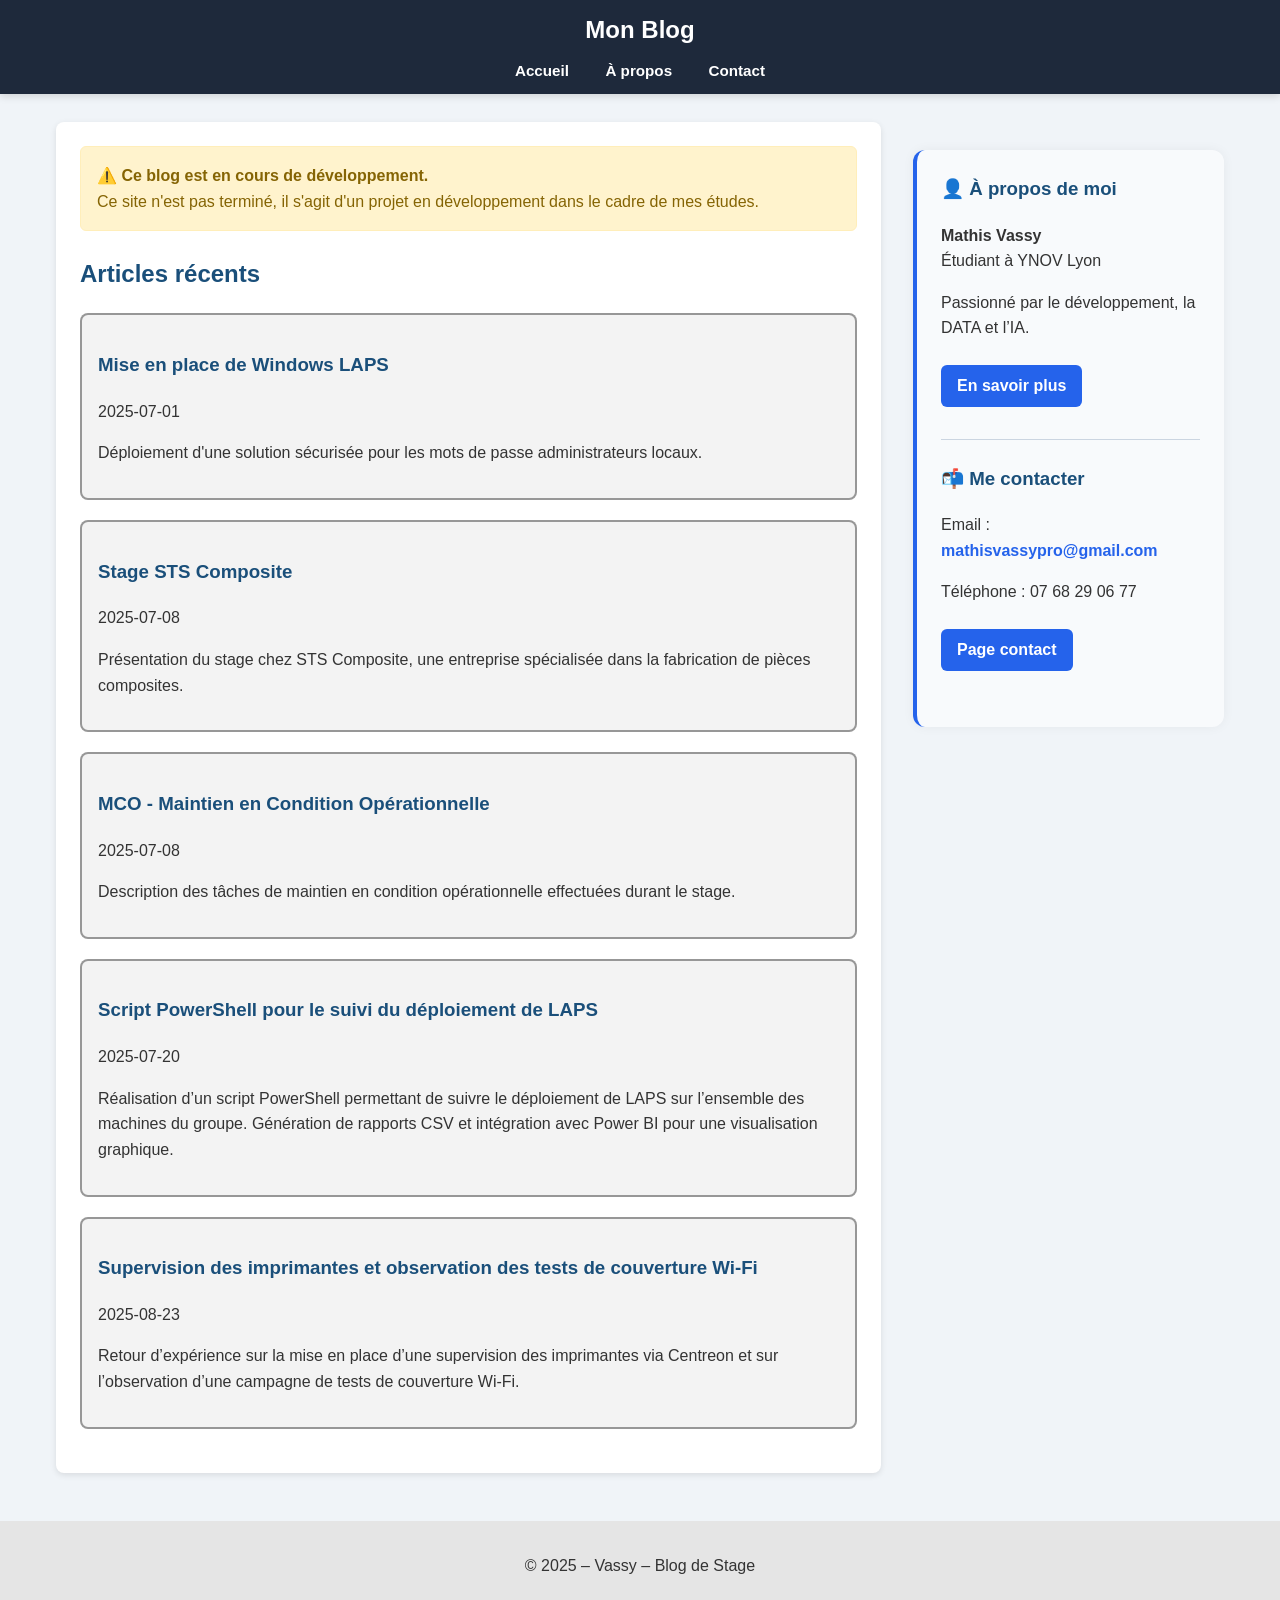
<file: index.html>
<!DOCTYPE html>
<html lang="fr">

<head>
    <meta charset="UTF-8">
    <title>Accueil – Mon Blog de Stage</title>
    <link rel="stylesheet" href="assets/css/style.css">
    <meta name="viewport" content="width=device-width, initial-scale=1.0">
</head>

<body>
    <header>
        <h1>Mon Blog</h1>
        <nav>
            <a href="index.html">Accueil</a>
            <a href="about.html">À propos</a>
            <a href="contact.html">Contact</a>
        </nav>
    </header>


    <main class="two-columns">

        <!-- Section articles -->
        <section class="articles" id="articles-list">
            <div class="dev-warning"
                style="background: #fff3cd; color: #856404; border: 1px solid #ffeeba; padding: 16px; border-radius: 6px; margin-bottom: 24px;">
                <strong>⚠️ Ce blog est en cours de développement.</strong><br>
                Ce site n'est pas terminé, il s'agit d'un projet en développement dans le cadre de mes études.
            </div>
            <h2>Articles récents</h2>
            <!-- Les articles seront injectés ici via JS -->
        </section>

        <!-- Section latérale info -->
        <aside class="sidebar">
            <!-- Bloc À propos -->
            <div class="sidebar-block">
                <h3>👤 À propos de moi</h3>
                <p><strong>Mathis Vassy</strong><br>Étudiant à YNOV Lyon</p>
                <p>Passionné par le développement, la DATA et l’IA.</p>
                <a href="about.html" class="btn-sidebar">En savoir plus</a>
            </div>

            <hr class="sidebar-divider">

            <!-- Bloc Contact -->
            <div class="sidebar-block">
                <h3>📬 Me contacter</h3>
                <p>Email :<br><a href="mailto:mathisvassypro@gmail.com" class="email-link">mathisvassypro@gmail.com</a>
                </p>
                <p>Téléphone : 07 68 29 06 77 </p>
                <a href="contact.html" class="btn-sidebar">Page contact</a>
            </div>
        </aside>

    </main>

    <footer>
        <p>&copy; 2025 – Vassy – Blog de Stage</p>
    </footer>

    <script src="assets/js/home.js"></script>
</body>

</html>
</file>
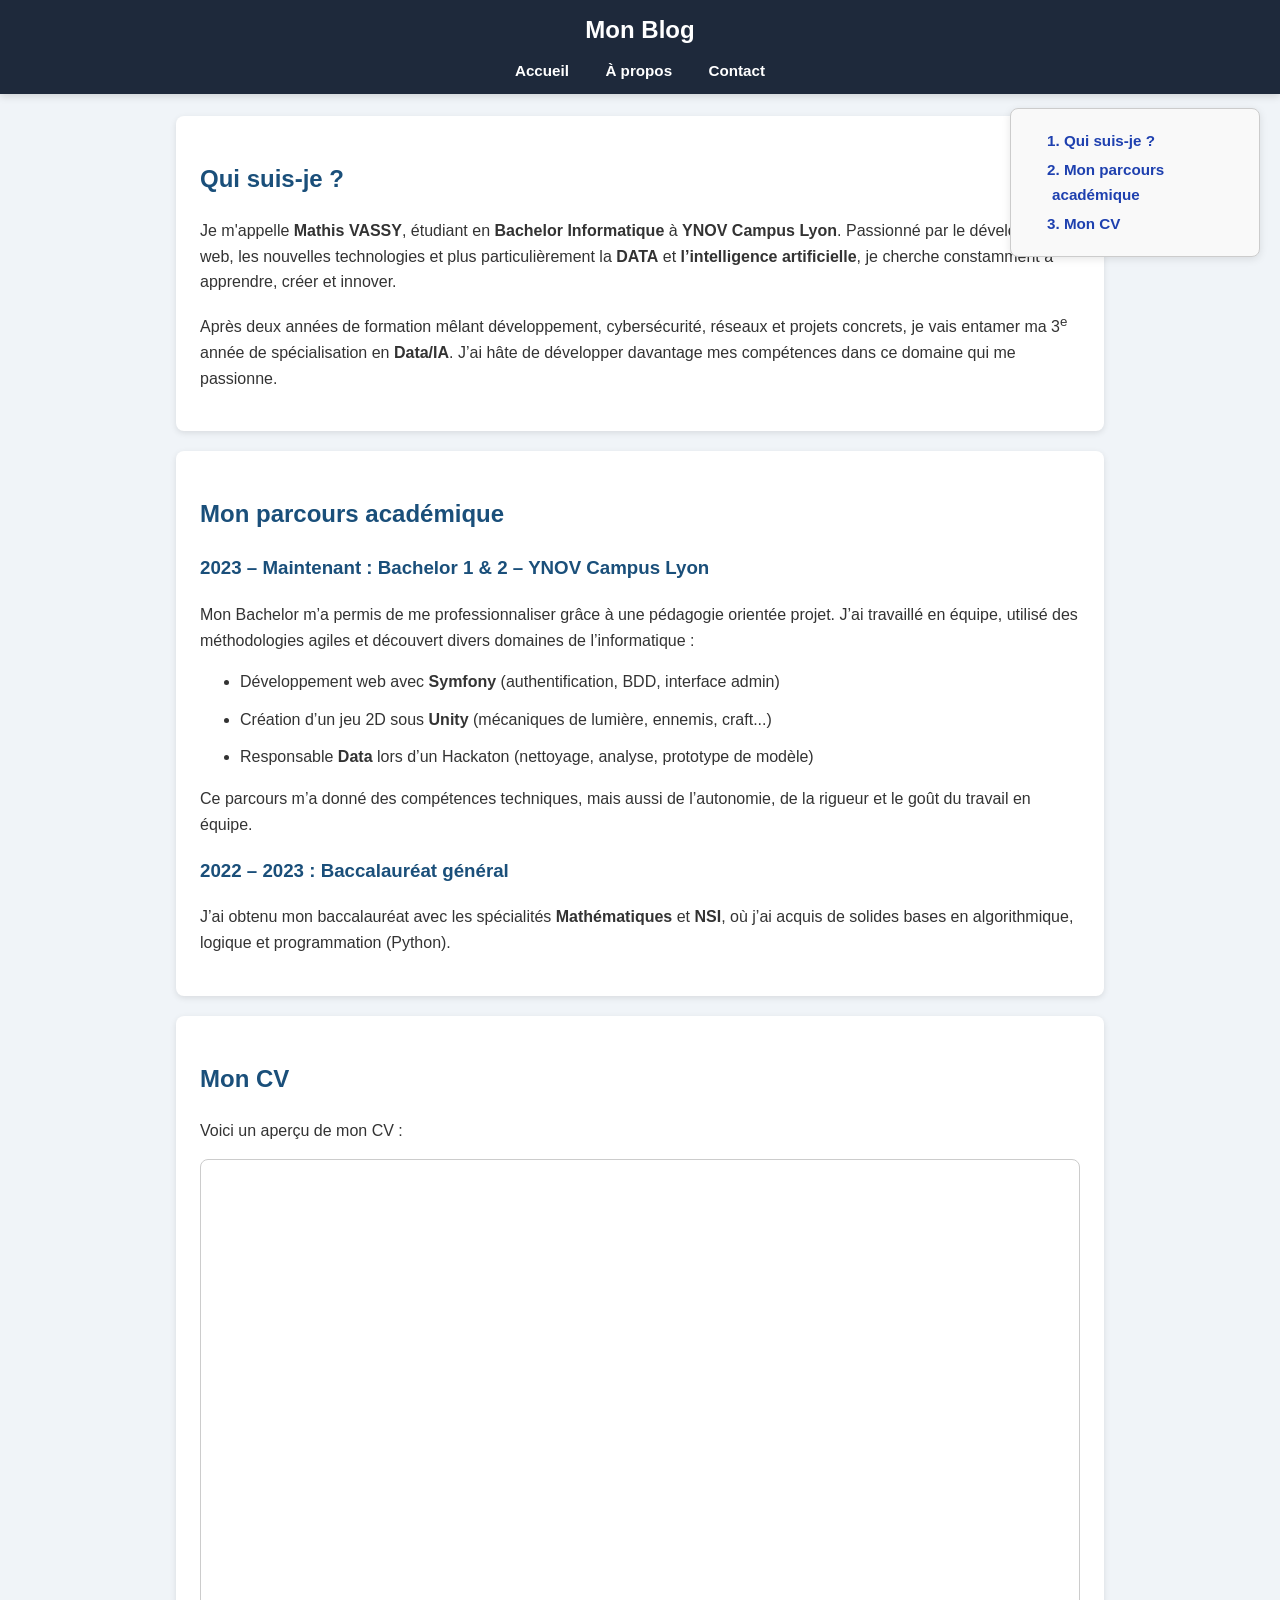
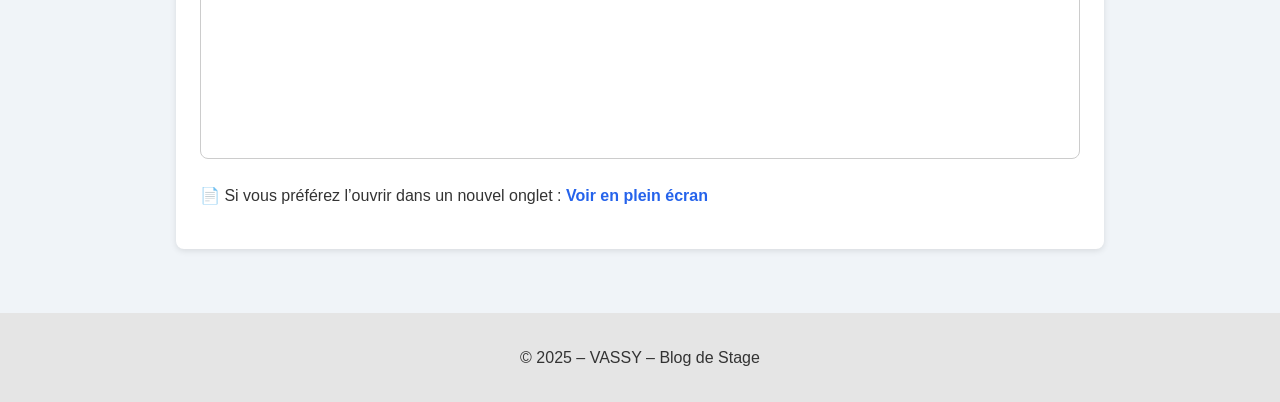
<file: about.html>
<!DOCTYPE html>
<html lang="fr">

<head>
    <meta charset="UTF-8" />
    <title>À propos – Mon Blog de Stage</title>
    <link rel="stylesheet" href="assets/css/style.css" />
    <meta name="viewport" content="width=device-width, initial-scale=1.0" />
</head>



<body>
    <header>
        <h1>Mon Blog</h1>
        <nav>
            <a href="index.html">Accueil</a>
            <a href="about.html">À propos</a>
            <a href="contact.html">Contact</a>
        </nav>
    </header>

    <nav class="table-of-contents">
        <ul>
            <li><a href="#profil">1. Qui suis-je ?</a></li>
            <li><a href="#parcours">2. Mon parcours académique</a></li>
            <li><a href="#cv">3. Mon CV</a></li>
        </ul>
    </nav>

    <main>
        <div class="container">
            <section class="section" id="profil">
                <h2>Qui suis-je ?</h2>
                <p>
                    Je m'appelle <strong>Mathis VASSY</strong>, étudiant en <strong>Bachelor Informatique</strong> à
                    <strong>YNOV Campus Lyon</strong>. Passionné par le développement web, les nouvelles technologies et
                    plus particulièrement la
                    <strong>DATA</strong> et <strong>l’intelligence artificielle</strong>, je cherche constamment à
                    apprendre, créer et innover.
                </p>
                <p>
                    Après deux années de formation mêlant développement, cybersécurité, réseaux et projets concrets, je
                    vais
                    entamer ma 3<sup>e</sup> année de spécialisation en <strong>Data/IA</strong>. J’ai hâte de
                    développer davantage mes compétences dans ce domaine qui me passionne.
                </p>
            </section>

            <section class="section" id="parcours">
                <h2>Mon parcours académique</h2>


                <h3>2023 – Maintenant : Bachelor 1 & 2 – YNOV Campus Lyon</h3>
                <p>
                    Mon Bachelor m’a permis de me professionnaliser grâce à une pédagogie orientée projet. J’ai
                    travaillé en
                    équipe, utilisé des méthodologies agiles et découvert divers domaines de l’informatique :
                </p>
                <ul>
                    <li>Développement web avec <strong>Symfony</strong> (authentification, BDD, interface admin)</li>
                    <li>Création d’un jeu 2D sous <strong>Unity</strong> (mécaniques de lumière, ennemis, craft...)</li>
                    <li>Responsable <strong>Data</strong> lors d’un Hackaton (nettoyage, analyse, prototype de modèle)
                    </li>
                </ul>
                <p>
                    Ce parcours m’a donné des compétences techniques, mais aussi de l’autonomie, de la rigueur et le
                    goût du
                    travail en équipe.
                </p>


                <h3>2022 – 2023 : Baccalauréat général</h3>
                <p>
                    J’ai obtenu mon baccalauréat avec les spécialités <strong>Mathématiques</strong> et
                    <strong>NSI</strong>, où j’ai acquis de solides bases en algorithmique, logique et programmation
                    (Python).
                </p>

            </section>

            <section class="section" id="cv">
                <h2>Mon CV</h2>
                <p>Voici un aperçu de mon CV :</p>
                <div class="cv-preview">
                    <iframe src="assets/CV_MATHIS_VASSY.pdf" width="100%" height="600px"
                        style="border: 1px solid #ccc; border-radius: 8px;"></iframe>
                </div>
                <p>📄 Si vous préférez l’ouvrir dans un nouvel onglet :
                    <a href="assets/CV_MATHIS_VASSY.pdf" target="_blank" class="email-link">Voir en plein écran</a>
                </p>
            </section>
        </div>
    </main>

    <footer>
        <p>&copy; 2025 – VASSY – Blog de Stage</p>
    </footer>
</body>

</html>
</file>
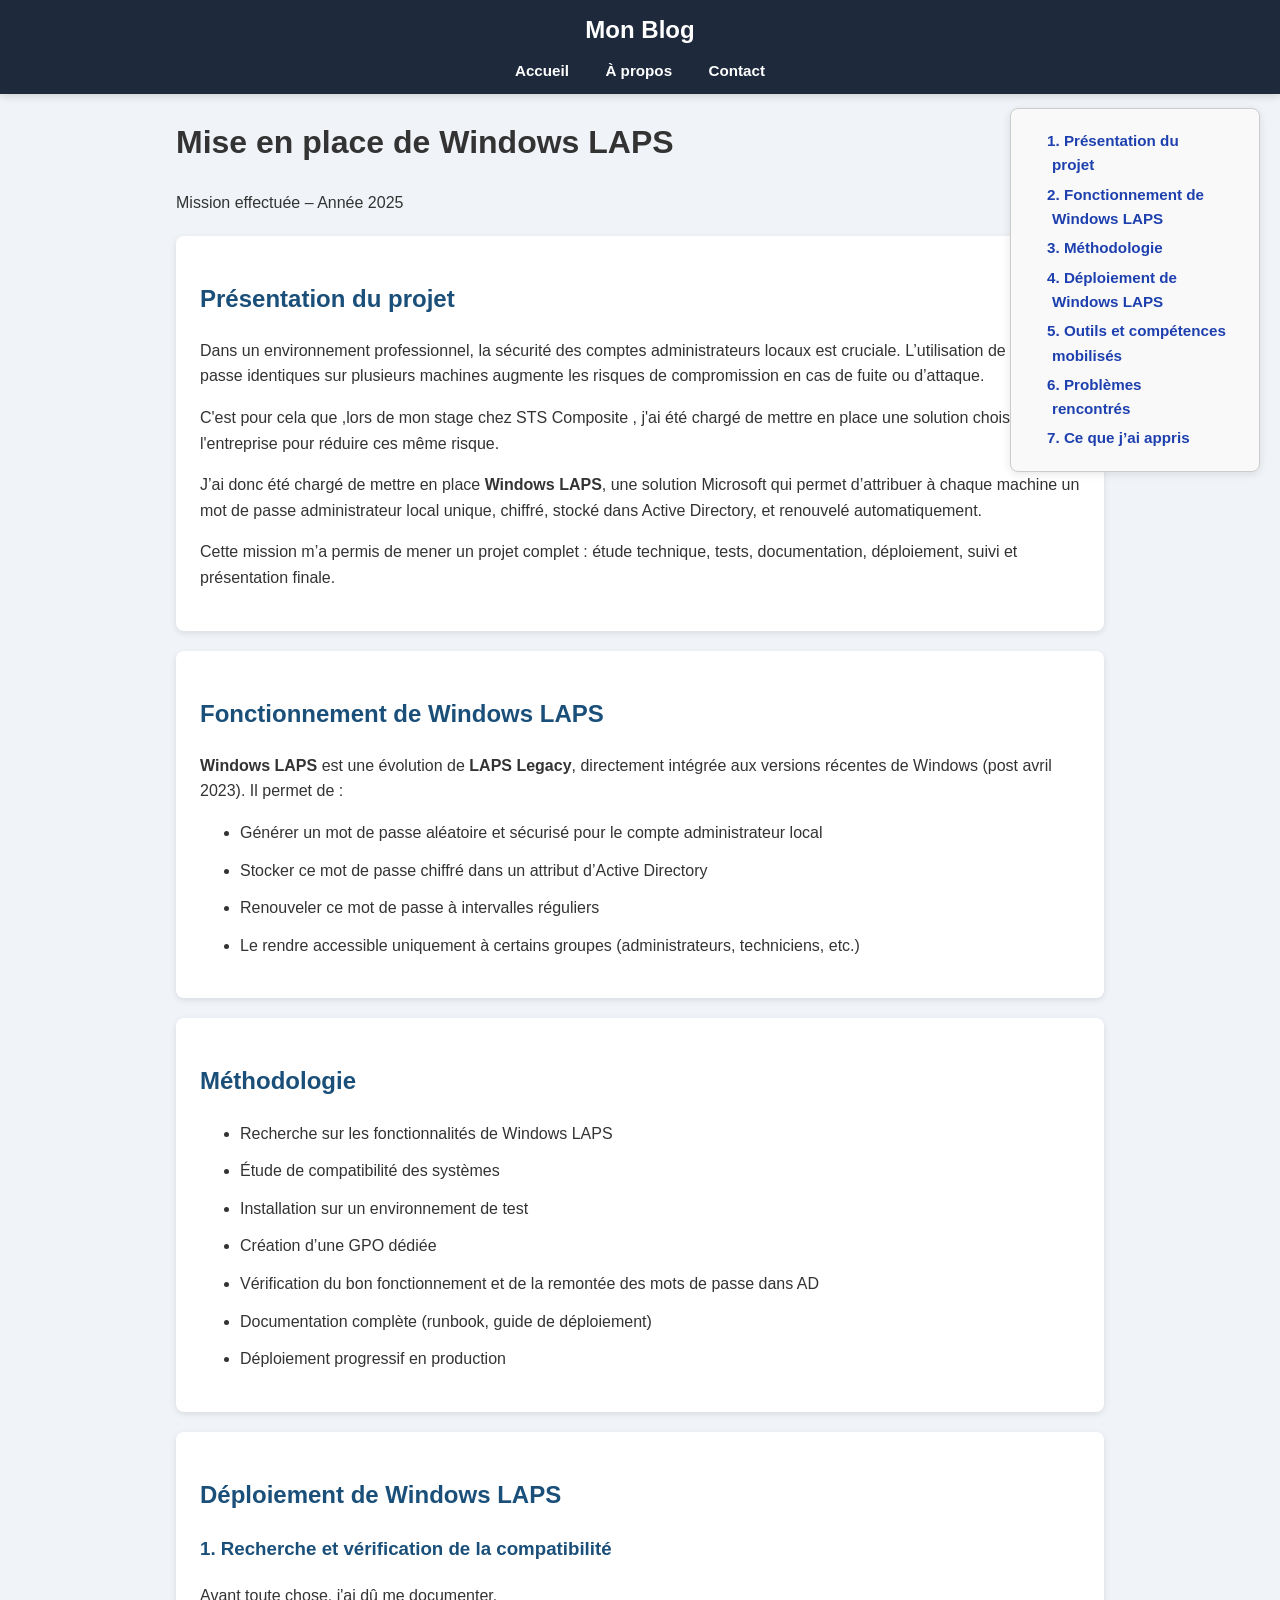
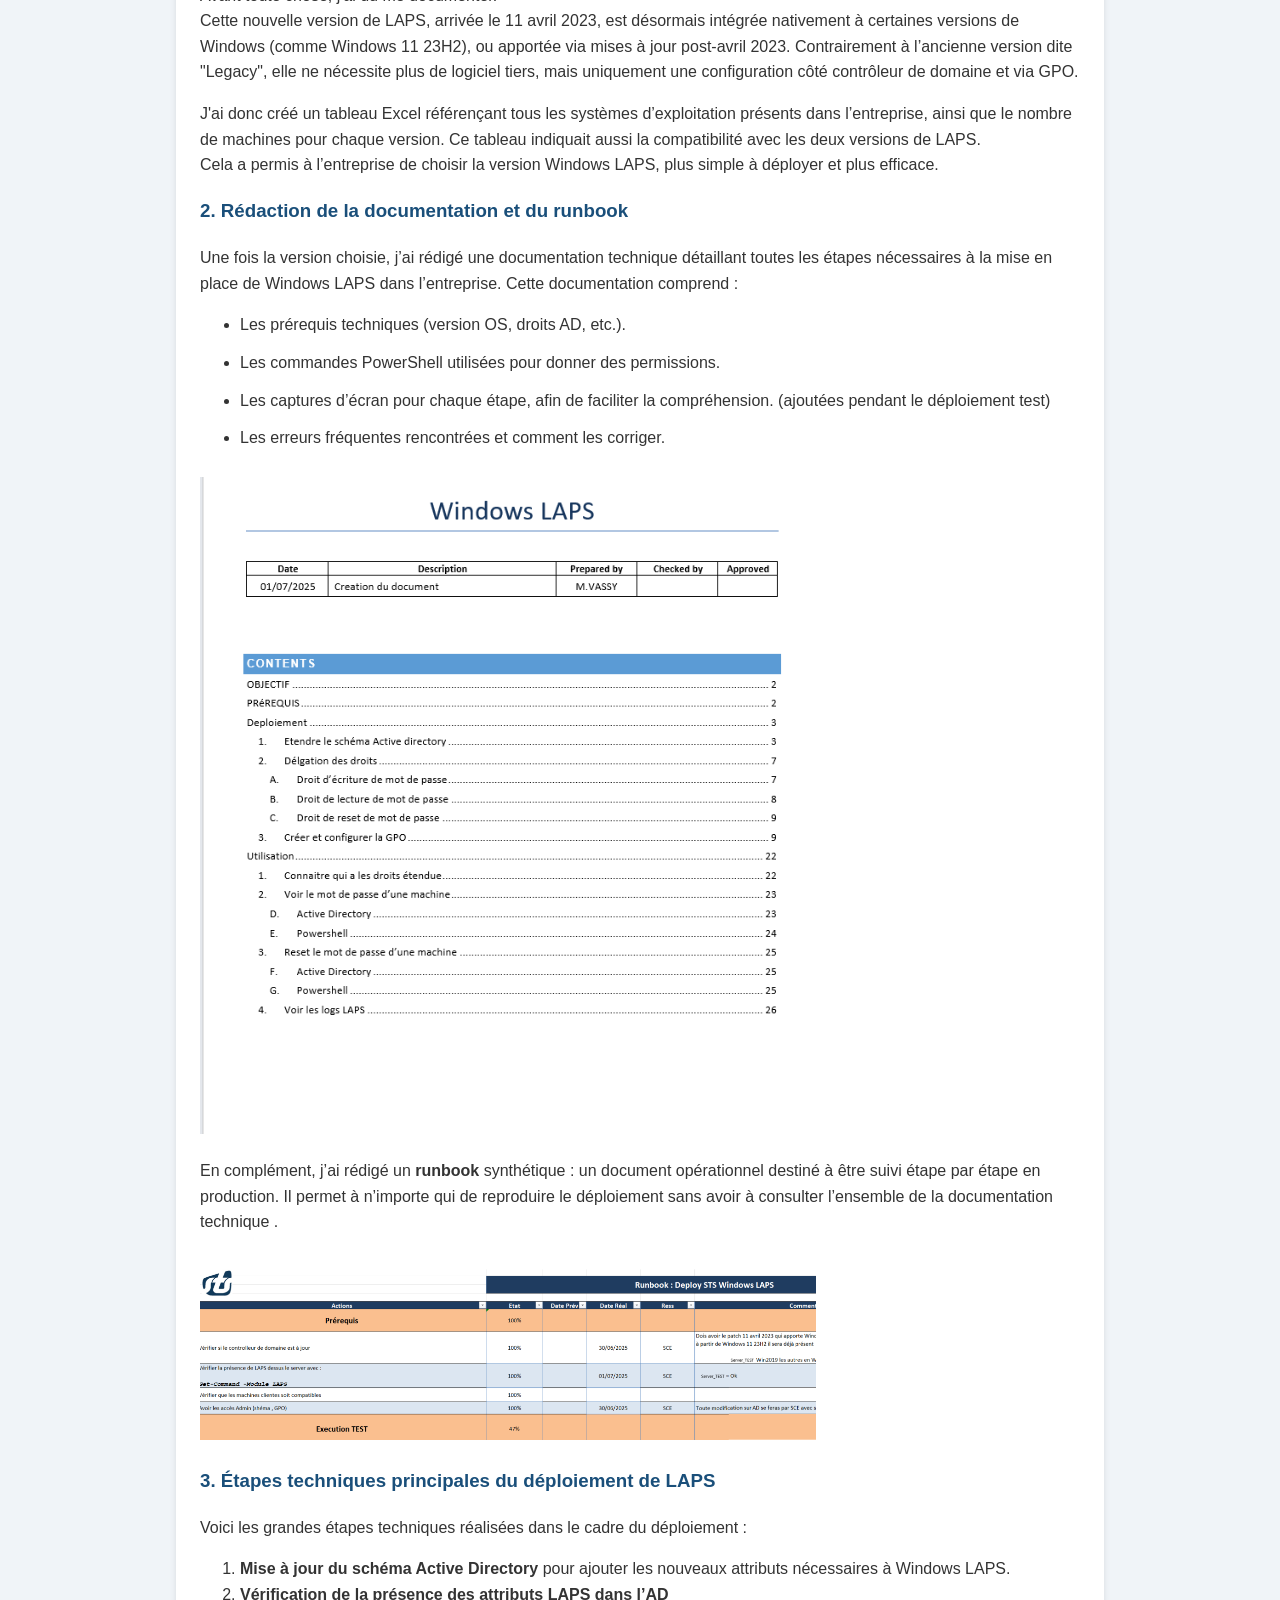
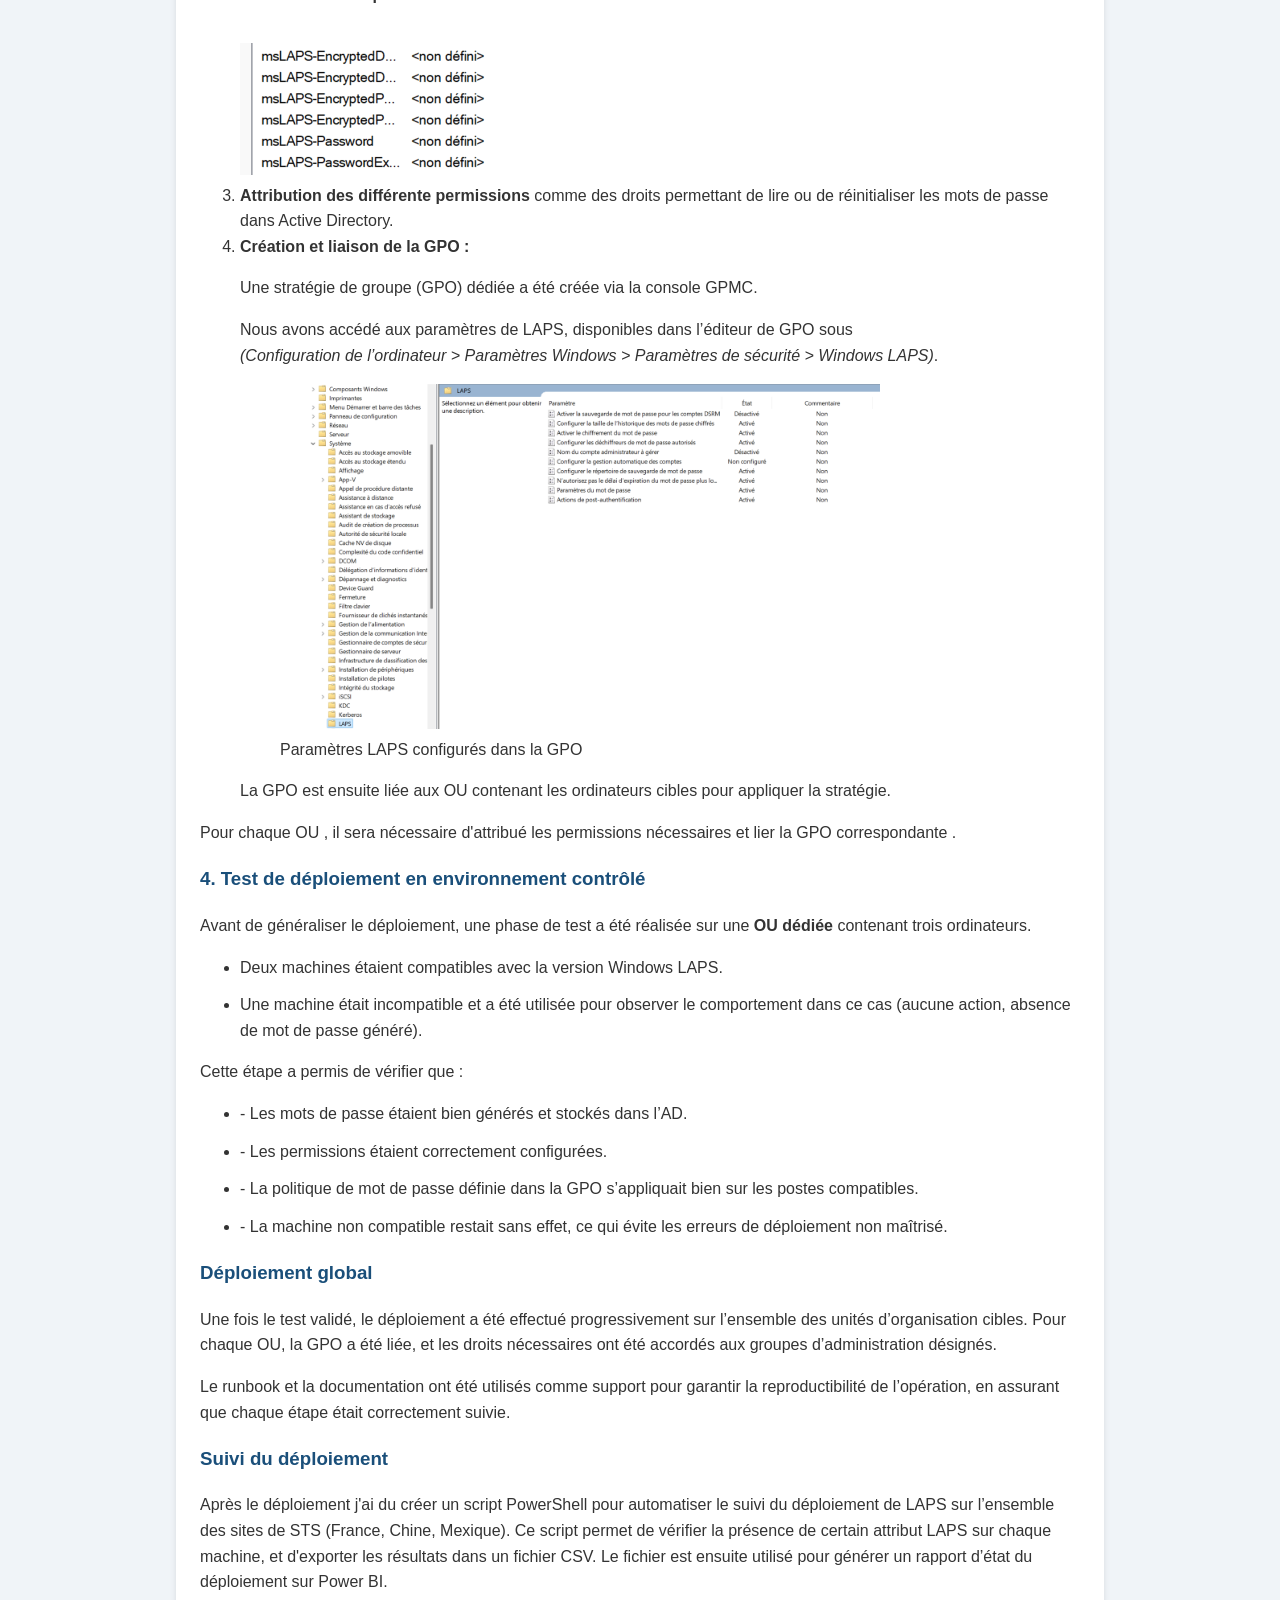
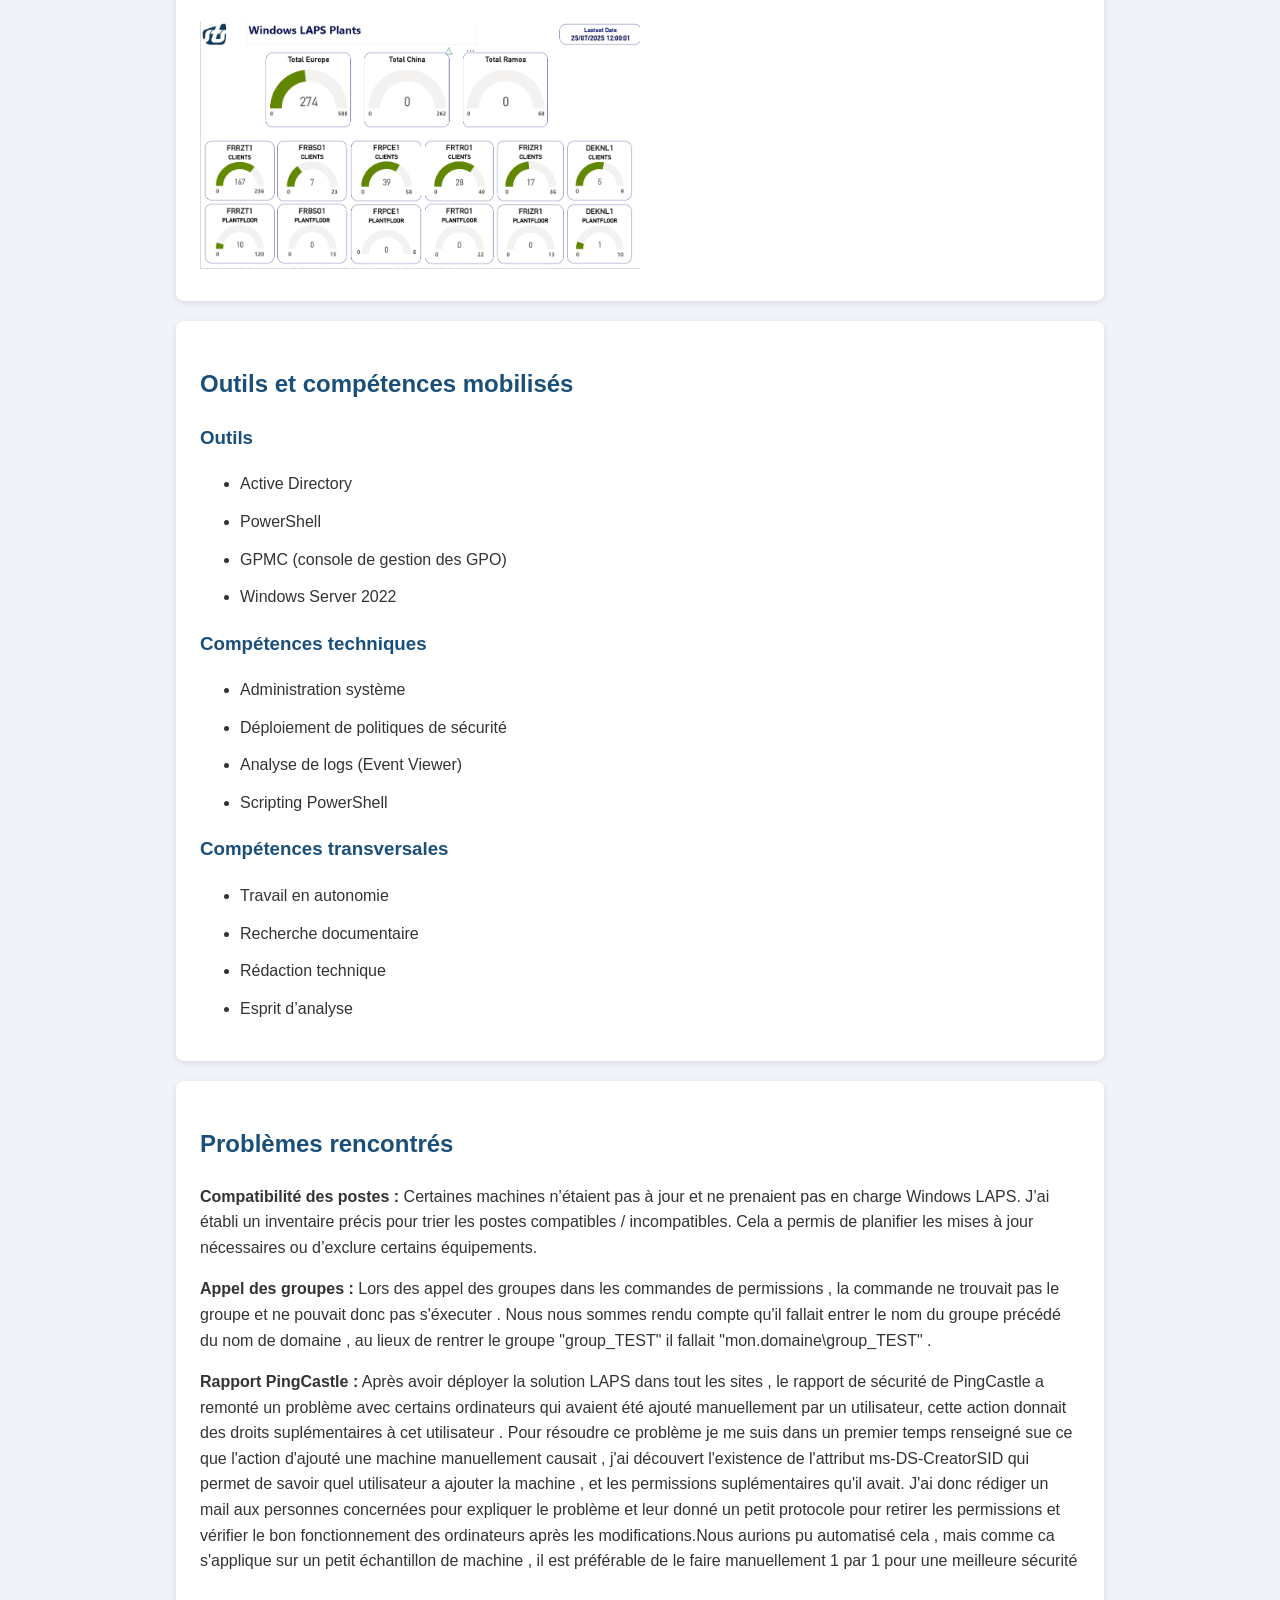
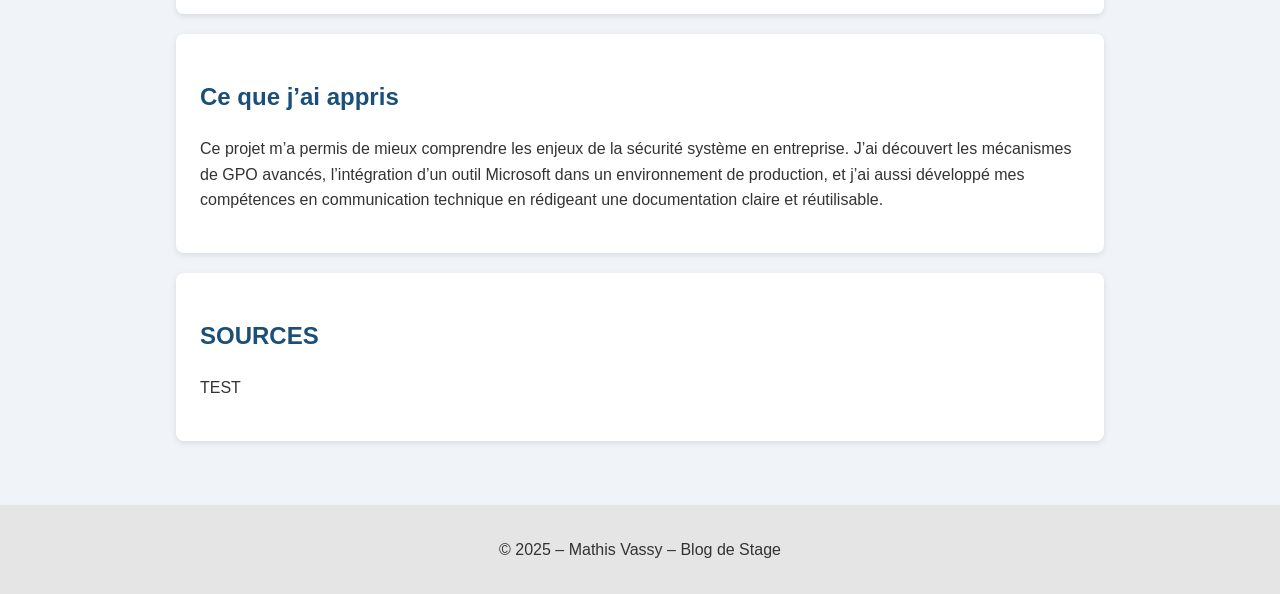
<file: assets/articles/article_laps.html>
<!DOCTYPE html>
<html lang="fr">

<head>
    <meta charset="UTF-8">
    <title>Déploiement de Windows LAPS – Mon Blog de Stage</title>
    <link rel="stylesheet" href="../css/style.css">
</head>

<body>

    <header>
        <h1>Mon Blog</h1>
        <nav>
            <a href="../../index.html">Accueil</a>
            <a href="../../about.html">À propos</a>
            <a href="../../contact.html">Contact</a>
        </nav>
    </header>

    <nav class="table-of-contents">
        <ul>
            <li><a href="#Presentation du projet">1. Présentation du projet</a></li>
            <li><a href="#Fonctionnement Windows LAPS">2. Fonctionnement de Windows LAPS</a></li>
            <li><a href="#Méthodologie">3. Méthodologie</a></li>
            <li><a href="#Déploiement de Windows LAPS">4. Déploiement de Windows LAPS</a></li>
            <li><a href="#Outils et compétences mobilisés">5. Outils et compétences mobilisés</a></li>
            <li><a href="#Problèmes rencontrées">6. Problèmes rencontrés</a></li>
            <li><a href="#Ce que j'ai appris">7. Ce que j’ai appris</a></li>
        </ul>
    </nav>


    <main>
        <!-- Colonne principale -->
        <div class="container">
            <h1>Mise en place de Windows LAPS</h1>
            <p class="article-date">Mission effectuée – Année 2025</p>

            <section id="Presentation du projet">
                <h2>Présentation du projet</h2>
                <p>Dans un environnement professionnel, la sécurité des comptes administrateurs locaux est cruciale.
                    L’utilisation de mots de passe identiques sur plusieurs machines augmente les risques de
                    compromission
                    en cas de fuite ou d’attaque.</p>
                <p>C'est pour cela que ,lors de mon stage chez STS Composite , j'ai été chargé de mettre en place une
                    solution choisis par
                    l'entreprise pour réduire ces même risque.</p>
                <p>J’ai donc été chargé de mettre en place <strong>Windows LAPS</strong>, une
                    solution Microsoft qui permet d’attribuer à chaque machine un mot de passe administrateur local
                    unique, chiffré, stocké dans Active Directory, et renouvelé automatiquement.</p>
                <p>Cette mission m’a permis de mener un projet complet : étude technique, tests, documentation,
                    déploiement, suivi et présentation finale.</p>
            </section>

            <section id="Fonctionnement Windows LAPS">
                <h2>Fonctionnement de Windows LAPS</h2>
                <p><strong>Windows LAPS</strong> est une évolution de <strong>LAPS Legacy</strong>, directement
                    intégrée
                    aux versions récentes de Windows (post avril 2023). Il permet de :</p>
                <ul>
                    <li>Générer un mot de passe aléatoire et sécurisé pour le compte administrateur local</li>
                    <li>Stocker ce mot de passe chiffré dans un attribut d’Active Directory</li>
                    <li>Renouveler ce mot de passe à intervalles réguliers</li>
                    <li>Le rendre accessible uniquement à certains groupes (administrateurs, techniciens, etc.)
                    </li>
                </ul>


            </section>

            <section id="Méthodologie">
                <h2>Méthodologie</h2>
                <ul>
                    <li>Recherche sur les fonctionnalités de Windows LAPS</li>
                    <li>Étude de compatibilité des systèmes</li>
                    <li>Installation sur un environnement de test</li>
                    <li>Création d’une GPO dédiée</li>
                    <li>Vérification du bon fonctionnement et de la remontée des mots de passe dans AD</li>
                    <li>Documentation complète (runbook, guide de déploiement)</li>
                    <li>Déploiement progressif en production</li>
                </ul>
            </section>

            <section id="Déploiement de Windows LAPS">
                <h2>Déploiement de Windows LAPS</h2>
                <h3>1. Recherche et vérification de la compatibilité</h3>
                <p>
                    Avant toute chose, j'ai dû me documenter. <br>
                    Cette nouvelle version de LAPS, arrivée le 11 avril 2023, est désormais intégrée nativement à
                    certaines versions de Windows
                    (comme Windows 11 23H2), ou apportée via mises à jour post-avril 2023.
                    Contrairement à l’ancienne version dite "Legacy", elle ne nécessite plus de logiciel tiers, mais
                    uniquement une configuration
                    côté contrôleur de domaine et via GPO.
                </p>


                <p>J'ai donc créé un tableau Excel référençant tous les systèmes d’exploitation présents dans
                    l’entreprise,
                    ainsi que le nombre de machines pour chaque version. Ce tableau indiquait aussi la compatibilité
                    avec les deux versions de LAPS. <br>
                    Cela a permis à l’entreprise de choisir la version Windows LAPS, plus simple à déployer et plus
                    efficace.
                </p>


                <h3>2. Rédaction de la documentation et du runbook</h3>
                <p>
                    Une fois la version choisie, j’ai rédigé une documentation technique détaillant toutes les étapes
                    nécessaires à la mise en place
                    de Windows LAPS dans l’entreprise. Cette documentation comprend :
                </p>
                <ul>
                    <li>Les prérequis techniques (version OS, droits AD, etc.).</li>
                    <li>Les commandes PowerShell utilisées pour donner des permissions.</li>
                    <li>Les captures d’écran pour chaque étape, afin de faciliter la compréhension. (ajoutées pendant le
                        déploiement test)</li>
                    <li>Les erreurs fréquentes rencontrées et comment les corriger.</li>
                </ul>
                <img src="..\..\assets\images\Laps_doc.png" alt="Capture d’écran de la documentation LAPS"
                    style="max-width:70%;margin-top:10px;">

                <p>
                    En complément, j’ai rédigé un <strong>runbook</strong> synthétique : un document opérationnel
                    destiné à être suivi étape par étape
                    en production. Il permet à n’importe qui de reproduire le déploiement sans avoir à
                    consulter l’ensemble de la documentation technique .
                </p>
                <img src="..\..\assets\images\Laps_runbook.png" alt="Capture d’écran du runbook LAPS"
                    style="max-width:70%;margin-top:10px;">



                <h3>3. Étapes techniques principales du déploiement de LAPS</h3>
                <p>Voici les grandes étapes techniques réalisées dans le cadre du déploiement :</p>
                <ol>
                    <li>
                        <strong>Mise à jour du schéma Active Directory</strong> pour ajouter les nouveaux attributs
                        nécessaires à Windows LAPS.
                    </li>
                    <li>
                        <strong>Vérification de la présence des attributs LAPS dans l’AD </strong><br><br>
                        <img src="..\..\assets\images\Laps_attributes.png"
                            alt="Capture d’écran des attributs LAPS dans ADSI Edit"
                            style="max-width:100%;margin-top:10px;">
                    </li>
                    <li>
                        <strong>Attribution des différente permissions </strong> comme des droits permettant de lire ou
                        de réinitialiser les mots de passe dans Active Directory.
                    </li>
                    <li>
                        <strong>Création et liaison de la GPO :</strong>
                        <p>
                            Une stratégie de groupe (GPO) dédiée a été créée via la console GPMC.
                        </p>
                        <p>
                            Nous avons accédé aux paramètres de LAPS, disponibles dans l’éditeur de GPO sous<br>
                            <em>(Configuration de l’ordinateur &gt; Paramètres Windows &gt; Paramètres de sécurité &gt;
                                Windows LAPS)</em>.
                        </p>
                        <figure>
                            <img src="..\..\assets\images\Laps_GPO.png" alt="Paramètres LAPS dans la GPO"
                                style="width:100%;max-width:600px;">
                            <figcaption>Paramètres LAPS configurés dans la GPO</figcaption>
                        </figure>
                        <p>
                            La GPO est ensuite liée aux OU contenant les ordinateurs cibles pour appliquer la
                            stratégie.
                        </p>
                    </li>
                </ol>
                <p>
                    Pour chaque OU , il sera nécessaire d'attribué les permissions nécessaires et lier la GPO
                    correspondante .
                </p>


                <h3>4. Test de déploiement en environnement contrôlé</h3>
                <p>
                    Avant de généraliser le déploiement, une phase de test a été réalisée sur une <strong>OU
                        dédiée</strong>
                    contenant trois ordinateurs.
                </p>
                <ul>
                    <li>Deux machines étaient compatibles avec la version Windows LAPS.</li>
                    <li>Une machine était incompatible et a été utilisée pour observer le comportement dans ce cas
                        (aucune action, absence de mot de passe généré).</li>
                </ul>
                <p>
                    Cette étape a permis de vérifier que :
                </p>
                <ul>
                    <li>- Les mots de passe étaient bien générés et stockés dans l’AD.</li>
                    <li>- Les permissions étaient correctement configurées.</li>
                    <li>- La politique de mot de passe définie dans la GPO s’appliquait bien sur les postes compatibles.
                    </li>
                    <li>- La machine non compatible restait sans effet, ce qui évite les erreurs de déploiement non
                        maîtrisé.</li>
                </ul>

                <h3>Déploiement global</h3>
                <p>
                    Une fois le test validé, le déploiement a été effectué progressivement sur l’ensemble des unités
                    d’organisation cibles.
                    Pour chaque OU, la GPO a été liée, et les droits nécessaires ont été accordés aux groupes
                    d’administration désignés.
                </p>
                <p>
                    Le runbook et la documentation ont été utilisés comme support pour garantir la reproductibilité
                    de l’opération,
                    en assurant que chaque étape était correctement suivie.
                </p>

                <h3>Suivi du déploiement</h3>
                <p>
                    Après le déploiement j'ai du créer un script PowerShell pour automatiser le suivi du déploiement de
                    LAPS sur l’ensemble des sites de STS (France, Chine, Mexique).
                    Ce script permet de vérifier la présence de certain attribut LAPS sur chaque machine, et d'exporter
                    les résultats dans un fichier CSV. Le fichier est ensuite utilisé pour générer un rapport
                    d’état du déploiement sur Power BI.
                </p>
                <img src="../images/Laps_report_P_BI.png" alt="Capture d’écran du rapport Power BI"
                    style="max-width:50%;max-height:100%;margin-top:10px;">


            </section>


            <section id="Outils et compétences mobilisés">
                <h2>Outils et compétences mobilisés</h2>
                <h3>Outils</h3>
                <ul>
                    <li>Active Directory</li>
                    <li>PowerShell</li>
                    <li>GPMC (console de gestion des GPO)</li>
                    <li>Windows Server 2022</li>
                </ul>

                <h3>Compétences techniques</h3>
                <ul>
                    <li>Administration système</li>
                    <li>Déploiement de politiques de sécurité</li>
                    <li>Analyse de logs (Event Viewer)</li>
                    <li>Scripting PowerShell</li>
                </ul>

                <h3>Compétences transversales</h3>
                <ul>
                    <li>Travail en autonomie</li>
                    <li>Recherche documentaire</li>
                    <li>Rédaction technique</li>
                    <li>Esprit d’analyse</li>
                </ul>
            </section>

            <section id="Problèmes rencontrées">
                <h2>Problèmes rencontrés</h2>
                <p><strong>Compatibilité des postes :</strong> Certaines machines n’étaient pas à jour et ne
                    prenaient
                    pas en charge Windows LAPS. J’ai établi un inventaire précis pour trier les postes
                    compatibles /
                    incompatibles. Cela a permis de planifier les mises à jour nécessaires ou d’exclure certains
                    équipements.</p>

                <p><strong>Appel des groupes :</strong> Lors des appel des groupes dans les commandes de permissions ,
                    la commande ne trouvait pas le groupe et ne pouvait donc pas s'éxecuter . Nous nous sommes rendu
                    compte qu'il fallait entrer le nom du groupe précédé du nom de domaine , au lieux de rentrer le
                    groupe "group_TEST" il fallait "mon.domaine\group_TEST" . </p>

                <p><strong>Rapport PingCastle :</strong> Après avoir déployer la solution LAPS dans tout les sites , le
                    rapport de sécurité de PingCastle a remonté un problème avec certains ordinateurs qui avaient été
                    ajouté manuellement par un utilisateur, cette action donnait des droits suplémentaires à cet
                    utilisateur . Pour résoudre ce problème je me suis dans un premier temps renseigné sue ce que
                    l'action d'ajouté une machine manuellement causait , j'ai découvert l'existence de l'attribut
                    ms-DS-CreatorSID qui permet de savoir quel utilisateur a ajouter la machine , et les permissions
                    suplémentaires qu'il avait. J'ai donc rédiger un mail aux personnes concernées pour expliquer le
                    problème et leur donné un petit protocole pour retirer les permissions et vérifier le bon
                    fonctionnement des ordinateurs après les modifications.Nous aurions pu automatisé cela , mais comme
                    ca s'applique sur un petit échantillon de machine , il est préférable de le faire manuellement 1 par
                    1 pour une meilleure sécurité</p>
            </section>

            <section id="Ce que j'ai appris">
                <h2>Ce que j’ai appris</h2>
                <p>Ce projet m’a permis de mieux comprendre les enjeux de la sécurité système en entreprise.
                    J’ai
                    découvert les mécanismes de GPO avancés, l’intégration d’un outil Microsoft dans un
                    environnement de
                    production, et j’ai aussi développé mes compétences en communication technique en rédigeant
                    une
                    documentation claire et réutilisable.</p>
            </section>

            <section>
                <h2>SOURCES</h2>
                <p>TEST</p>
            </section>
        </div>



    </main>

    <footer>
        <p>&copy; 2025 – Mathis Vassy – Blog de Stage</p>
    </footer>

</body>

</html>
</file>
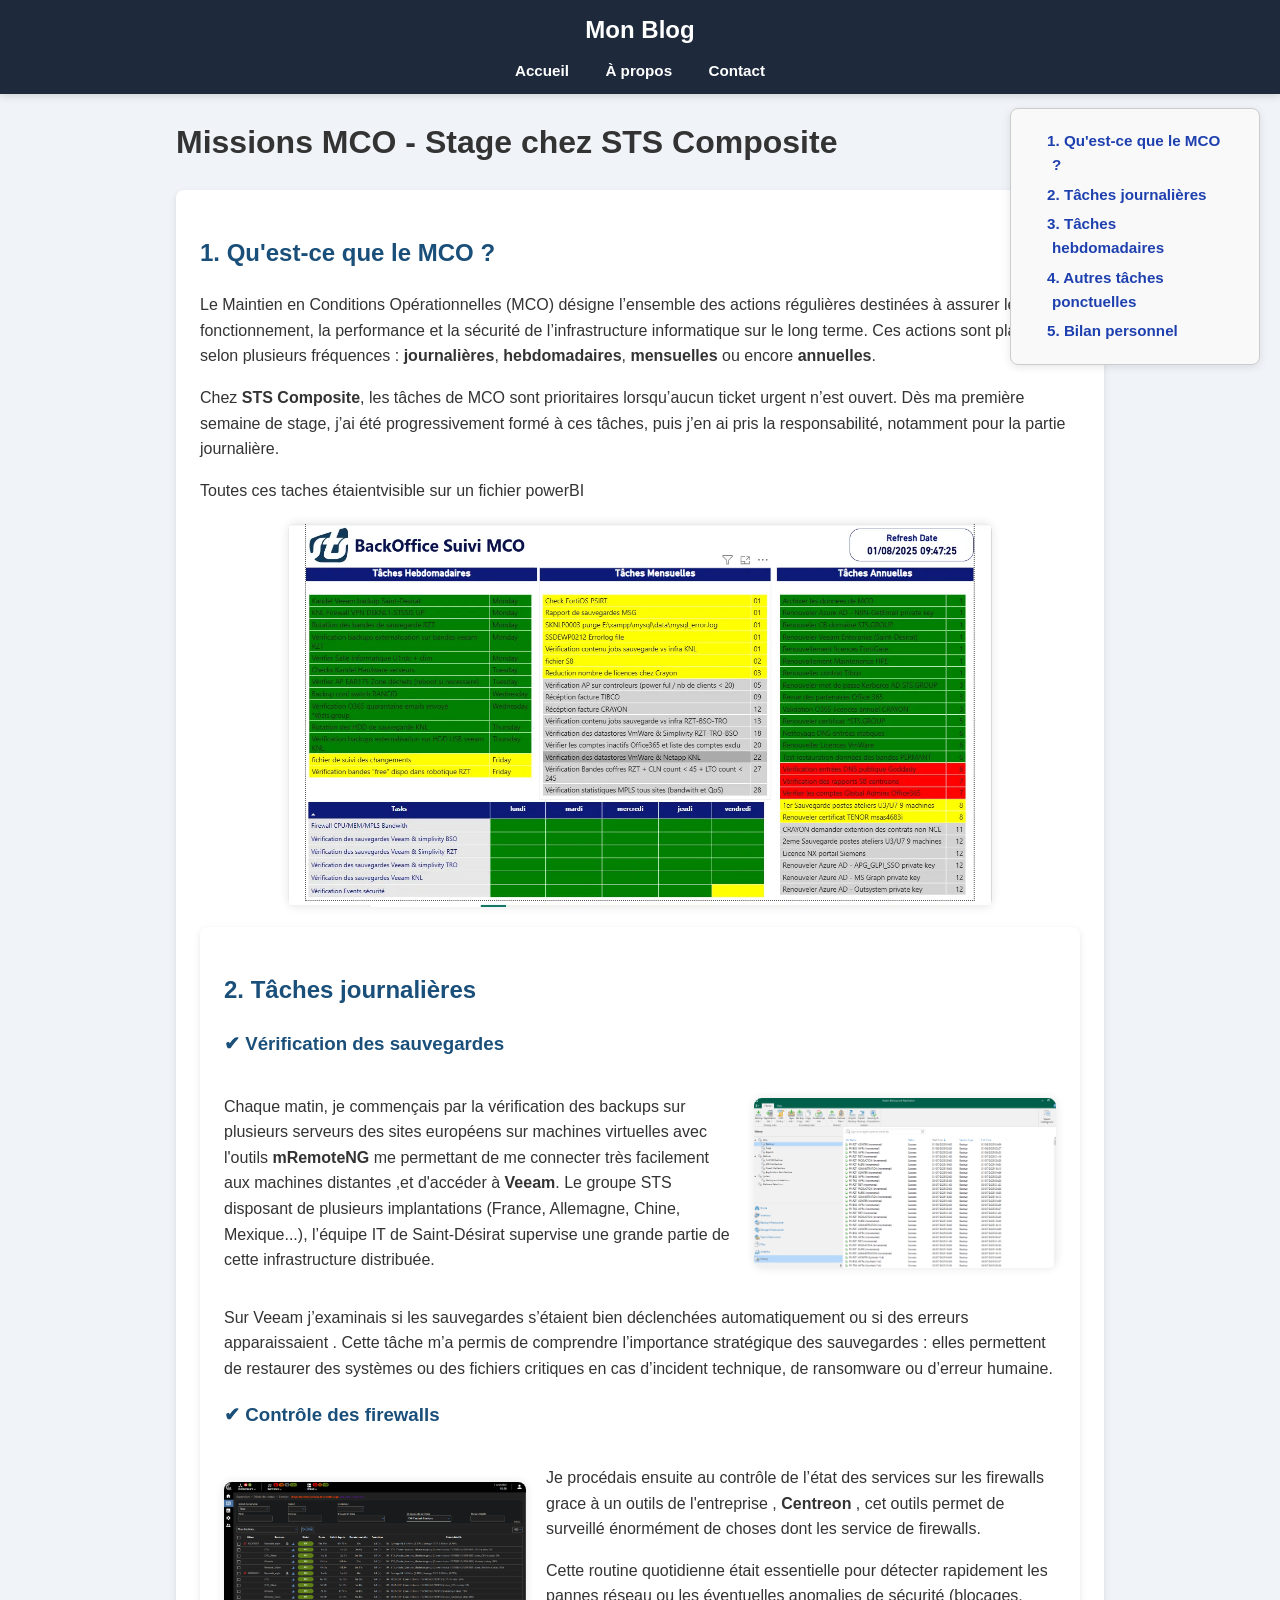
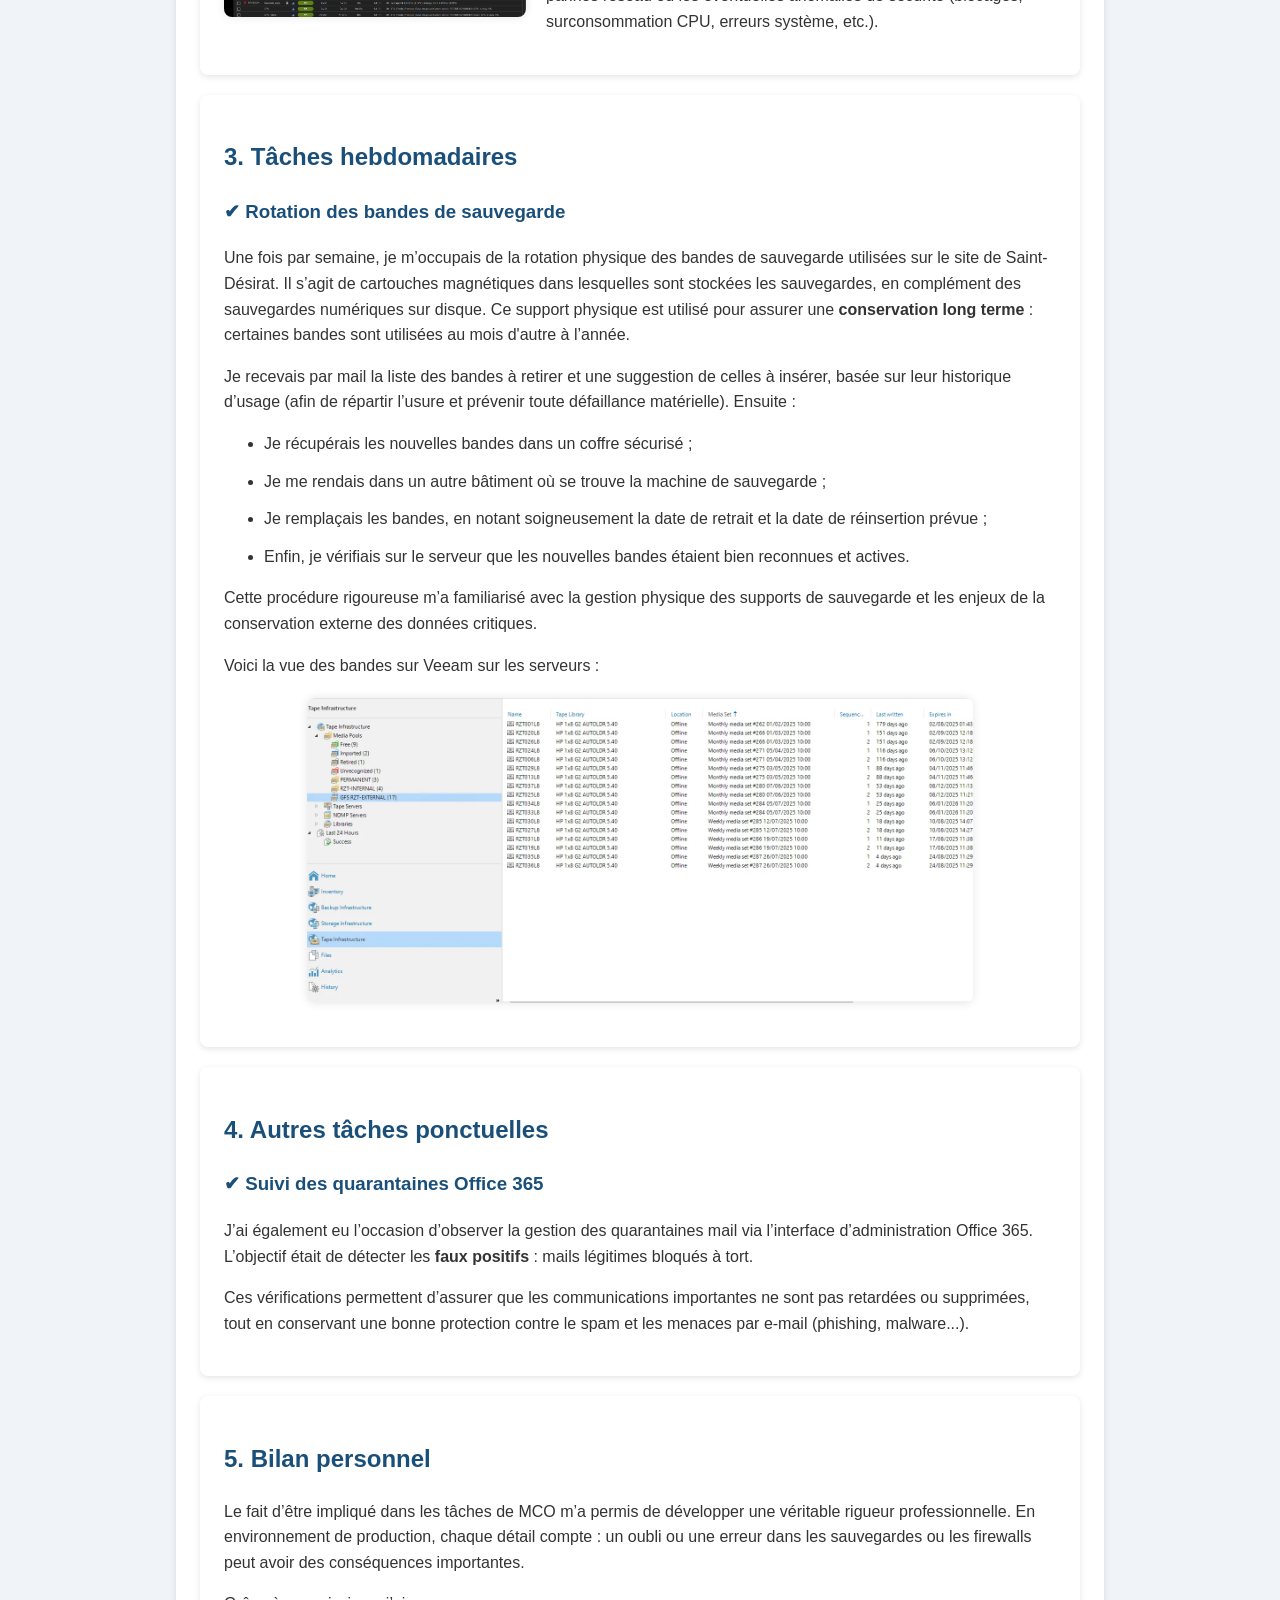
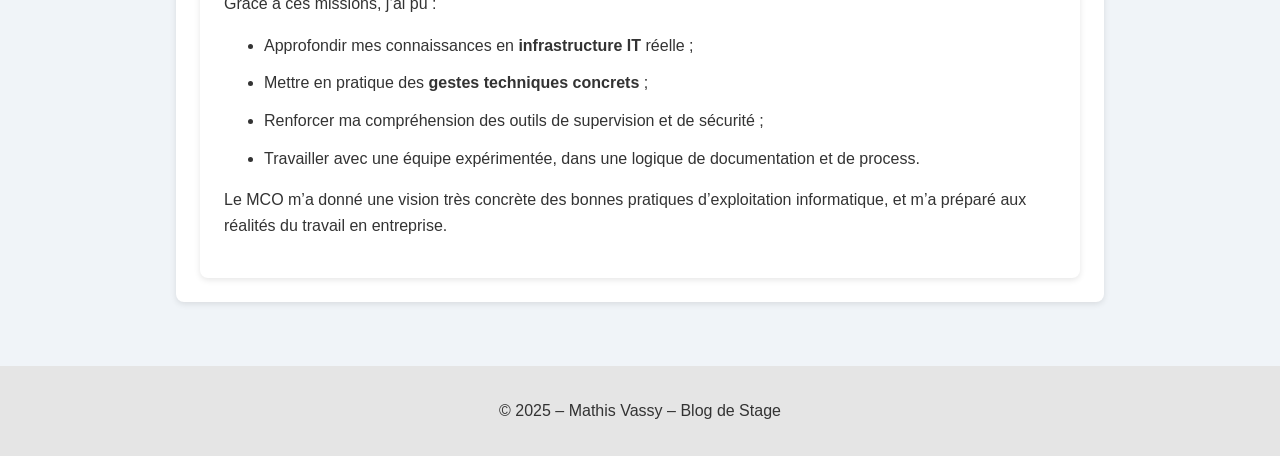
<file: assets/articles/article_mco.html>
<!DOCTYPE html>
<html lang="fr">

<head>
    <meta charset="UTF-8">
    <title>Missions MCO - Stage chez STS Composite</title>
    <link rel="stylesheet" href="../css/style.css">
</head>

<body>

    <header>
        <h1>Mon Blog</h1>
        <nav>
            <a href="../../index.html">Accueil</a>
            <a href="../../about.html">À propos</a>
            <a href="../../contact.html">Contact</a>
        </nav>
    </header>

    <nav class="table-of-contents">
        <ul>
            <li><a href="#introduction">1. Qu'est-ce que le MCO ?</a></li>
            <li><a href="#taches-journalières">2. Tâches journalières</a></li>
            <li><a href="#taches-hebdomadaires">3. Tâches hebdomadaires</a></li>
            <li><a href="#taches-ponctuelles">4. Autres tâches ponctuelles</a></li>
            <li><a href="#bilan-personnel">5. Bilan personnel</a></li>
        </ul>
    </nav>

    <main>
        <div class="container">
            <h1>Missions MCO - Stage chez STS Composite</h1>

            <section class="section" id="introduction">
                <h2>1. Qu'est-ce que le MCO ?</h2>
                <p>Le Maintien en Conditions Opérationnelles (MCO) désigne l’ensemble des actions régulières
                    destinées à
                    assurer le bon fonctionnement, la performance et la sécurité de l’infrastructure informatique
                    sur le
                    long terme. Ces actions sont planifiées selon plusieurs fréquences :
                    <strong>journalières</strong>,
                    <strong>hebdomadaires</strong>, <strong>mensuelles</strong> ou encore
                    <strong>annuelles</strong>.
                </p>

                <p>Chez <strong>STS Composite</strong>, les tâches de MCO sont prioritaires lorsqu’aucun ticket
                    urgent
                    n’est
                    ouvert. Dès ma première semaine de stage, j’ai été progressivement formé à ces tâches, puis j’en
                    ai
                    pris
                    la responsabilité, notamment pour la partie journalière.</p>
                <p>Toutes ces taches étaientvisible sur un fichier powerBI</p>
                <img src="../images/MCO_PowerBI.png" alt="PowerBI_MCO"
                    style="display: block; margin: 20px auto; max-width: 80%; border-radius: 8px; box-shadow: 0 0 10px rgba(0, 0, 0, 0.1);"
                    </section>

                <section class="section" id="taches-journalières">
                    <h2>2. Tâches journalières</h2>

                    <h3>✔ Vérification des sauvegardes</h3>
                    <div class="row">
                        <div class="column-text">
                            <p>Chaque matin, je commençais par la vérification des backups sur plusieurs serveurs des
                                sites
                                européens
                                sur machines virtuelles avec l'outils <strong>mRemoteNG</strong> me permettant de me
                                connecter très facilement
                                aux machines distantes ,et d'accéder à <strong>Veeam</strong>.
                                Le groupe STS disposant de plusieurs implantations (France, Allemagne, Chine,
                                Mexique...),
                                l’équipe
                                IT
                                de Saint-Désirat supervise une grande partie de cette infrastructure distribuée.</p>
                        </div>
                        <div class="column-image">
                            <img src="../images/Veeam.png" alt="Veeam_screen" />
                        </div>
                    </div>

                    <p>Sur Veeam j’examinais si les sauvegardes s’étaient bien déclenchées automatiquement ou si des
                        erreurs
                        apparaissaient . Cette tâche m’a permis de comprendre
                        l’importance stratégique des sauvegardes : elles permettent de restaurer des systèmes ou des
                        fichiers
                        critiques en cas d’incident technique, de ransomware ou d’erreur humaine.</p>



                    <h3>✔ Contrôle des firewalls</h3>
                    <div class="row">
                        <div class="column-image">
                            <img src="../images/centreon_screen.png" alt="centreon_screen" style="max-width: 100%;" />
                        </div>
                        <div class="column-text">
                            <p>Je procédais ensuite au contrôle de l’état des services sur les firewalls grace à un
                                outils
                                de
                                l'entreprise , <strong>Centreon</strong> , cet outils permet de surveillé énormément de
                                choses dont
                                les service de firewalls.</p>
                            <p>Cette routine quotidienne était essentielle pour détecter rapidement les pannes réseau ou
                                les
                                éventuelles
                                anomalies de sécurité (blocages, surconsommation CPU, erreurs système, etc.).</p>
                        </div>

                    </div>

                </section>

                <section class="section" id="taches-hebdomadaires">
                    <h2>3. Tâches hebdomadaires</h2>

                    <h3>✔ Rotation des bandes de sauvegarde</h3>
                    <p>Une fois par semaine, je m’occupais de la rotation physique des bandes de sauvegarde utilisées
                        sur le
                        site de Saint-Désirat. Il s’agit de cartouches magnétiques dans lesquelles sont stockées les
                        sauvegardes, en complément des sauvegardes numériques sur disque. Ce support physique est
                        utilisé
                        pour
                        assurer une <strong>conservation long terme</strong> : certaines bandes sont utilisées au mois
                        d'autre à
                        l’année.</p>

                    <p>Je recevais par mail la liste des bandes à retirer et une suggestion de celles à insérer, basée
                        sur
                        leur
                        historique d’usage (afin de répartir l’usure et prévenir toute défaillance matérielle). Ensuite
                        :
                    </p>
                    <ul>
                        <li>Je récupérais les nouvelles bandes dans un coffre sécurisé ;</li>
                        <li>Je me rendais dans un autre bâtiment où se trouve la machine de sauvegarde ;</li>
                        <li>Je remplaçais les bandes, en notant soigneusement la date de retrait et la date de
                            réinsertion
                            prévue ;</li>
                        <li>Enfin, je vérifiais sur le serveur que les nouvelles bandes étaient bien reconnues et
                            actives.
                        </li>
                    </ul>

                    <p>Cette procédure rigoureuse m’a familiarisé avec la gestion physique des supports de sauvegarde et
                        les
                        enjeux de la conservation externe des données critiques.</p>
                    <p>Voici la vue des bandes sur Veeam sur les serveurs :</p>
                    <img src="../images/Bande_MCO.png" alt="PowerBI_MCO"
                        style="display: block; margin: 20px auto; max-width: 80%; border-radius: 8px; box-shadow: 0 0 10px rgba(0, 0, 0, 0.1);"
                        </section>
                </section>

                <section class="section" id="taches-ponctuelles">
                    <h2>4. Autres tâches ponctuelles</h2>

                    <h3>✔ Suivi des quarantaines Office 365</h3>
                    <p>J’ai également eu l’occasion d’observer la gestion des quarantaines mail via l’interface
                        d’administration
                        Office 365. L’objectif était de détecter les <strong>faux positifs</strong> : mails légitimes
                        bloqués à
                        tort.</p>

                    <p>Ces vérifications permettent d’assurer que les communications importantes ne sont pas retardées
                        ou
                        supprimées, tout en conservant une bonne protection contre le spam et les menaces par e-mail
                        (phishing,
                        malware...).</p>
                </section>

                <section class="section" id="bilan-personnel">
                    <h2>5. Bilan personnel</h2>
                    <p>Le fait d’être impliqué dans les tâches de MCO m’a permis de développer une véritable rigueur
                        professionnelle. En environnement de production, chaque détail compte : un oubli ou une erreur
                        dans
                        les
                        sauvegardes ou les firewalls peut avoir des conséquences importantes.</p>

                    <p>Grâce à ces missions, j’ai pu :</p>
                    <ul>
                        <li>Approfondir mes connaissances en <strong>infrastructure IT</strong> réelle ;</li>
                        <li>Mettre en pratique des <strong>gestes techniques concrets</strong> ;</li>
                        <li>Renforcer ma compréhension des outils de supervision et de sécurité ;</li>
                        <li>Travailler avec une équipe expérimentée, dans une logique de documentation et de process.
                        </li>
                    </ul>

                    <p>Le MCO m’a donné une vision très concrète des bonnes pratiques d’exploitation informatique, et
                        m’a
                        préparé aux réalités du travail en entreprise.</p>
                </section>

    </main>

    <footer>
        <p>&copy; 2025 – Mathis Vassy – Blog de Stage</p>
    </footer>

</body>

</html>
</file>
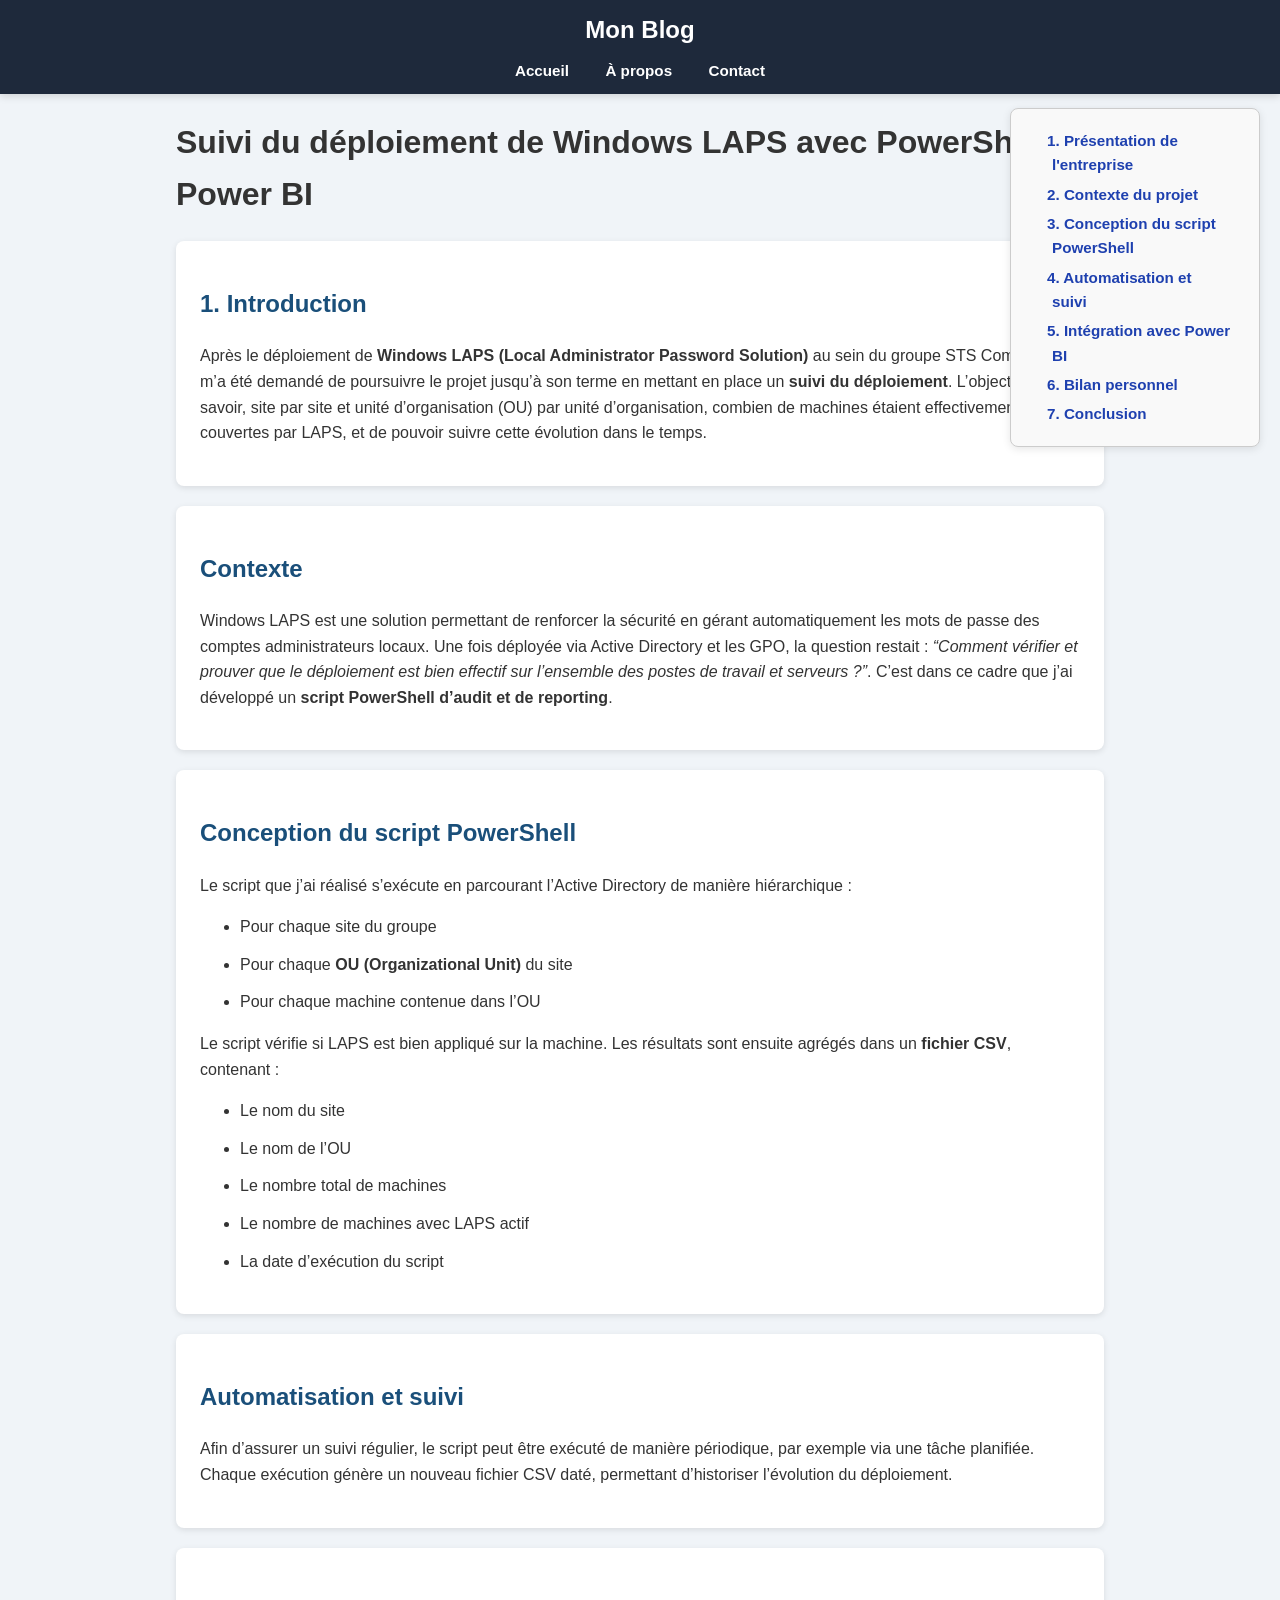
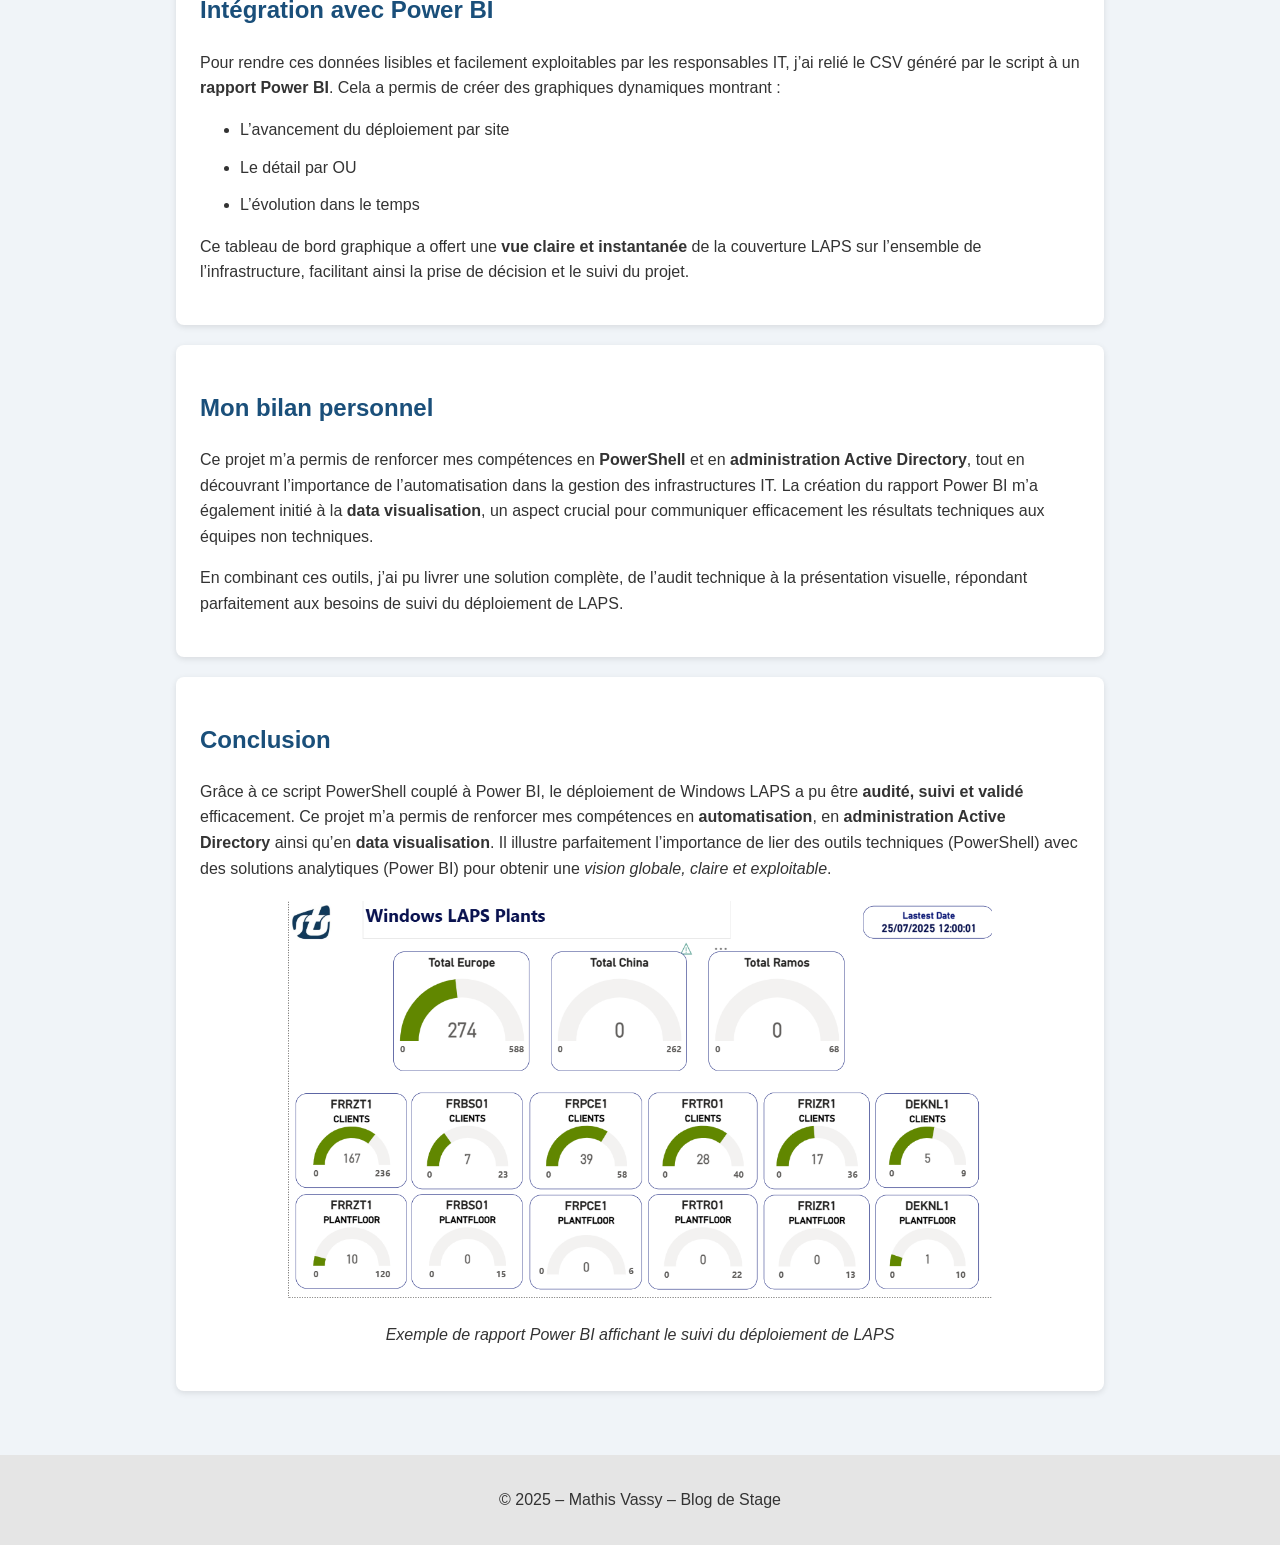
<file: assets/articles/article_script_laps.html>
<!DOCTYPE html>
<html lang="fr">

<head>
    <meta charset="UTF-8">
    <title>Suivi du déploiement de LAPS – Mon Blog de Stage</title>
    <link rel="stylesheet" href="../css/style.css">
    <style>
        .img-center {
            display: block;
            margin: 20px auto;
            max-width: 90%;
            border-radius: 8px;
            box-shadow: 0 0 10px rgba(0, 0, 0, 0.1);
        }
    </style>
</head>

<body>
    <header>
        <h1>Mon Blog</h1>
        <nav>
            <a href="../../index.html">Accueil</a>
            <a href="../../about.html">À propos</a>
            <a href="../../contact.html">Contact</a>
        </nav>
    </header>

    <nav class="table-of-contents">
        <ul>
            <li><a href="#introduction">1. Présentation de l'entreprise</a></li>
            <li><a href="#contexte">2. Contexte du projet</a></li>
            <li><a href="#script-laps">3. Conception du script PowerShell</a></li>
            <li><a href="#automatisation">4. Automatisation et suivi</a></li>
            <li><a href="#power-bi">5. Intégration avec Power BI</a></li>
            <li><a href="#Bilan personnel">6. Bilan personnel</a></li>
            <li><a href="#conclusion">7. Conclusion</a></li>
        </ul>
    </nav>

    <main>
        <div class="container">
            <h1>Suivi du déploiement de Windows LAPS avec PowerShell et Power BI</h1>

            <section class="section" id="introduction">
                <h2>1. Introduction</h2>
                <p>
                    Après le déploiement de <strong>Windows LAPS (Local Administrator Password Solution)</strong> au
                    sein du
                    groupe STS Composite , il m’a été demandé de poursuivre le projet jusqu’à son terme en mettant en
                    place
                    un <strong>suivi du déploiement</strong>.
                    L’objectif était de savoir, site par site et unité d’organisation (OU) par unité d’organisation,
                    combien
                    de machines étaient effectivement couvertes par LAPS, et de pouvoir suivre cette évolution dans le
                    temps.
                </p>
            </section>
            <section class="section" id="contexte">
                <h2>Contexte</h2>
                <p>
                    Windows LAPS est une solution permettant de renforcer la sécurité en gérant automatiquement
                    les mots de passe des comptes administrateurs locaux.
                    Une fois déployée via Active Directory et les GPO, la question restait : <em>“Comment vérifier et
                        prouver que
                        le déploiement est bien effectif sur l’ensemble des postes de travail et serveurs ?”</em>.
                    C’est dans ce cadre que j’ai développé un <strong>script PowerShell d’audit et de
                        reporting</strong>.
                </p>
            </section>
            <section class="section" id="script-laps">
                <h2>Conception du script PowerShell</h2>
                <p>
                    Le script que j’ai réalisé s’exécute en parcourant l’Active Directory de manière hiérarchique :
                </p>
                <ul>
                    <li>Pour chaque site du groupe</li>
                    <li>Pour chaque <strong>OU (Organizational Unit)</strong> du site</li>
                    <li>Pour chaque machine contenue dans l’OU</li>
                </ul>
                <p>
                    Le script vérifie si LAPS est bien appliqué sur la machine.
                    Les résultats sont ensuite agrégés dans un <strong>fichier CSV</strong>, contenant :
                </p>
                <ul>
                    <li>Le nom du site</li>
                    <li>Le nom de l’OU</li>
                    <li>Le nombre total de machines</li>
                    <li>Le nombre de machines avec LAPS actif</li>
                    <li>La date d’exécution du script</li>
                </ul>
            </section>
            <section class="section" id="automatisation">
                <h2>Automatisation et suivi</h2>
                <p>
                    Afin d’assurer un suivi régulier, le script peut être exécuté de manière périodique, par exemple
                    via
                    une
                    tâche
                    planifiée. Chaque exécution génère un nouveau fichier CSV daté, permettant d’historiser
                    l’évolution
                    du
                    déploiement.
                </p>
            </section>
            <section class="section" id="power-bi">
                <h2>Intégration avec Power BI</h2>
                <p>
                    Pour rendre ces données lisibles et facilement exploitables par les responsables IT, j’ai relié
                    le
                    CSV
                    généré par le script
                    à un <strong>rapport Power BI</strong>.
                    Cela a permis de créer des graphiques dynamiques montrant :
                </p>
                <ul>
                    <li>L’avancement du déploiement par site</li>
                    <li>Le détail par OU</li>
                    <li>L’évolution dans le temps</li>
                </ul>
                <p>
                    Ce tableau de bord graphique a offert une <strong>vue claire et instantanée</strong> de la
                    couverture
                    LAPS sur
                    l’ensemble de l’infrastructure, facilitant ainsi la prise de décision et le suivi du projet.
                </p>
            </section>
            <section class="section" id="bilan-personnel">
                <h2>Mon bilan personnel</h2>
                <p>
                    Ce projet m’a permis de renforcer mes compétences en <strong>PowerShell</strong> et en
                    <strong>administration
                        Active Directory</strong>, tout en découvrant l’importance de l’automatisation dans la gestion
                    des
                    infrastructures IT.
                    La création du rapport Power BI m’a également initié à la <strong>data visualisation</strong>,
                    un
                    aspect
                    crucial pour communiquer efficacement les résultats techniques aux équipes non techniques.
                </p>
                <p>
                    En combinant ces outils, j’ai pu livrer une solution complète, de l’audit technique à la
                    présentation
                    visuelle,
                    répondant parfaitement aux besoins de suivi du déploiement de LAPS.
                </p>
            </section>
            <section class="section" id="conclusion">
                <h2>Conclusion</h2>
                <p>
                    Grâce à ce script PowerShell couplé à Power BI, le déploiement de Windows LAPS a pu être
                    <strong>audité, suivi et validé</strong> efficacement.
                    Ce projet m’a permis de renforcer mes compétences en <strong>automatisation</strong>, en
                    <strong>administration Active Directory</strong>
                    ainsi qu’en <strong>data visualisation</strong>.
                    Il illustre parfaitement l’importance de lier des outils techniques (PowerShell) avec des
                    solutions
                    analytiques
                    (Power BI) pour obtenir une <em>vision globale, claire et exploitable</em>.
                </p>

                <div style="text-align:center; margin:20px 0;">
                    <img src="../images/Laps_report_P_BI.png" alt="Dashboard Power BI - suivi déploiement LAPS"
                        width="80%">
                    <p><em>Exemple de rapport Power BI affichant le suivi du déploiement de LAPS</em></p>
                </div>
            </section>
        </div>
    </main>

    <footer>
        <p>&copy; 2025 – Mathis Vassy – Blog de Stage</p>
    </footer>
</body>

</html>
</file>
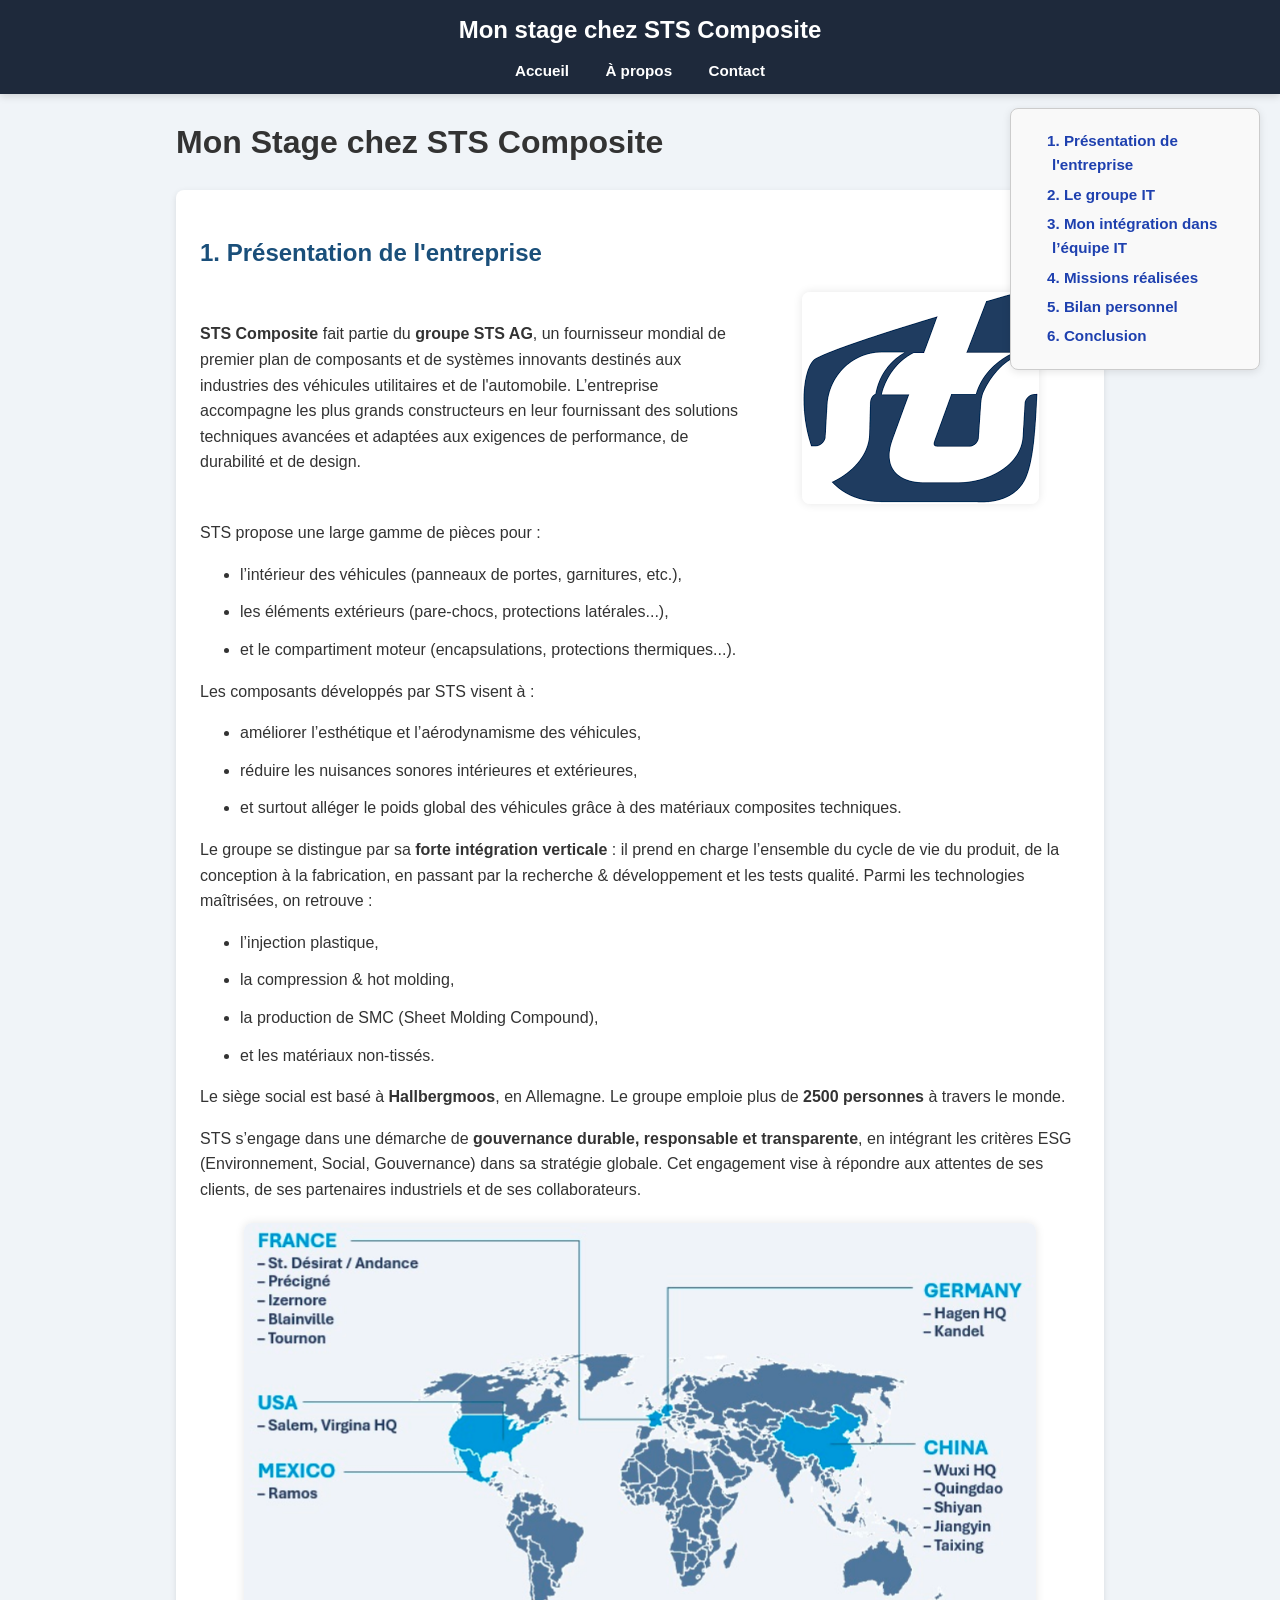
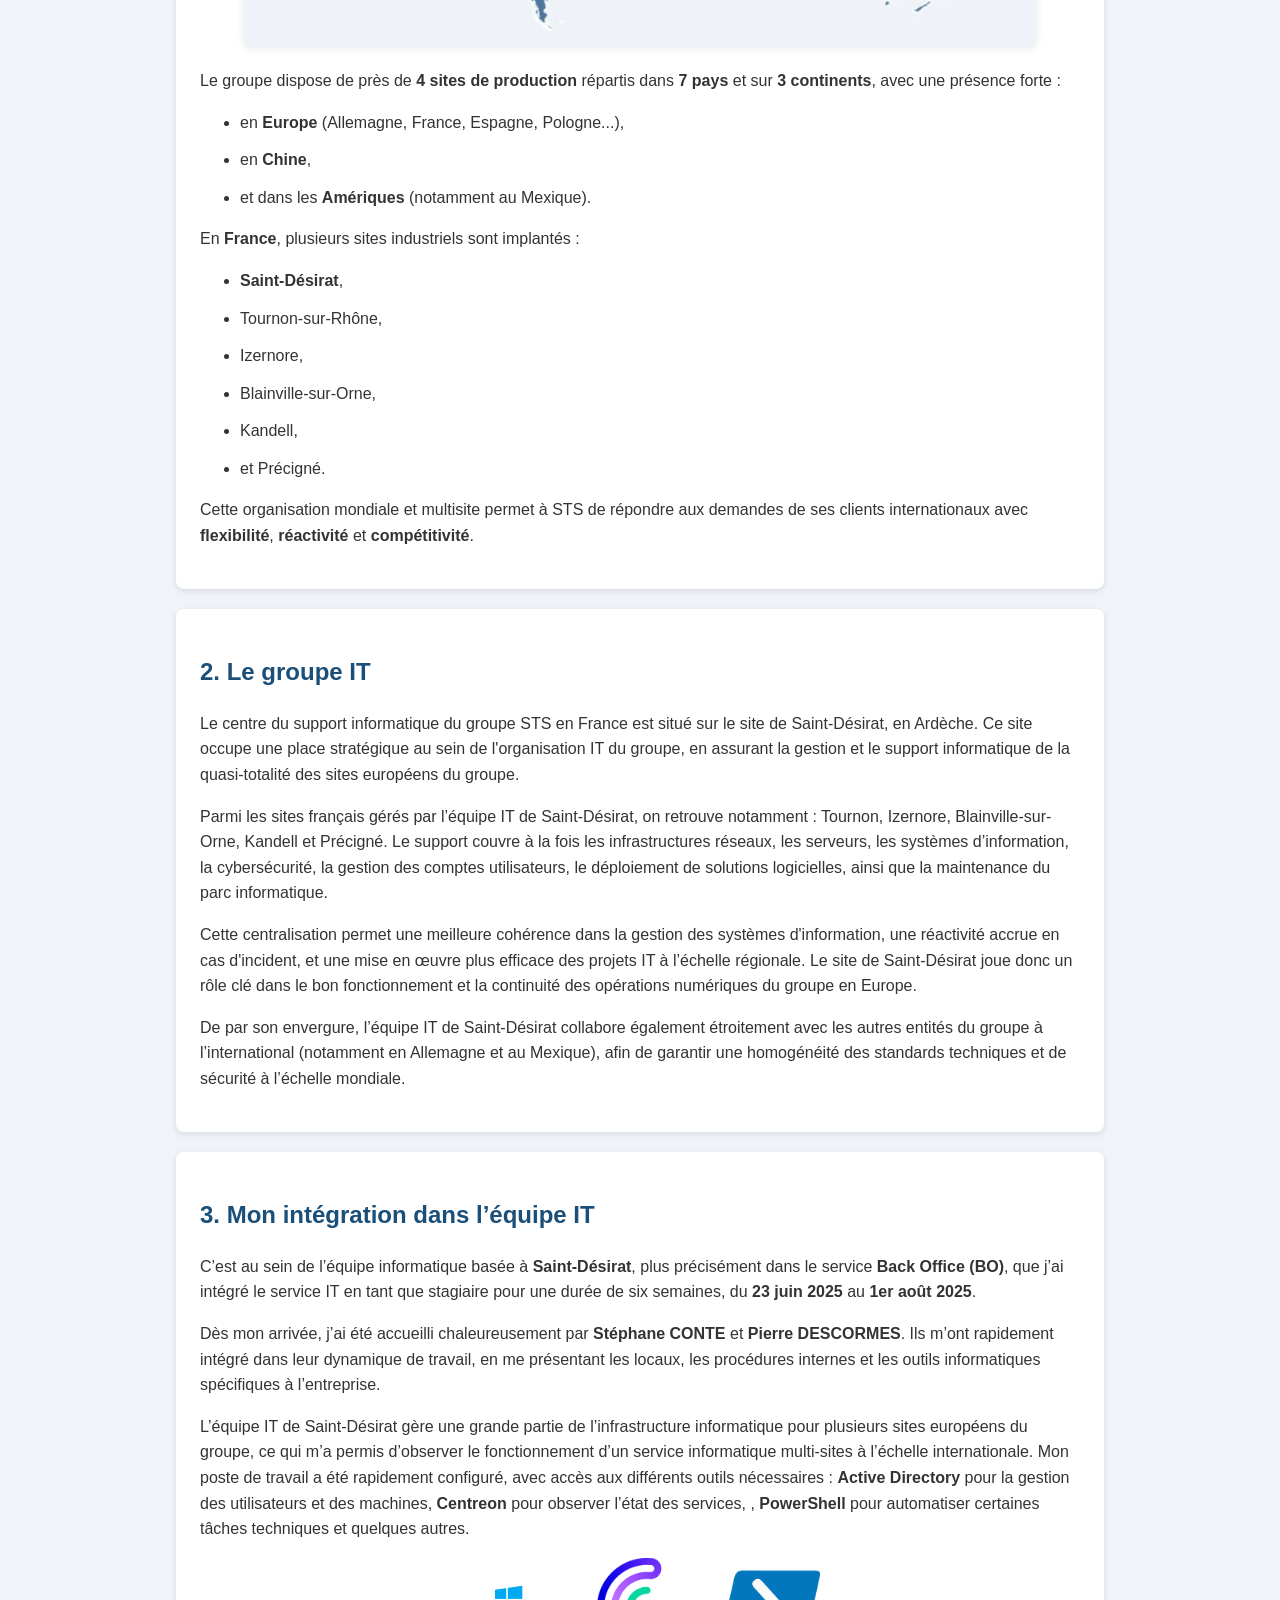
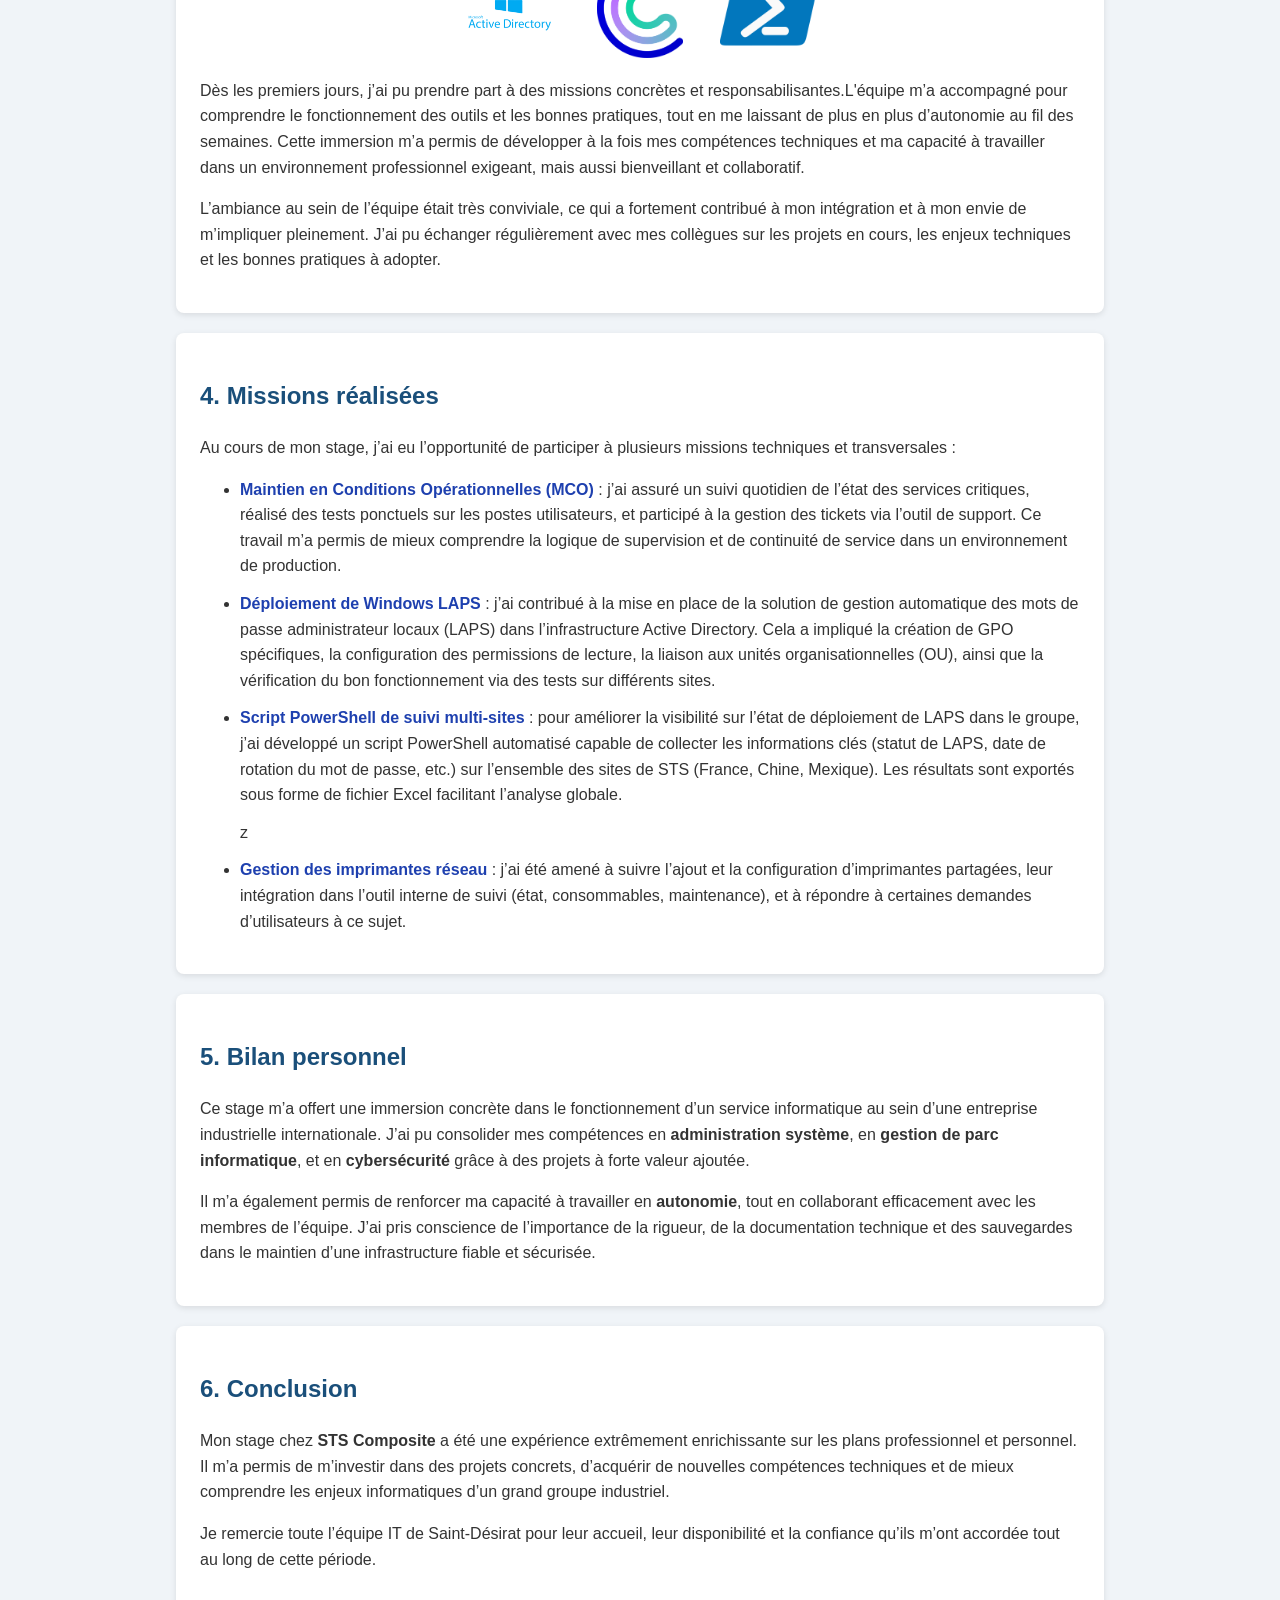
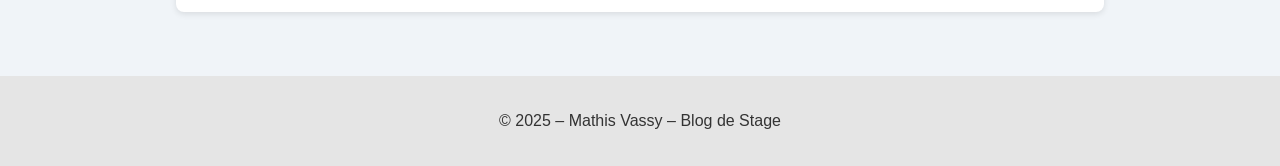
<file: assets/articles/article_STS_Composite.html>
<!DOCTYPE html>
<html lang="fr">

<head>
    <meta charset="UTF-8">
    <title>Stage chez STS Composite – Mathis Vassy</title>
    <meta name="viewport" content="width=device-width, initial-scale=1.0">
    <link rel="stylesheet" href="../css/style.css">
    <!-- Dans la balise <head>, ajoute si besoin : -->
    <style>
        .img-center {
            display: block;
            margin: 20px auto;
            max-width: 90%;
            border-radius: 8px;
            box-shadow: 0 0 10px rgba(0, 0, 0, 0.1);
        }

        .img-float {
            float: right;
            margin: 0 0 10px 20px;
            width: 250px;
            border-radius: 6px;
            box-shadow: 0 0 5px rgba(0, 0, 0, 0.1);
        }

        @media (max-width: 768px) {
            .img-float {
                float: none;
                display: block;
                margin: 15px auto;
            }
        }
    </style>

</head>

<body>
    <header>
        <h1>Mon stage chez STS Composite</h1>
        <nav>
            <a href="../../index.html">Accueil</a>
            <a href="../../about.html">À propos</a>
            <a href="../../contact.html">Contact</a>
        </nav>
    </header>

    <nav class="table-of-contents">
        <ul>
            <li><a href="#introduction">1. Présentation de l'entreprise</a></li>
            <li><a href="#groupe-it">2. Le groupe IT</a></li>
            <li><a href="#integration">3. Mon intégration dans l’équipe IT</a></li>
            <li><a href="#missions">4. Missions réalisées</a></li>
            <li><a href="#Bilan personnel">5. Bilan personnel</a></li>
            <li><a href="#conclusion">6. Conclusion</a></li>
        </ul>
    </nav>

    <main>

        <div class="container">
            <h1>Mon Stage chez STS Composite</h1>



            <section class="section" id="introduction">
                <h2>1. Présentation de l'entreprise</h2>
                <div class="row">
                    <div class="column-text">
                        <p><strong>STS Composite</strong> fait partie du <strong>groupe STS AG</strong>, un fournisseur
                            mondial
                            de premier plan de composants et de systèmes innovants destinés aux industries des véhicules
                            utilitaires et de l'automobile. L’entreprise accompagne les plus grands constructeurs en
                            leur
                            fournissant des solutions techniques avancées et adaptées aux exigences de performance, de
                            durabilité et de design.</p>
                    </div>
                    <div class="column-image">
                        <img src="../images/logo-sts.png" alt="Logo STS Composite" />
                    </div>
                </div>

                <p>STS propose une large gamme de pièces pour :</p>
                <ul>
                    <li>l’intérieur des véhicules (panneaux de portes, garnitures, etc.),</li>
                    <li>les éléments extérieurs (pare-chocs, protections latérales...),</li>
                    <li>et le compartiment moteur (encapsulations, protections thermiques...).</li>
                </ul>

                <p>Les composants développés par STS visent à :</p>
                <ul>
                    <li>améliorer l’esthétique et l’aérodynamisme des véhicules,</li>
                    <li>réduire les nuisances sonores intérieures et extérieures,</li>
                    <li>et surtout alléger le poids global des véhicules grâce à des matériaux composites
                        techniques.
                    </li>
                </ul>

                <p>Le groupe se distingue par sa <strong>forte intégration verticale</strong> : il prend en
                    charge
                    l’ensemble du cycle de vie du produit, de la conception à la fabrication, en passant par la
                    recherche & développement et les tests qualité. Parmi les technologies maîtrisées, on
                    retrouve :</p>
                <ul>
                    <li>l’injection plastique,</li>
                    <li>la compression & hot molding,</li>
                    <li>la production de SMC (Sheet Molding Compound),</li>
                    <li>et les matériaux non-tissés.</li>
                </ul>

                <p>Le siège social est basé à <strong>Hallbergmoos</strong>, en Allemagne. Le groupe emploie
                    plus de
                    <strong>2500 personnes</strong> à travers le monde.
                </p>

                <p>STS s’engage dans une démarche de <strong>gouvernance durable, responsable et
                        transparente</strong>,
                    en intégrant les critères ESG (Environnement, Social, Gouvernance) dans sa stratégie
                    globale. Cet
                    engagement vise à répondre aux attentes de ses clients, de ses partenaires industriels et de
                    ses
                    collaborateurs.</p>

                <img src="../images/carte-sites-sts.png" alt="Carte des sites STS Composite" class="img-center" />

                <p>Le groupe dispose de près de <strong>4 sites de production</strong> répartis dans <strong>7
                        pays</strong> et sur <strong>3 continents</strong>, avec une présence forte :</p>
                <ul>
                    <li>en <strong>Europe</strong> (Allemagne, France, Espagne, Pologne...),</li>
                    <li>en <strong>Chine</strong>,</li>
                    <li>et dans les <strong>Amériques</strong> (notamment au Mexique).</li>
                </ul>

                <p>En <strong>France</strong>, plusieurs sites industriels sont implantés :</p>
                <ul>
                    <li><strong>Saint‑Désirat</strong>,</li>
                    <li>Tournon-sur-Rhône,</li>
                    <li>Izernore,</li>
                    <li>Blainville-sur-Orne,</li>
                    <li>Kandell,</li>
                    <li>et Précigné.</li>
                </ul>

                <p>Cette organisation mondiale et multisite permet à STS de répondre aux demandes de ses clients
                    internationaux avec <strong>flexibilité</strong>, <strong>réactivité</strong> et
                    <strong>compétitivité</strong>.
                </p>
            </section>


            <section class="section" id="groupe-it">
                <h2>2. Le groupe IT</h2>
                <p>
                    Le centre du support informatique du groupe STS en France est situé sur le site de
                    Saint-Désirat, en Ardèche. Ce site occupe une place stratégique au sein de l'organisation IT du
                    groupe, en assurant la gestion et le support informatique de la quasi-totalité des sites européens
                    du groupe.
                </p>

                <p>
                    Parmi les sites français gérés par l’équipe IT de Saint-Désirat, on retrouve notamment : Tournon,
                    Izernore, Blainville-sur-Orne, Kandell et Précigné. Le support couvre à la fois les infrastructures
                    réseaux, les serveurs, les systèmes d’information, la cybersécurité, la gestion des comptes
                    utilisateurs, le déploiement de solutions logicielles, ainsi que la maintenance du parc
                    informatique.
                </p>

                <p>
                    Cette centralisation permet une meilleure cohérence dans la gestion des systèmes d'information, une
                    réactivité accrue en cas d'incident, et une mise en œuvre plus efficace des projets IT à l’échelle
                    régionale. Le site de Saint-Désirat joue donc un rôle clé dans le bon fonctionnement et la
                    continuité des opérations numériques du groupe en Europe.
                </p>

                <p>
                    De par son envergure, l’équipe IT de Saint-Désirat collabore également étroitement avec les autres
                    entités du groupe à l’international (notamment en Allemagne et au Mexique), afin de garantir une
                    homogénéité des standards techniques et de sécurité à l’échelle mondiale.
                </p>
            </section>

            <section class="section" id="integration">
                <h2>3. Mon intégration dans l’équipe IT</h2>

                <p>
                    C’est au sein de l’équipe informatique basée à <strong>Saint-Désirat</strong>, plus précisément dans
                    le service
                    <strong>Back Office (BO)</strong>, que j’ai intégré le service IT en tant que stagiaire pour une
                    durée de six semaines,
                    du <strong>23 juin 2025</strong> au <strong>1er août 2025</strong>.
                </p>

                <p>
                    Dès mon arrivée, j’ai été accueilli chaleureusement par <strong>Stéphane CONTE</strong>
                    et <strong>Pierre DESCORMES</strong>. Ils m’ont rapidement intégré dans leur dynamique de travail,
                    en me
                    présentant les locaux,
                    les procédures internes et les outils informatiques spécifiques à l’entreprise.
                </p>

                <p>
                    L’équipe IT de Saint-Désirat gère une grande partie de l’infrastructure informatique pour plusieurs
                    sites européens du groupe,
                    ce qui m’a permis d’observer le fonctionnement d’un service informatique multi-sites à l’échelle
                    internationale.
                    Mon poste de travail a été rapidement configuré, avec accès aux différents outils nécessaires :
                    <strong>Active Directory</strong> pour la gestion
                    des utilisateurs et des machines, <strong>Centreon</strong> pour observer l’état des services,
                    , <strong>PowerShell</strong>
                    pour automatiser certaines tâches techniques et quelques autres.
                </p>

                <div class="tool-icons">
                    <img src="../images/logo-AD.png" alt="Active Directory" title="Active Directory" />
                    <img src="../images/logo-centreon.png" alt="Centreon" title="Centreon" />
                    <img src="../images/logo-Powershell.png" alt="PowerShell" title="PowerShell" />
                </div>


                <p>
                    Dès les premiers jours, j’ai pu prendre part à des missions concrètes et responsabilisantes.L'équipe
                    m’a accompagné pour comprendre le fonctionnement des outils et les bonnes pratiques, tout en me
                    laissant de plus en plus d’autonomie
                    au fil des semaines. Cette immersion m’a permis de développer à la fois mes compétences techniques
                    et ma capacité à travailler
                    dans un environnement professionnel exigeant, mais aussi bienveillant et collaboratif.
                </p>

                <p>
                    L’ambiance au sein de l’équipe était très conviviale, ce qui a fortement contribué à mon intégration
                    et à mon envie de m’impliquer pleinement.
                    J’ai pu échanger régulièrement avec mes collègues sur les projets en cours, les enjeux techniques
                    et les bonnes pratiques à adopter.
                </p>
            </section>





            <section class="section" id="missions">
                <h2>4. Missions réalisées</h2>
                <p>Au cours de mon stage, j’ai eu l’opportunité de participer à plusieurs missions techniques et
                    transversales :</p>
                <ul>
                    <li>
                        <strong><a href="article_mco.html" target="_blank">Maintien en Conditions Opérationnelles
                                (MCO)</a></strong> : j’ai assuré un suivi quotidien de l’état des services critiques,
                        réalisé des tests ponctuels sur les postes utilisateurs, et participé à la gestion des tickets
                        via l’outil de support. Ce travail m’a permis de mieux comprendre la logique de supervision et
                        de continuité de service dans un environnement de production.
                    </li>
                    <li>
                        <strong><a href="article_laps.html" target="_blank">Déploiement de Windows LAPS</a></strong> :
                        j’ai contribué à la mise en place de la solution de gestion automatique des mots de passe
                        administrateur locaux (LAPS) dans l’infrastructure Active Directory. Cela a impliqué la création
                        de GPO spécifiques, la configuration des permissions de lecture, la liaison aux unités
                        organisationnelles (OU), ainsi que la vérification du bon fonctionnement via des tests sur
                        différents sites.
                    </li>
                    <li>
                        <strong><a href="article_scipt_laps.html" target="_blank">Script PowerShell de suivi
                                multi-sites</a></strong> : pour améliorer la visibilité sur l’état de déploiement de
                        LAPS dans le groupe, j’ai développé un script PowerShell automatisé capable de collecter les
                        informations clés (statut de LAPS, date de rotation du mot de passe, etc.) sur l’ensemble des
                        sites de STS (France, Chine, Mexique). Les résultats sont exportés sous forme de fichier Excel
                        facilitant l’analyse globale.
                    </li>z
                    <li>
                        <strong><a href="imprimantes-article.html" target="_blank">Gestion des imprimantes
                                réseau</a></strong> : j’ai été amené à suivre l’ajout et la configuration d’imprimantes
                        partagées, leur intégration dans l’outil interne de suivi (état, consommables, maintenance), et
                        à répondre à certaines demandes d’utilisateurs à ce sujet.
                    </li>
                </ul>

            </section>

            <section class="section" id="Bilan personnel">
                <h2>5. Bilan personnel</h2>
                <p>
                    Ce stage m’a offert une immersion concrète dans le fonctionnement d’un service informatique au sein
                    d’une entreprise industrielle internationale. J’ai pu consolider mes compétences en
                    <strong>administration système</strong>, en <strong>gestion de parc informatique</strong>, et en
                    <strong>cybersécurité</strong> grâce à des projets à forte valeur ajoutée.
                </p>
                <p>
                    Il m’a également permis de renforcer ma capacité à travailler en <strong>autonomie</strong>, tout en
                    collaborant efficacement avec les membres de l’équipe. J’ai pris conscience de l’importance de la
                    rigueur, de la documentation technique et des sauvegardes dans le maintien d’une
                    infrastructure fiable et sécurisée.
                </p>
            </section>

            <section class="section" id="conclusion">
                <h2>6. Conclusion</h2>
                <p>
                    Mon stage chez <strong>STS Composite</strong> a été une expérience extrêmement enrichissante sur les
                    plans professionnel et personnel. Il m’a permis de m’investir dans des projets concrets, d’acquérir
                    de nouvelles compétences techniques et de mieux comprendre les enjeux informatiques d’un grand
                    groupe industriel.
                </p>
                <p>
                    Je remercie toute l’équipe IT de Saint-Désirat pour leur accueil, leur disponibilité et la confiance
                    qu’ils m’ont accordée tout au long de cette période.
                </p>
            </section>
        </div>


    </main>

    <footer>
        <p>&copy; 2025 – Mathis Vassy – Blog de Stage</p>
    </footer>
</body>

</html>
</file>
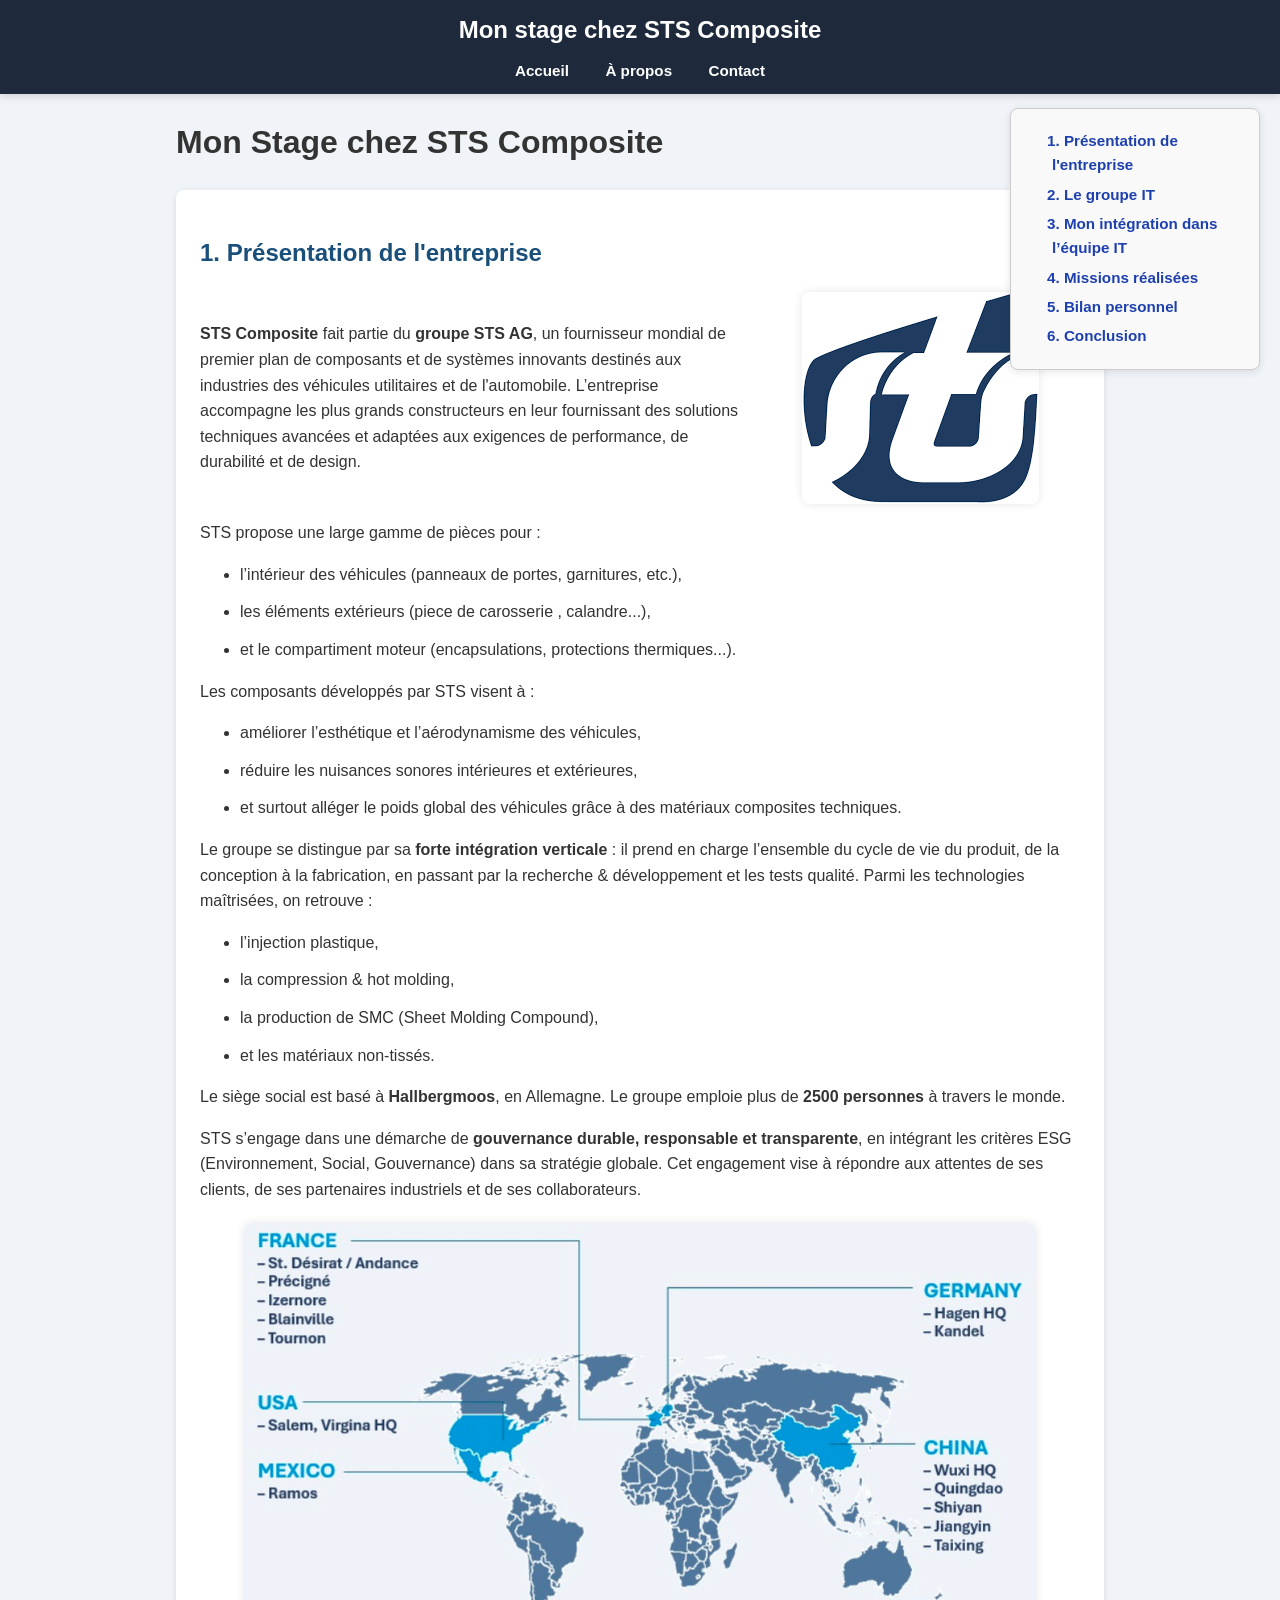
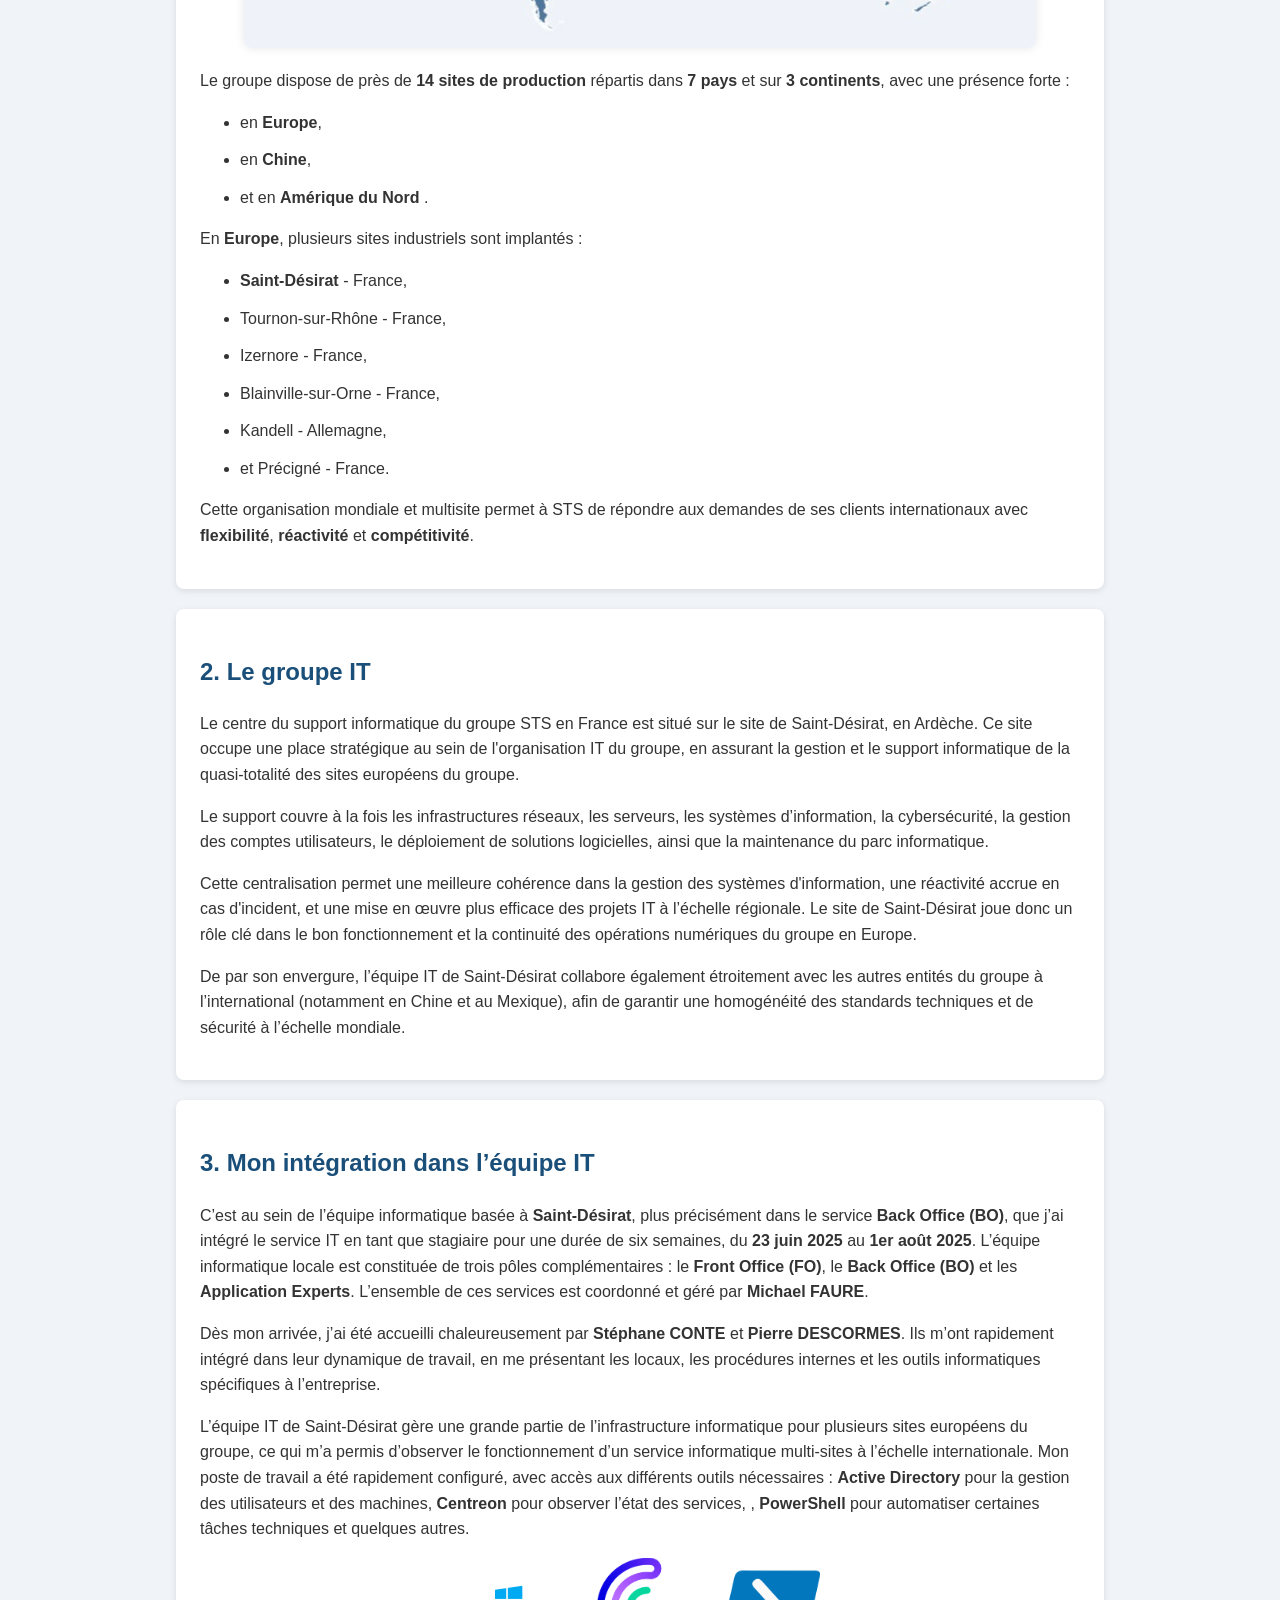
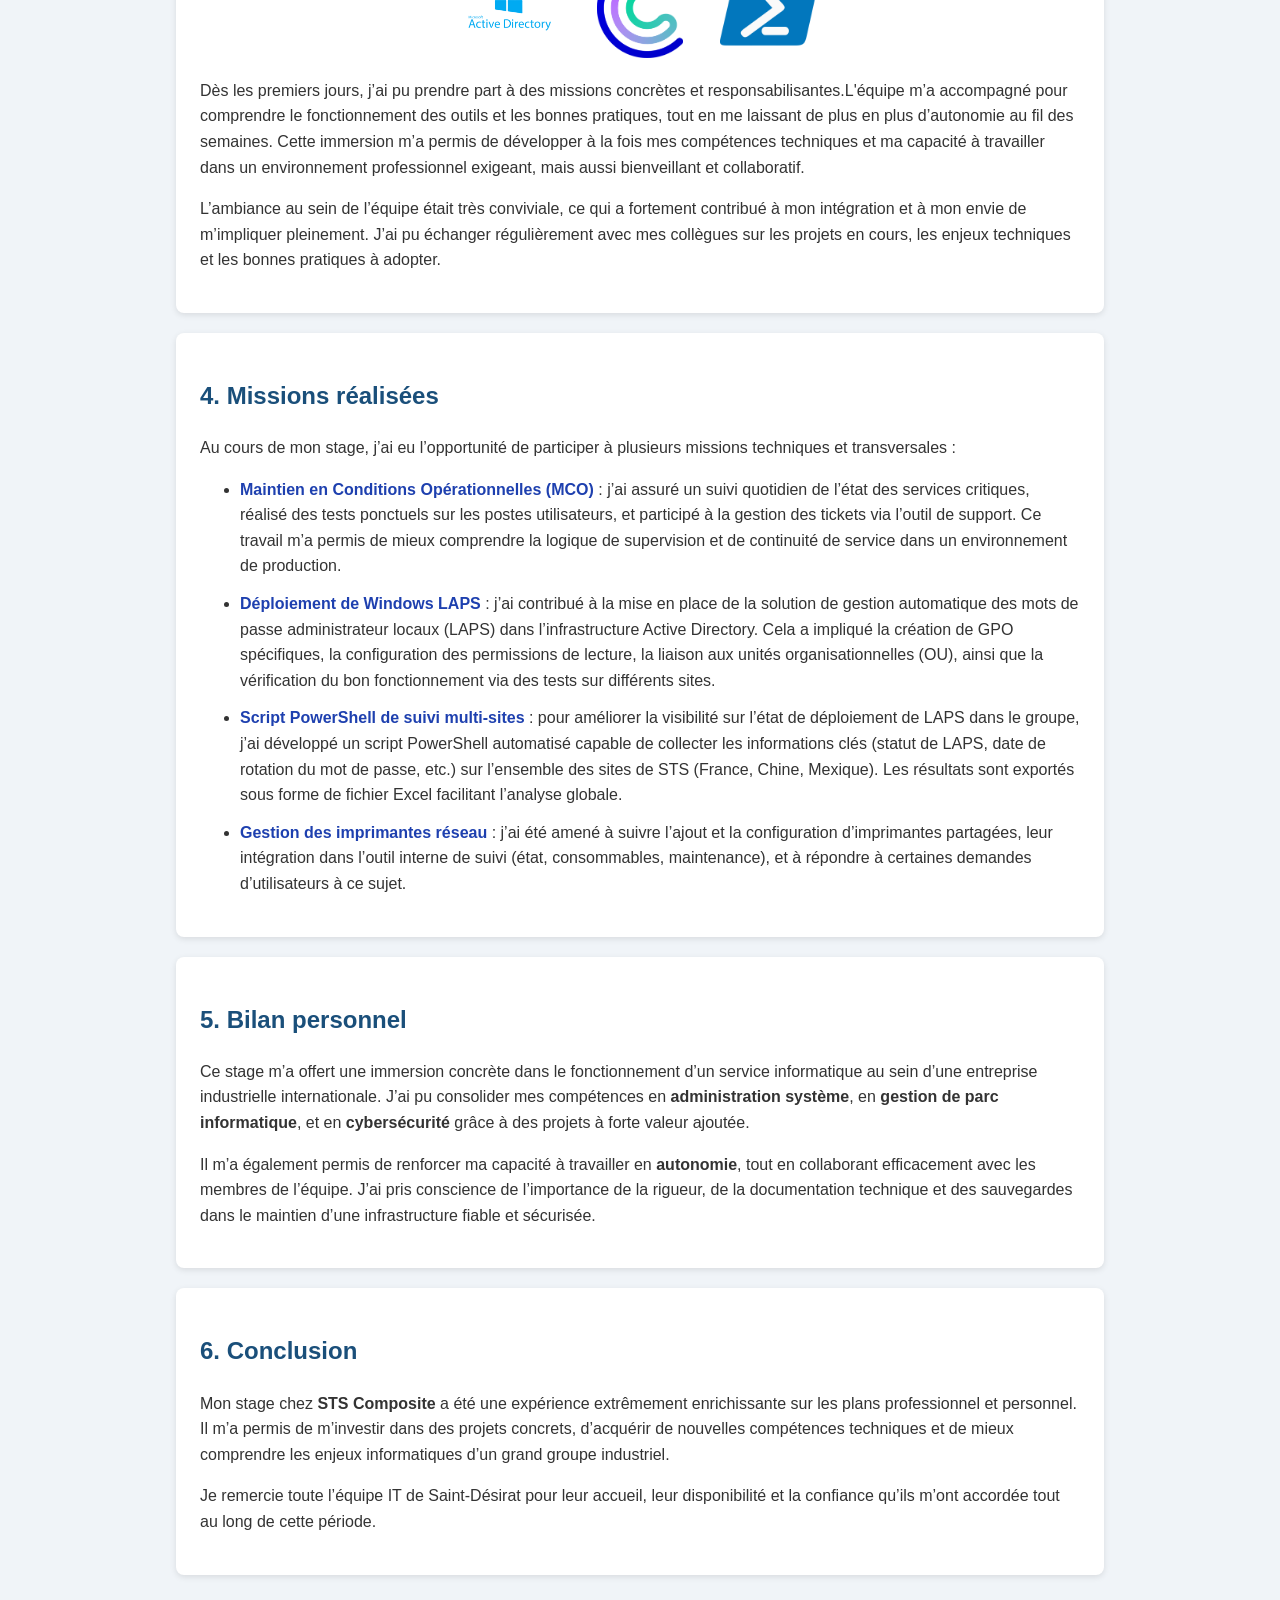
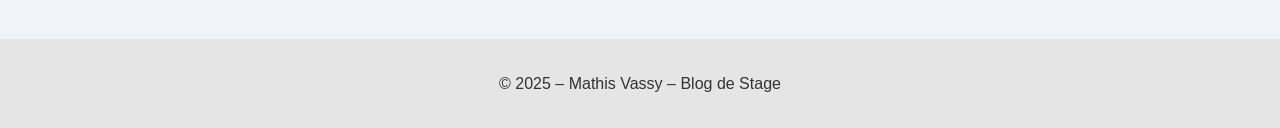
<file: assets/articles/article_sts_composite.html>
<!DOCTYPE html>
<html lang="fr">

<head>
    <meta charset="UTF-8">
    <title>Stage chez STS Composite – Mathis Vassy</title>
    <meta name="viewport" content="width=device-width, initial-scale=1.0">
    <link rel="stylesheet" href="../css/style.css">
    <!-- Dans la balise <head>, ajoute si besoin : -->
    <style>
        .img-center {
            display: block;
            margin: 20px auto;
            max-width: 90%;
            border-radius: 8px;
            box-shadow: 0 0 10px rgba(0, 0, 0, 0.1);
        }

        .img-float {
            float: right;
            margin: 0 0 10px 20px;
            width: 250px;
            border-radius: 6px;
            box-shadow: 0 0 5px rgba(0, 0, 0, 0.1);
        }

        @media (max-width: 768px) {
            .img-float {
                float: none;
                display: block;
                margin: 15px auto;
            }
        }
    </style>

</head>

<body>
    <header>
        <h1>Mon stage chez STS Composite</h1>
        <nav>
            <a href="../../index.html">Accueil</a>
            <a href="../../about.html">À propos</a>
            <a href="../../contact.html">Contact</a>
        </nav>
    </header>

    <nav class="table-of-contents">
        <ul>
            <li><a href="#introduction">1. Présentation de l'entreprise</a></li>
            <li><a href="#groupe-it">2. Le groupe IT</a></li>
            <li><a href="#integration">3. Mon intégration dans l’équipe IT</a></li>
            <li><a href="#missions">4. Missions réalisées</a></li>
            <li><a href="#Bilan personnel">5. Bilan personnel</a></li>
            <li><a href="#conclusion">6. Conclusion</a></li>
        </ul>
    </nav>

    <main>

        <div class="container">
            <h1>Mon Stage chez STS Composite</h1>



            <section class="section" id="introduction">
                <h2>1. Présentation de l'entreprise</h2>
                <div class="row">
                    <div class="column-text">
                        <p><strong>STS Composite</strong> fait partie du <strong>groupe STS AG</strong>, un fournisseur
                            mondial
                            de premier plan de composants et de systèmes innovants destinés aux industries des véhicules
                            utilitaires et de l'automobile. L’entreprise accompagne les plus grands constructeurs en
                            leur
                            fournissant des solutions techniques avancées et adaptées aux exigences de performance, de
                            durabilité et de design.</p>
                    </div>
                    <div class="column-image">
                        <img src="../images/logo-sts.png" alt="Logo STS Composite" />
                    </div>
                </div>

                <p>STS propose une large gamme de pièces pour :</p>
                <ul>
                    <li>l’intérieur des véhicules (panneaux de portes, garnitures, etc.),</li>
                    <li>les éléments extérieurs (piece de carosserie , calandre...),</li>
                    <li>et le compartiment moteur (encapsulations, protections thermiques...).</li>
                </ul>

                <p>Les composants développés par STS visent à :</p>
                <ul>
                    <li>améliorer l’esthétique et l’aérodynamisme des véhicules,</li>
                    <li>réduire les nuisances sonores intérieures et extérieures,</li>
                    <li>et surtout alléger le poids global des véhicules grâce à des matériaux composites
                        techniques.
                    </li>
                </ul>

                <p>Le groupe se distingue par sa <strong>forte intégration verticale</strong> : il prend en
                    charge
                    l’ensemble du cycle de vie du produit, de la conception à la fabrication, en passant par la
                    recherche & développement et les tests qualité. Parmi les technologies maîtrisées, on
                    retrouve :</p>
                <ul>
                    <li>l’injection plastique,</li>
                    <li>la compression & hot molding,</li>
                    <li>la production de SMC (Sheet Molding Compound),</li>
                    <li>et les matériaux non-tissés.</li>
                </ul>

                <p>Le siège social est basé à <strong>Hallbergmoos</strong>, en Allemagne. Le groupe emploie
                    plus de
                    <strong>2500 personnes</strong> à travers le monde.
                </p>

                <p>STS s’engage dans une démarche de <strong>gouvernance durable, responsable et
                        transparente</strong>,
                    en intégrant les critères ESG (Environnement, Social, Gouvernance) dans sa stratégie
                    globale. Cet
                    engagement vise à répondre aux attentes de ses clients, de ses partenaires industriels et de
                    ses
                    collaborateurs.</p>

                <img src="../images/carte-sites-sts.png" alt="Carte des sites STS Composite" class="img-center" />

                <p>Le groupe dispose de près de <strong>14 sites de production</strong> répartis dans <strong>7
                        pays</strong> et sur <strong>3 continents</strong>, avec une présence forte :</p>
                <ul>
                    <li>en <strong>Europe</strong>,</li>
                    <li>en <strong>Chine</strong>,</li>
                    <li>et en <strong>Amérique du Nord</strong> .</li>
                </ul>

                <p>En <strong>Europe</strong>, plusieurs sites industriels sont implantés :</p>
                <ul>
                    <li><strong>Saint‑Désirat</strong> - France,</li>
                    <li>Tournon-sur-Rhône - France,</li>
                    <li>Izernore - France,</li>
                    <li>Blainville-sur-Orne - France,</li>
                    <li>Kandell - Allemagne,</li>
                    <li>et Précigné - France.</li>
                </ul>

                <p>Cette organisation mondiale et multisite permet à STS de répondre aux demandes de ses clients
                    internationaux avec <strong>flexibilité</strong>, <strong>réactivité</strong> et
                    <strong>compétitivité</strong>.
                </p>
            </section>


            <section class="section" id="groupe-it">
                <h2>2. Le groupe IT</h2>
                <p>
                    Le centre du support informatique du groupe STS en France est situé sur le site de
                    Saint-Désirat, en Ardèche. Ce site occupe une place stratégique au sein de l'organisation IT du
                    groupe, en assurant la gestion et le support informatique de la quasi-totalité des sites européens
                    du groupe.
                </p>

                <p>
                    Le support couvre à la fois les infrastructures
                    réseaux, les serveurs, les systèmes d’information, la cybersécurité, la gestion des comptes
                    utilisateurs, le déploiement de solutions logicielles, ainsi que la maintenance du parc
                    informatique.
                </p>

                <p>
                    Cette centralisation permet une meilleure cohérence dans la gestion des systèmes d'information, une
                    réactivité accrue en cas d'incident, et une mise en œuvre plus efficace des projets IT à l’échelle
                    régionale. Le site de Saint-Désirat joue donc un rôle clé dans le bon fonctionnement et la
                    continuité des opérations numériques du groupe en Europe.
                </p>

                <p>
                    De par son envergure, l’équipe IT de Saint-Désirat collabore également étroitement avec les autres
                    entités du groupe à l’international (notamment en Chine et au Mexique), afin de garantir une
                    homogénéité des standards techniques et de sécurité à l’échelle mondiale.
                </p>
            </section>

            <section class="section" id="integration">
                <h2>3. Mon intégration dans l’équipe IT</h2>

                <p>
                    C’est au sein de l’équipe informatique basée à <strong>Saint-Désirat</strong>, plus précisément dans
                    le service <strong>Back Office (BO)</strong>, que j’ai intégré le service IT en tant que stagiaire
                    pour une
                    durée de six semaines, du <strong>23 juin 2025</strong> au <strong>1er août 2025</strong>.
                    L’équipe informatique locale est constituée de trois pôles complémentaires :
                    le <strong>Front Office (FO)</strong>, le <strong>Back Office (BO)</strong> et les
                    <strong>Application Experts</strong>.
                    L’ensemble de ces services est coordonné et géré par <strong>Michael FAURE</strong>.
                </p>


                <p>
                    Dès mon arrivée, j’ai été accueilli chaleureusement par <strong>Stéphane CONTE</strong>
                    et <strong>Pierre DESCORMES</strong>. Ils m’ont rapidement intégré dans leur dynamique de travail,
                    en me
                    présentant les locaux,
                    les procédures internes et les outils informatiques spécifiques à l’entreprise.
                </p>

                <p>
                    L’équipe IT de Saint-Désirat gère une grande partie de l’infrastructure informatique pour plusieurs
                    sites européens du groupe,
                    ce qui m’a permis d’observer le fonctionnement d’un service informatique multi-sites à l’échelle
                    internationale.
                    Mon poste de travail a été rapidement configuré, avec accès aux différents outils nécessaires :
                    <strong>Active Directory</strong> pour la gestion
                    des utilisateurs et des machines, <strong>Centreon</strong> pour observer l’état des services,
                    , <strong>PowerShell</strong>
                    pour automatiser certaines tâches techniques et quelques autres.
                </p>

                <div class="tool-icons">
                    <img src="../images/logo-AD.png" alt="Active Directory" title="Active Directory" />
                    <img src="../images/logo-centreon.png" alt="Centreon" title="Centreon" />
                    <img src="../images/logo-Powershell.png" alt="PowerShell" title="PowerShell" />
                </div>


                <p>
                    Dès les premiers jours, j’ai pu prendre part à des missions concrètes et responsabilisantes.L'équipe
                    m’a accompagné pour comprendre le fonctionnement des outils et les bonnes pratiques, tout en me
                    laissant de plus en plus d’autonomie
                    au fil des semaines. Cette immersion m’a permis de développer à la fois mes compétences techniques
                    et ma capacité à travailler
                    dans un environnement professionnel exigeant, mais aussi bienveillant et collaboratif.
                </p>

                <p>
                    L’ambiance au sein de l’équipe était très conviviale, ce qui a fortement contribué à mon intégration
                    et à mon envie de m’impliquer pleinement.
                    J’ai pu échanger régulièrement avec mes collègues sur les projets en cours, les enjeux techniques
                    et les bonnes pratiques à adopter.
                </p>
            </section>





            <section class="section" id="missions">
                <h2>4. Missions réalisées</h2>
                <p>Au cours de mon stage, j’ai eu l’opportunité de participer à plusieurs missions techniques et
                    transversales :</p>
                <ul>
                    <li>
                        <strong><a href="article_mco.html" target="_blank">Maintien en Conditions Opérationnelles
                                (MCO)</a></strong> : j’ai assuré un suivi quotidien de l’état des services critiques,
                        réalisé des tests ponctuels sur les postes utilisateurs, et participé à la gestion des tickets
                        via l’outil de support. Ce travail m’a permis de mieux comprendre la logique de supervision et
                        de continuité de service dans un environnement de production.
                    </li>
                    <li>
                        <strong><a href="article_laps.html" target="_blank">Déploiement de Windows LAPS</a></strong> :
                        j’ai contribué à la mise en place de la solution de gestion automatique des mots de passe
                        administrateur locaux (LAPS) dans l’infrastructure Active Directory. Cela a impliqué la création
                        de GPO spécifiques, la configuration des permissions de lecture, la liaison aux unités
                        organisationnelles (OU), ainsi que la vérification du bon fonctionnement via des tests sur
                        différents sites.
                    </li>
                    <li>
                        <strong><a href="article_scipt_laps.html" target="_blank">Script PowerShell de suivi
                                multi-sites</a></strong> : pour améliorer la visibilité sur l’état de déploiement de
                        LAPS dans le groupe, j’ai développé un script PowerShell automatisé capable de collecter les
                        informations clés (statut de LAPS, date de rotation du mot de passe, etc.) sur l’ensemble des
                        sites de STS (France, Chine, Mexique). Les résultats sont exportés sous forme de fichier Excel
                        facilitant l’analyse globale.
                    </li>
                    <li>
                        <strong><a href="imprimantes-article.html" target="_blank">Gestion des imprimantes
                                réseau</a></strong> : j’ai été amené à suivre l’ajout et la configuration d’imprimantes
                        partagées, leur intégration dans l’outil interne de suivi (état, consommables, maintenance), et
                        à répondre à certaines demandes d’utilisateurs à ce sujet.
                    </li>
                </ul>

            </section>

            <section class="section" id="Bilan personnel">
                <h2>5. Bilan personnel</h2>
                <p>
                    Ce stage m’a offert une immersion concrète dans le fonctionnement d’un service informatique au sein
                    d’une entreprise industrielle internationale. J’ai pu consolider mes compétences en
                    <strong>administration système</strong>, en <strong>gestion de parc informatique</strong>, et en
                    <strong>cybersécurité</strong> grâce à des projets à forte valeur ajoutée.
                </p>
                <p>
                    Il m’a également permis de renforcer ma capacité à travailler en <strong>autonomie</strong>, tout en
                    collaborant efficacement avec les membres de l’équipe. J’ai pris conscience de l’importance de la
                    rigueur, de la documentation technique et des sauvegardes dans le maintien d’une
                    infrastructure fiable et sécurisée.
                </p>
            </section>

            <section class="section" id="conclusion">
                <h2>6. Conclusion</h2>
                <p>
                    Mon stage chez <strong>STS Composite</strong> a été une expérience extrêmement enrichissante sur les
                    plans professionnel et personnel. Il m’a permis de m’investir dans des projets concrets, d’acquérir
                    de nouvelles compétences techniques et de mieux comprendre les enjeux informatiques d’un grand
                    groupe industriel.
                </p>
                <p>
                    Je remercie toute l’équipe IT de Saint-Désirat pour leur accueil, leur disponibilité et la confiance
                    qu’ils m’ont accordée tout au long de cette période.
                </p>
            </section>
        </div>


    </main>

    <footer>
        <p>&copy; 2025 – Mathis Vassy – Blog de Stage</p>
    </footer>
</body>

</html>
</file>
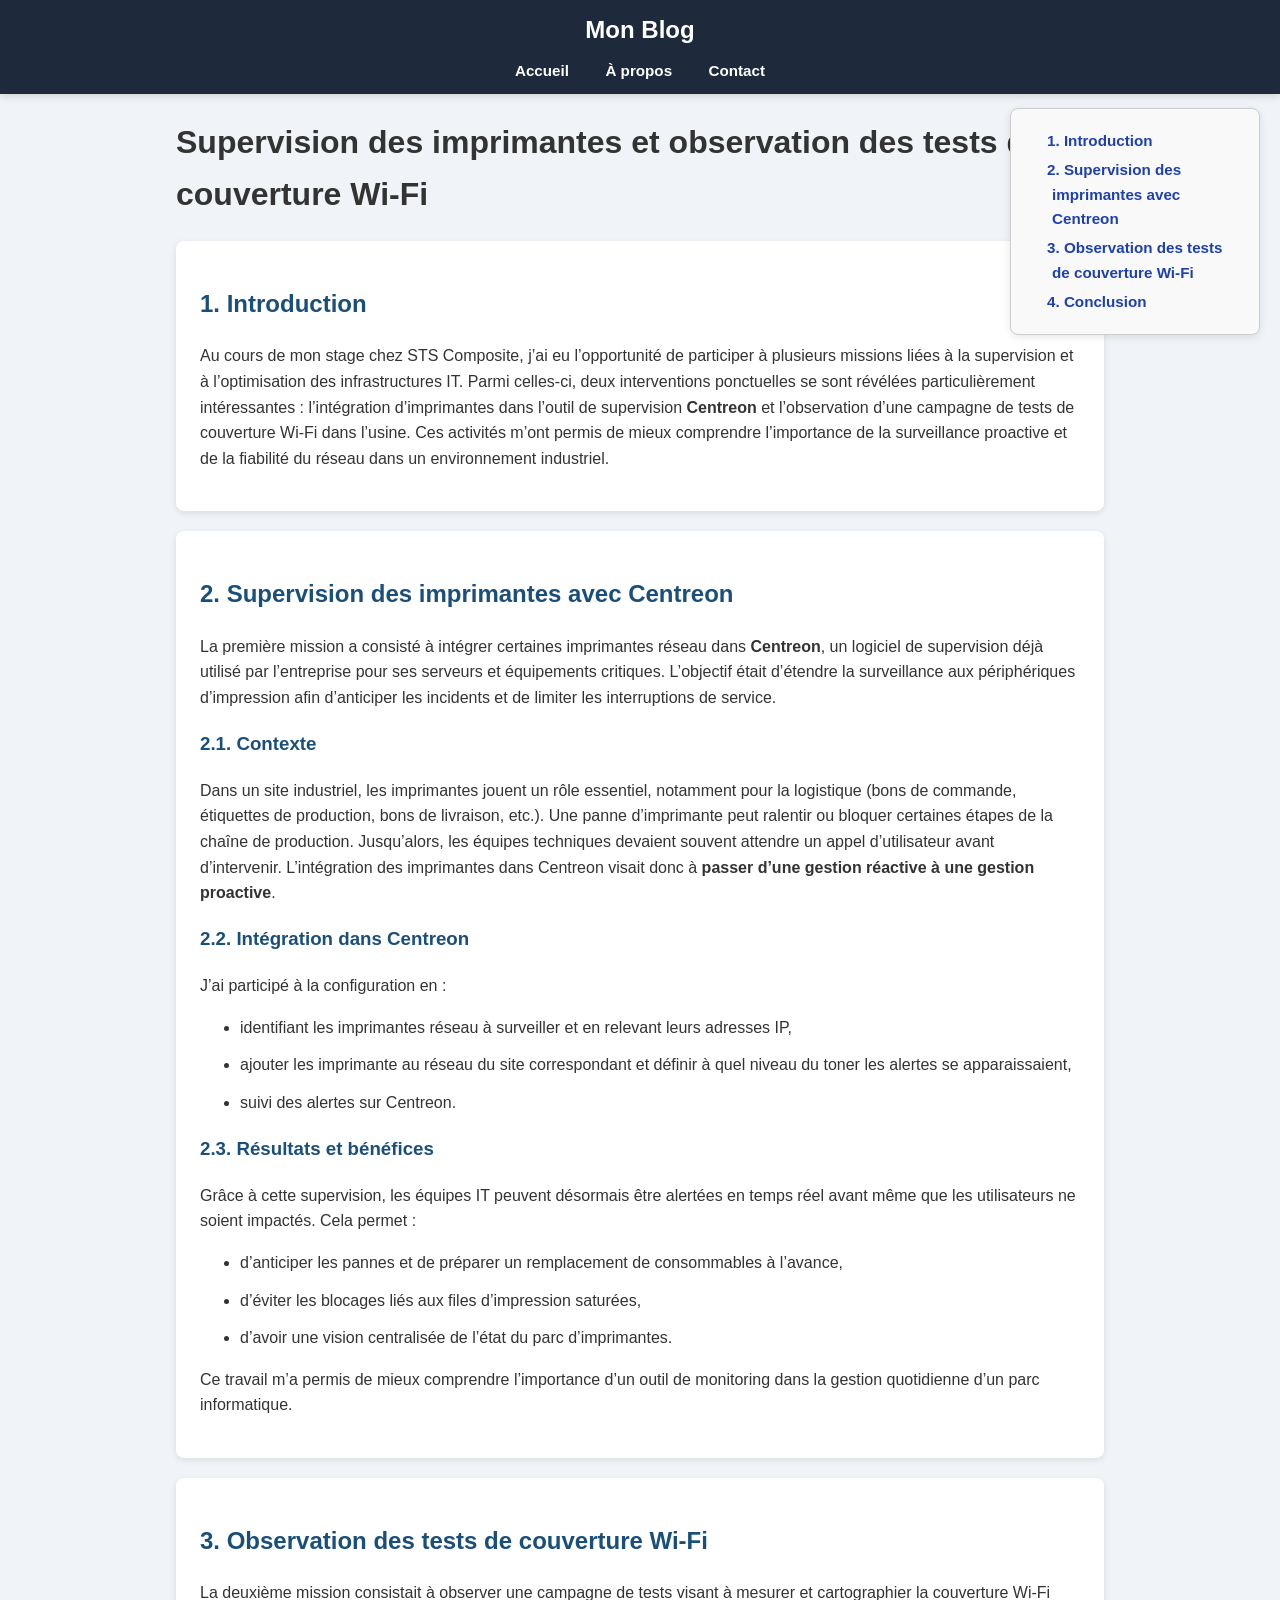
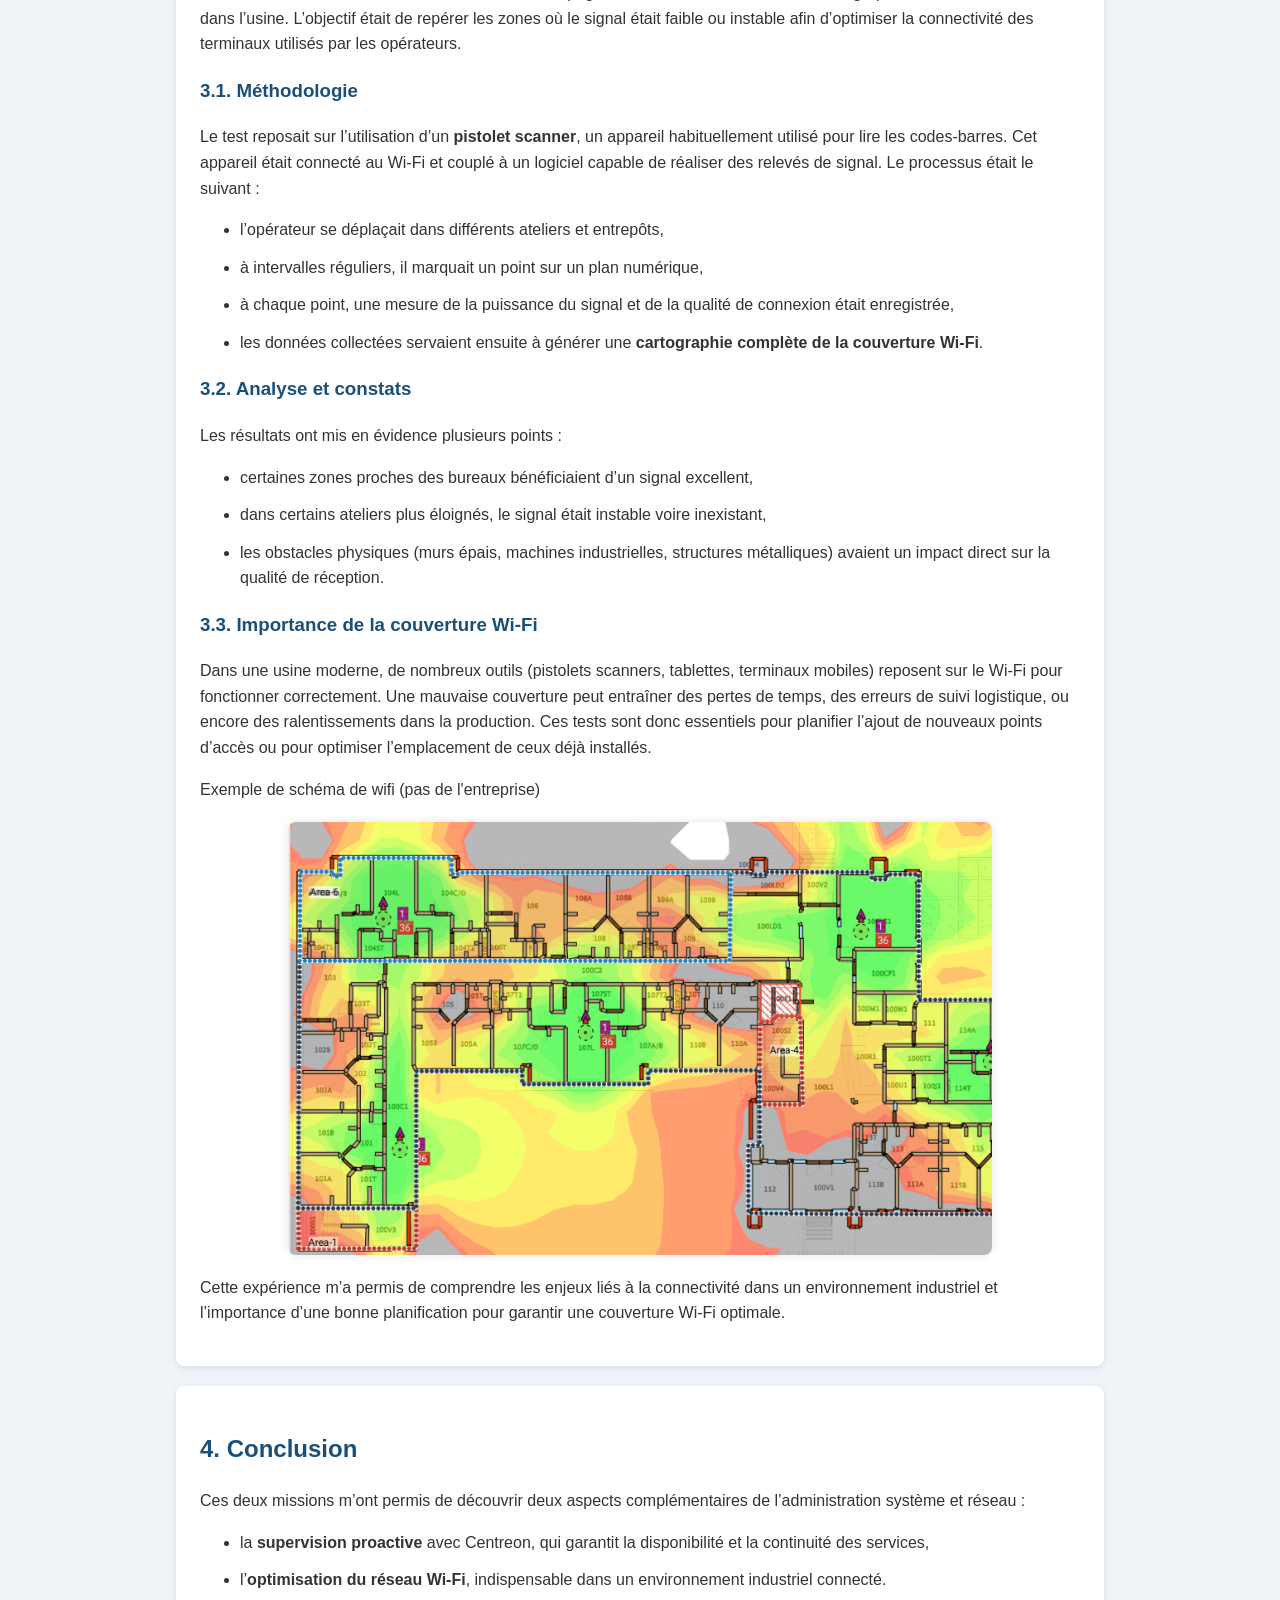
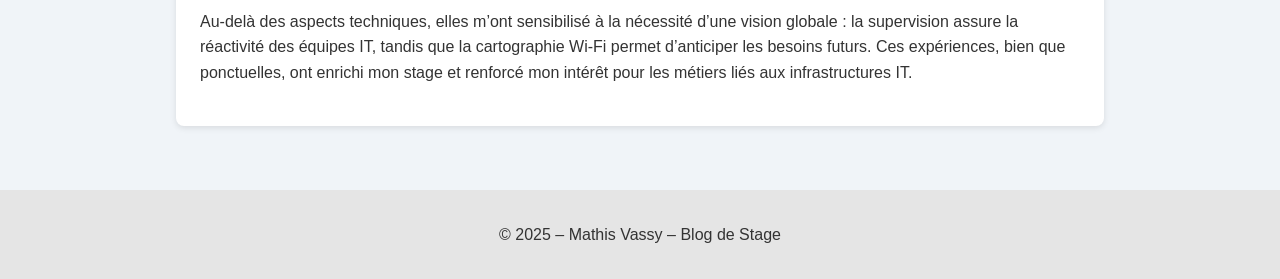
<file: assets/articles/article_sts_tache.html>
<!DOCTYPE html>
<html lang="fr">

<head>
    <meta charset="UTF-8">
    <title>Déploiement de Windows LAPS – Mon Blog de Stage</title>
    <link rel="stylesheet" href="../css/style.css">
</head>

<body>

    <header>
        <h1>Mon Blog</h1>
        <nav>
            <a href="../../index.html">Accueil</a>
            <a href="../../about.html">À propos</a>
            <a href="../../contact.html">Contact</a>
        </nav>
    </header>

    <nav class="table-of-contents">
        <ul>
            <li><a href="#introduction">1. Introduction</a></li>
            <li><a href="#supervision-imprimantes">2. Supervision des imprimantes avec Centreon</a></li>
            <li><a href="#tests-wifi">3. Observation des tests de couverture Wi-Fi</a></li>
            <li><a href="#conclusion">4. Conclusion</a></li>
        </ul>
    </nav>


    <main>
        <!-- Colonne principale -->
        <div class="container">

            <h1>Supervision des imprimantes et observation des tests de couverture Wi-Fi</h1>
            <section class="section" id="introduction">
                <h2>1. Introduction</h2>
                <p>Au cours de mon stage chez STS Composite, j’ai eu l’opportunité de participer à plusieurs missions
                    liées à la
                    supervision et à l’optimisation des infrastructures IT. Parmi celles-ci, deux interventions
                    ponctuelles se sont révélées particulièrement intéressantes : l’intégration d’imprimantes dans
                    l’outil de supervision <strong>Centreon</strong> et l’observation d’une campagne de tests de
                    couverture Wi-Fi dans l’usine. Ces activités m’ont permis de mieux comprendre l’importance de la
                    surveillance proactive et de la fiabilité du réseau dans un environnement industriel.</p>
            </section>

            <section class="section" id="supervision-imprimantes">
                <h2 id="supervision-imprimantes">2. Supervision des imprimantes avec Centreon</h2>
                <p>La première mission a consisté à intégrer certaines imprimantes réseau dans
                    <strong>Centreon</strong>, un logiciel de supervision déjà utilisé par l’entreprise pour ses
                    serveurs et équipements critiques. L’objectif était d’étendre la surveillance aux périphériques
                    d’impression afin d’anticiper les incidents et de limiter les interruptions de service.
                </p>


                <h3>2.1. Contexte</h3>
                <p>Dans un site industriel, les imprimantes jouent un rôle essentiel, notamment pour la logistique (bons
                    de commande, étiquettes de production, bons de livraison, etc.). Une panne d’imprimante peut
                    ralentir ou bloquer certaines étapes de la chaîne de production. Jusqu’alors, les équipes techniques
                    devaient souvent attendre un appel d’utilisateur avant d’intervenir. L’intégration des imprimantes
                    dans Centreon visait donc à <strong>passer d’une gestion réactive à une gestion proactive</strong>.
                </p>

                <h3>2.2. Intégration dans Centreon</h3>
                <p>J’ai participé à la configuration en :</p>
                <ul>
                    <li>identifiant les imprimantes réseau à surveiller et en relevant leurs adresses IP,</li>
                    <li>ajouter les imprimante au réseau du site correspondant et définir à quel niveau du toner les
                        alertes se apparaissaient,</li>
                    <li>suivi des alertes sur Centreon.</li>
                </ul>

                <h3>2.3. Résultats et bénéfices</h3>
                <p>Grâce à cette supervision, les équipes IT peuvent désormais être alertées en temps réel avant même
                    que les utilisateurs ne soient impactés. Cela permet :</p>
                <ul>
                    <li>d’anticiper les pannes et de préparer un remplacement de consommables à l’avance,</li>
                    <li>d’éviter les blocages liés aux files d’impression saturées,</li>
                    <li>d’avoir une vision centralisée de l’état du parc d’imprimantes.</li>
                </ul>
                <p>Ce travail m’a permis de mieux comprendre l’importance
                    d’un outil de monitoring dans la gestion quotidienne d’un parc informatique.</p>

            </section>

            <section class="section" id="tests-wifi">
                <h2 id="tests-wifi">3. Observation des tests de couverture Wi-Fi</h2>
                <p>La deuxième mission consistait à observer une campagne de tests visant à mesurer et cartographier la
                    couverture Wi-Fi dans l’usine. L’objectif était de repérer les zones où le signal était faible ou
                    instable afin d’optimiser la connectivité des terminaux utilisés par les opérateurs.</p>

                <h3>3.1. Méthodologie</h3>
                <p>Le test reposait sur l’utilisation d’un <strong>pistolet scanner</strong>, un appareil habituellement
                    utilisé pour lire les codes-barres. Cet appareil était connecté au Wi-Fi et couplé à un logiciel
                    capable de réaliser des relevés de signal. Le processus était le suivant :</p>
                <ul>
                    <li>l’opérateur se déplaçait dans différents ateliers et entrepôts,</li>
                    <li>à intervalles réguliers, il marquait un point sur un plan numérique,</li>
                    <li>à chaque point, une mesure de la puissance du signal et de la qualité de connexion était
                        enregistrée,</li>
                    <li>les données collectées servaient ensuite à générer une <strong>cartographie complète de la
                            couverture Wi-Fi</strong>.</li>
                </ul>

                <h3>3.2. Analyse et constats</h3>
                <p>Les résultats ont mis en évidence plusieurs points :</p>
                <ul>
                    <li>certaines zones proches des bureaux bénéficiaient d’un signal excellent,</li>
                    <li>dans certains ateliers plus éloignés, le signal était instable voire inexistant,</li>
                    <li>les obstacles physiques (murs épais, machines industrielles, structures métalliques) avaient un
                        impact direct sur la qualité de réception.</li>
                </ul>

                <h3>3.3. Importance de la couverture Wi-Fi</h3>
                <p>Dans une usine moderne, de nombreux outils (pistolets scanners, tablettes, terminaux mobiles)
                    reposent sur le Wi-Fi pour fonctionner correctement. Une mauvaise couverture peut entraîner des
                    pertes de temps, des erreurs de suivi logistique, ou encore des ralentissements dans la production.
                    Ces tests sont donc essentiels pour planifier l’ajout de nouveaux points d’accès ou pour optimiser
                    l’emplacement de ceux déjà installés.</p>
                <p>Exemple de schéma de wifi (pas de l'entreprise)</p>
                <img src="../images/wifi.png" alt="Plan_WiFi"
                    style="display: block; margin: 20px auto; max-width: 80%; border-radius: 8px; box-shadow: 0 0 10px rgba(0, 0, 0, 0.1);">

                <p>Cette expérience m’a permis de comprendre les enjeux liés à la connectivité dans un environnement
                    industriel et l’importance d’une bonne planification pour garantir une couverture Wi-Fi optimale.
                </p>
            </section>
            <section class="section" id="conclusion">
                <h2 id="conclusion">4. Conclusion</h2>
                <p>Ces deux missions m’ont permis de découvrir deux aspects complémentaires de l’administration système
                    et réseau :</p>
                <ul>
                    <li>la <strong>supervision proactive</strong> avec Centreon, qui garantit la disponibilité et la
                        continuité des services,</li>
                    <li>l’<strong>optimisation du réseau Wi-Fi</strong>, indispensable dans un environnement industriel
                        connecté.</li>
                </ul>
                <p>Au-delà des aspects techniques, elles m’ont sensibilisé à la nécessité d’une vision globale : la
                    supervision assure la réactivité des équipes IT, tandis que la cartographie Wi-Fi permet d’anticiper
                    les besoins futurs. Ces expériences, bien que ponctuelles, ont enrichi mon stage et renforcé mon
                    intérêt pour les métiers liés aux infrastructures IT.</p>
            </section>

        </div>



    </main>

    <footer>
        <p>&copy; 2025 – Mathis Vassy – Blog de Stage</p>
    </footer>

</body>

</html>
</file>
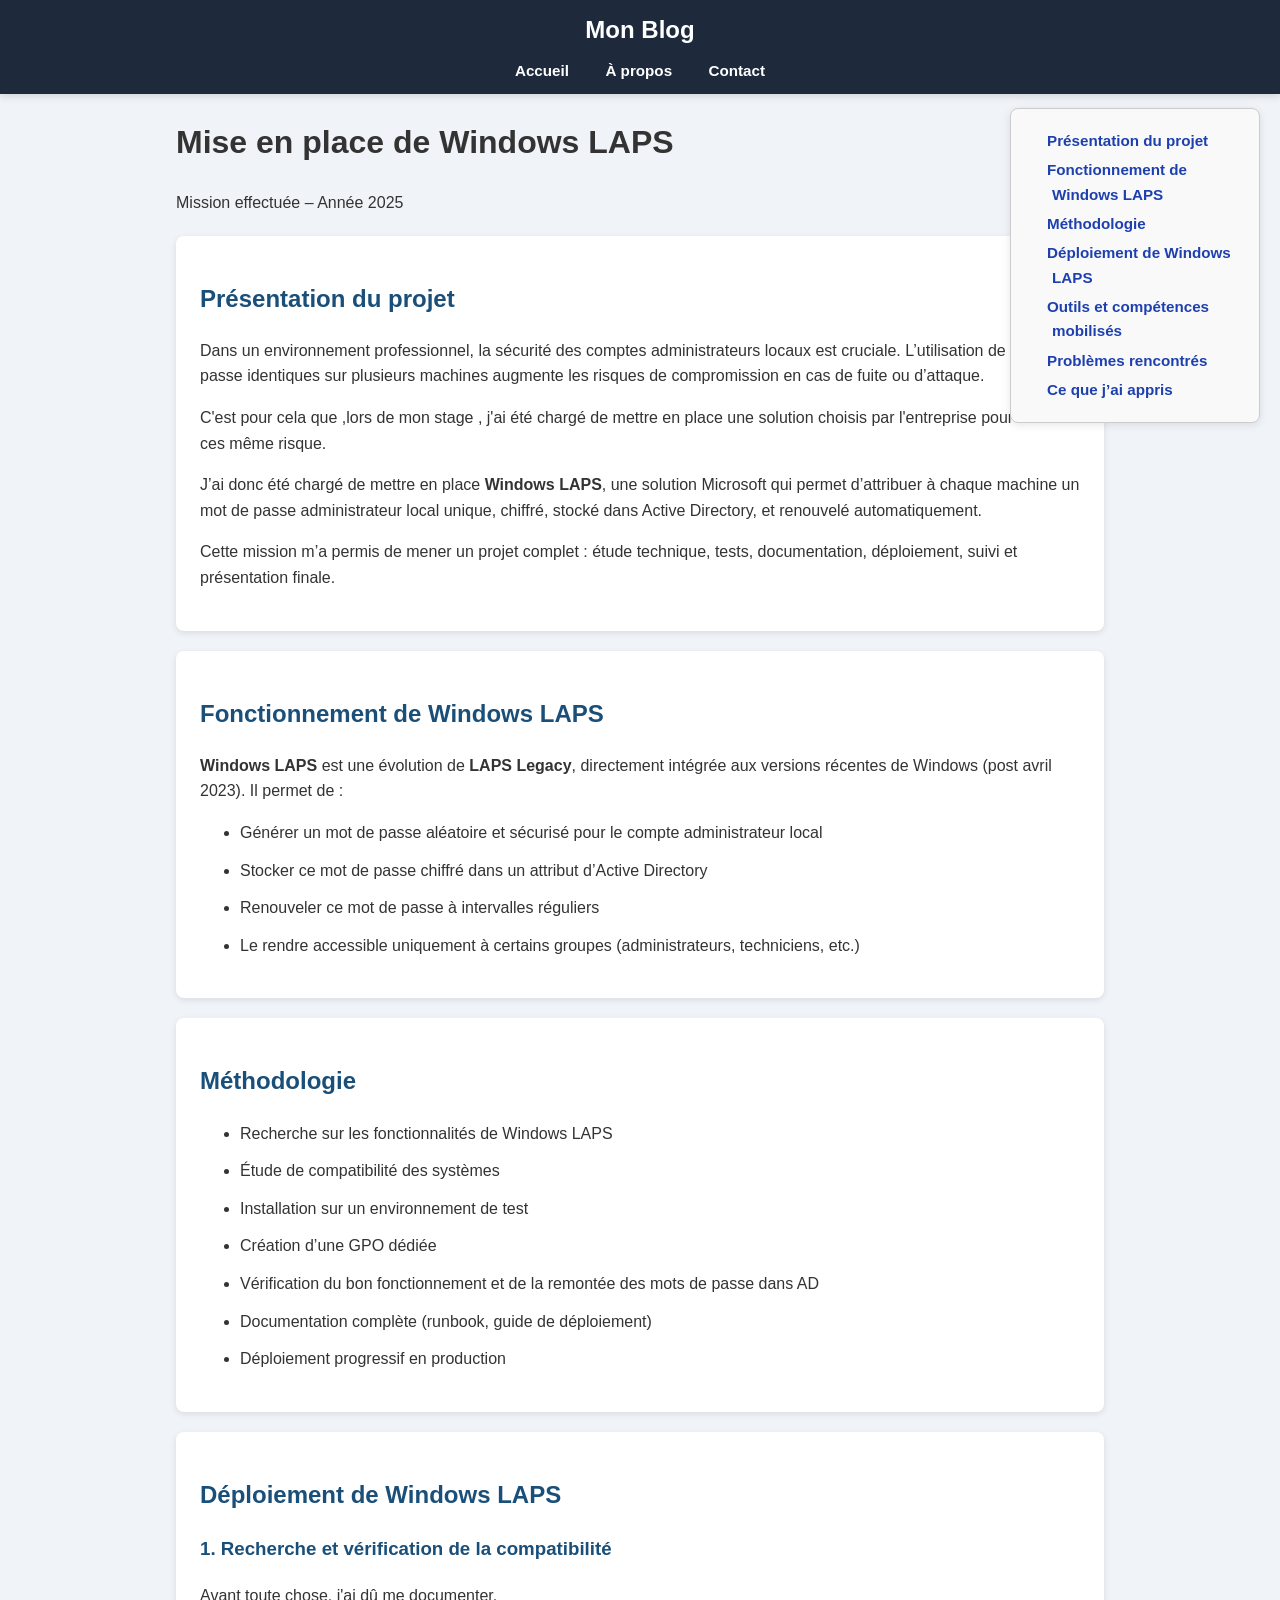
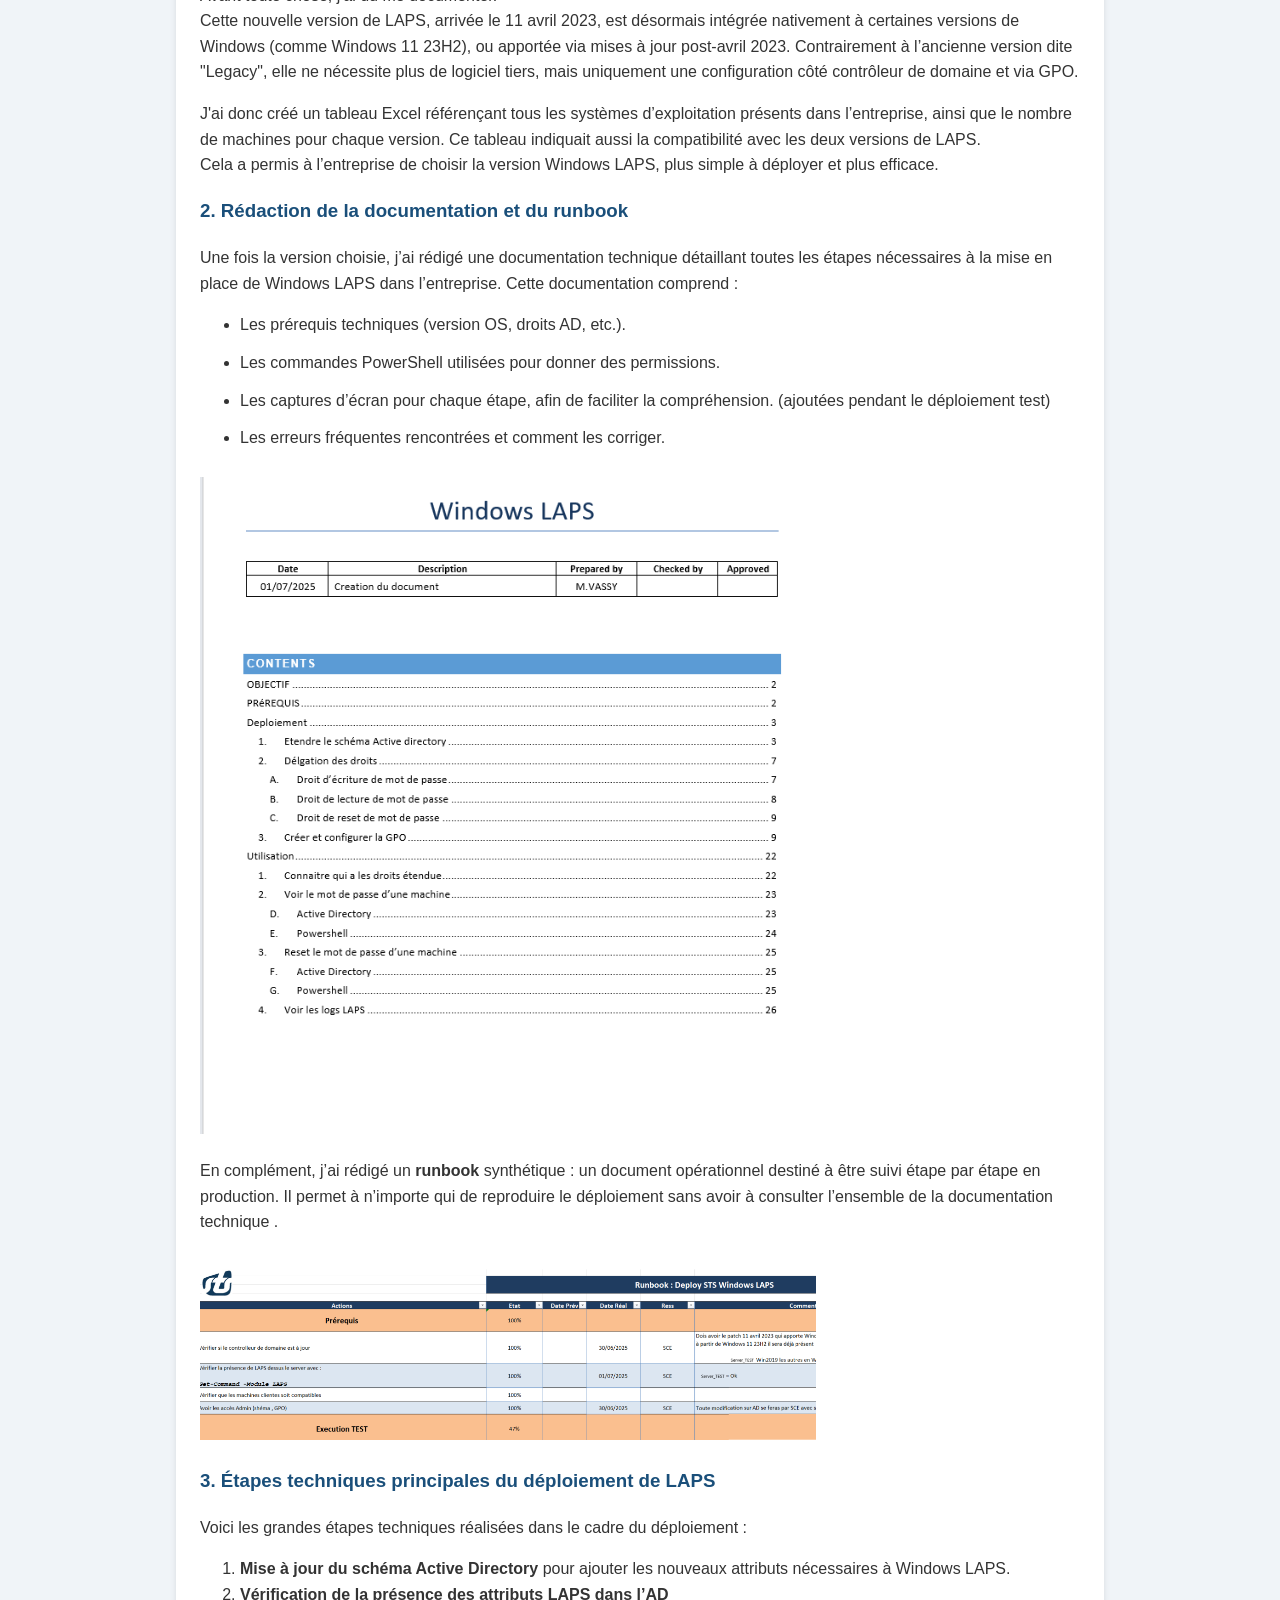
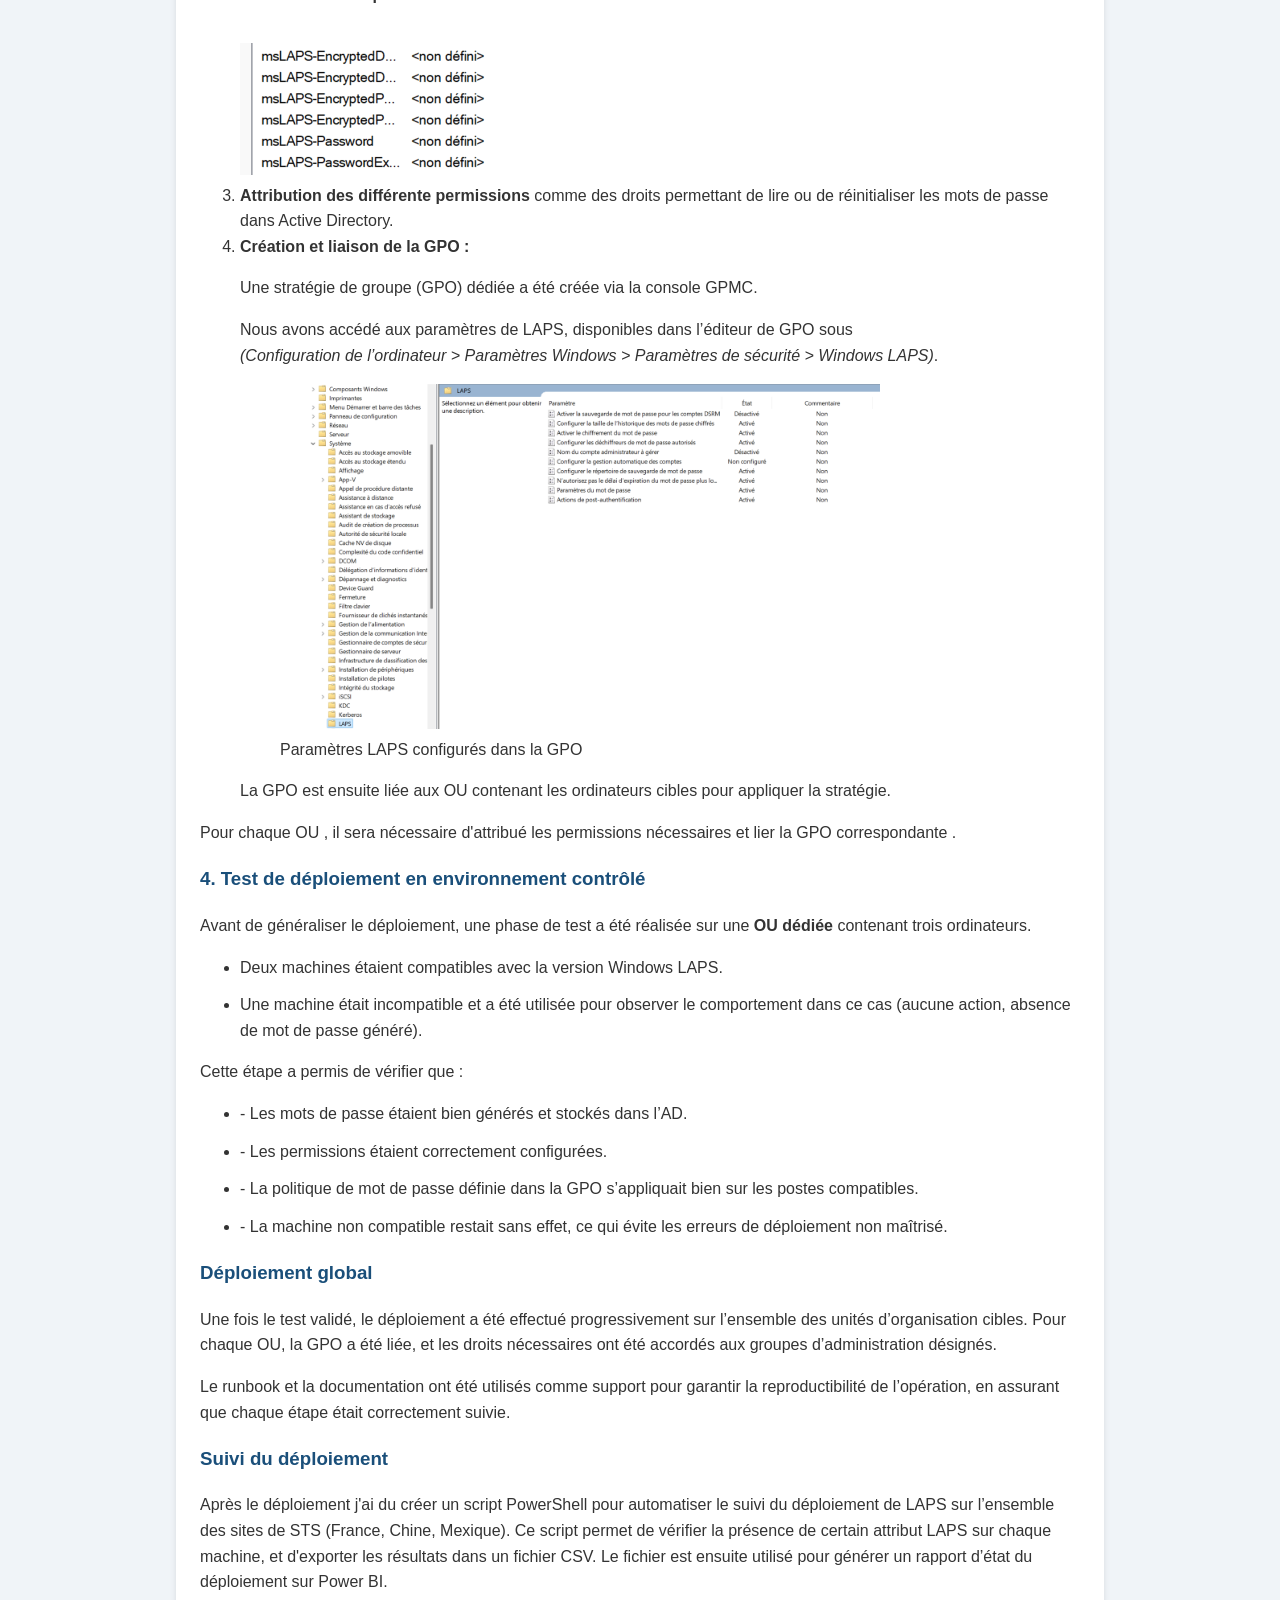
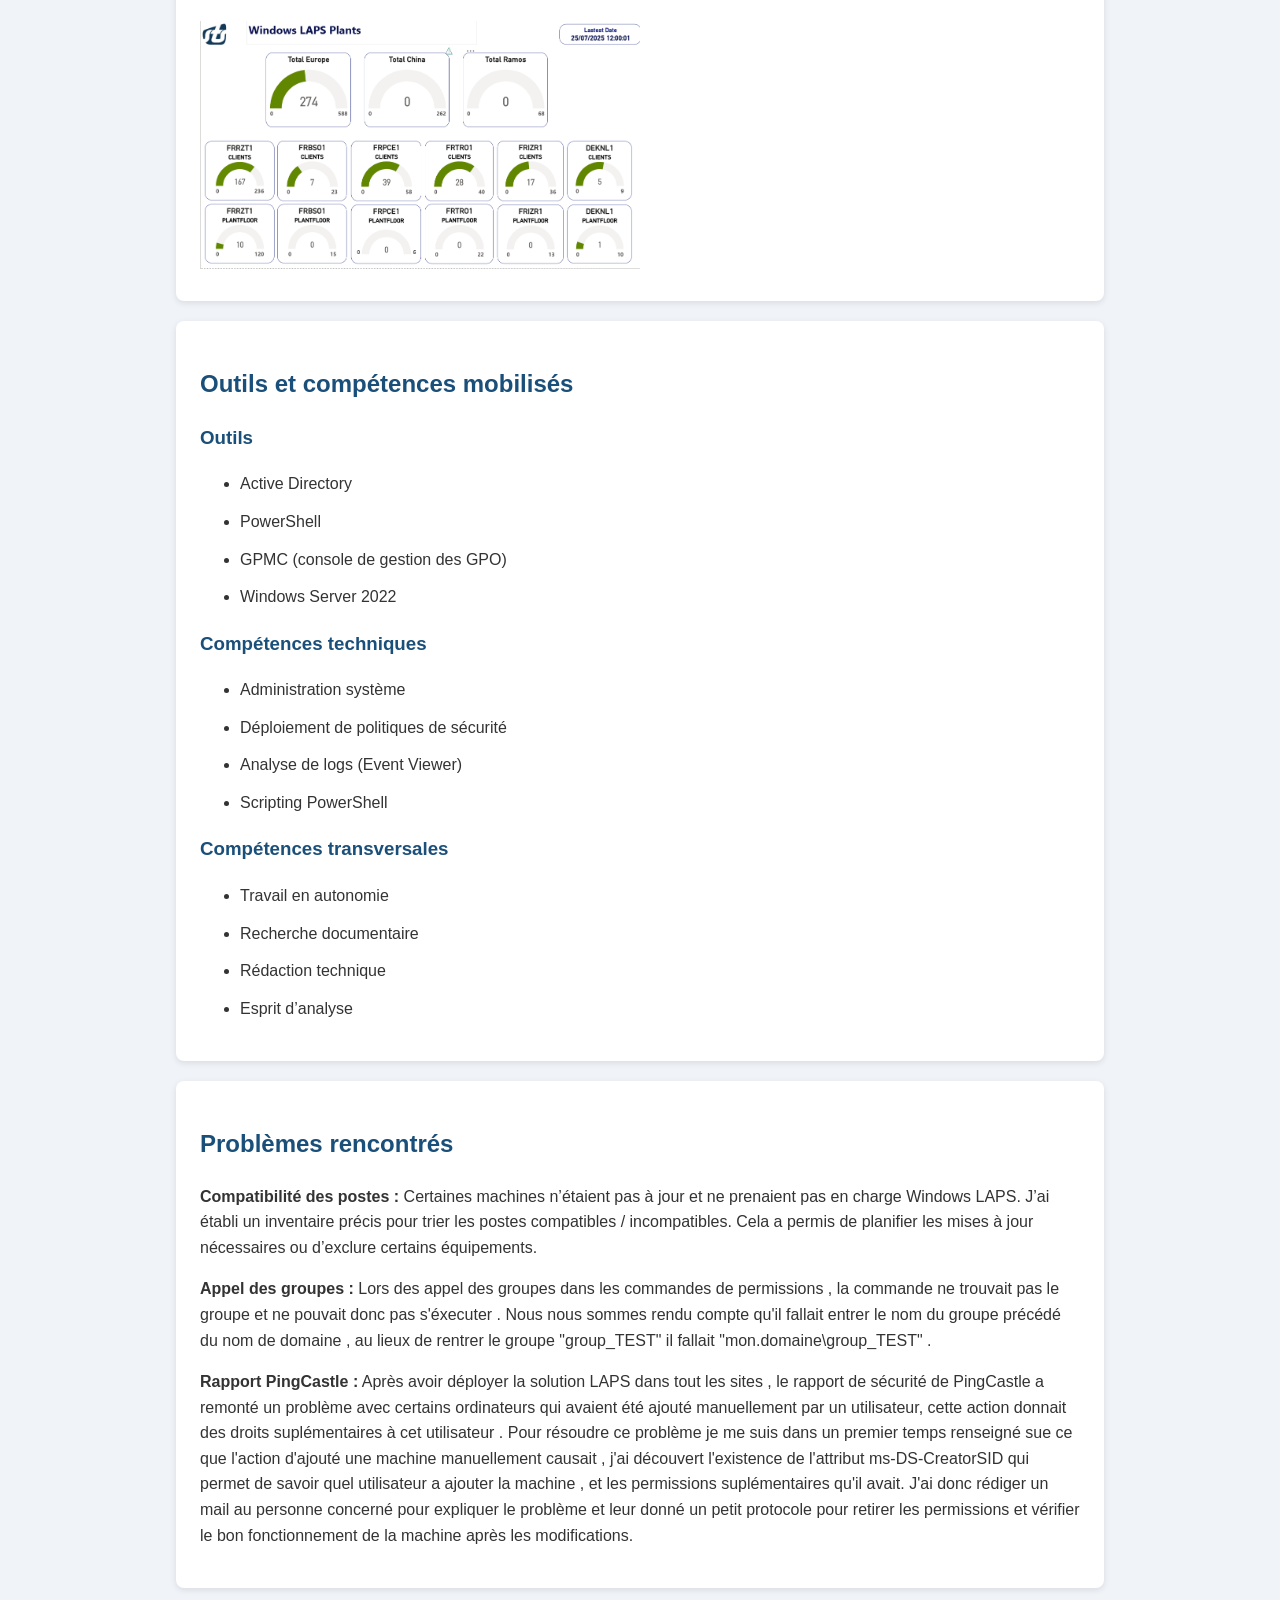
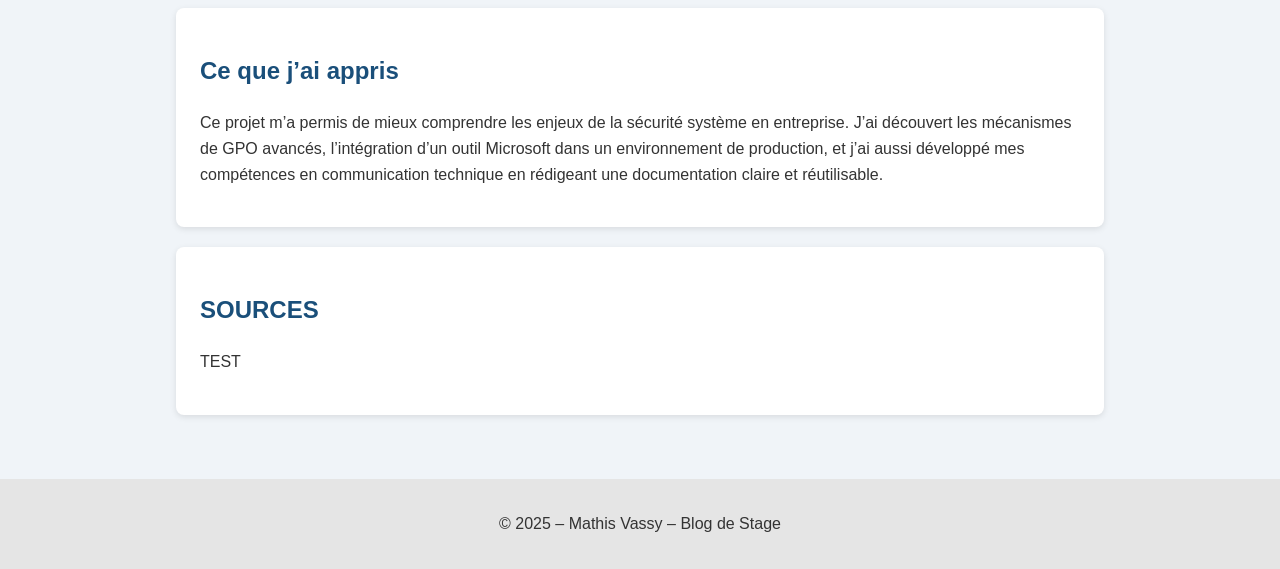
<file: assets/articles/articleLAPS.html>
<!DOCTYPE html>
<html lang="fr">

<head>
    <meta charset="UTF-8">
    <title>Déploiement de Windows LAPS – Mon Blog de Stage</title>
    <link rel="stylesheet" href="../css/style.css">
</head>

<body>

    <header>
        <h1>Mon Blog</h1>
        <nav>
            <a href="../../index.html">Accueil</a>
            <a href="../../about.html">À propos</a>
            <a href="../../contact.html">Contact</a>
        </nav>
    </header>

    <nav class="table-of-contents">
        <ul>
            <li><a href="#Presentation du projet">Présentation du projet</a></li>
            <li><a href="#Fonctionnement Windows LAPS">Fonctionnement de Windows LAPS</a></li>
            <li><a href="#Méthodologie">Méthodologie</a></li>
            <li><a href="#Déploiement de Windows LAPS">Déploiement de Windows LAPS</a></li>
            <li><a href="#Outils et compétences mobilisés">Outils et compétences mobilisés</a></li>
            <li><a href="#Problèmes rencontrées">Problèmes rencontrés</a></li>
            <li><a href="#Ce que j'ai appris">Ce que j’ai appris</a></li>
        </ul>
    </nav>


    <main>
        <!-- Colonne principale -->
        <div class="container">
            <h1>Mise en place de Windows LAPS</h1>
            <p class="article-date">Mission effectuée – Année 2025</p>

            <section id="Presentation du projet">
                <h2>Présentation du projet</h2>
                <p>Dans un environnement professionnel, la sécurité des comptes administrateurs locaux est cruciale.
                    L’utilisation de mots de passe identiques sur plusieurs machines augmente les risques de
                    compromission
                    en cas de fuite ou d’attaque.</p>
                <p>C'est pour cela que ,lors de mon stage , j'ai été chargé de mettre en place une solution choisis par
                    l'entreprise pour réduire ces même risque.</p>
                <p>J’ai donc été chargé de mettre en place <strong>Windows LAPS</strong>, une
                    solution Microsoft qui permet d’attribuer à chaque machine un mot de passe administrateur local
                    unique, chiffré, stocké dans Active Directory, et renouvelé automatiquement.</p>
                <p>Cette mission m’a permis de mener un projet complet : étude technique, tests, documentation,
                    déploiement, suivi et présentation finale.</p>
            </section>

            <section id="Fonctionnement Windows LAPS">
                <h2>Fonctionnement de Windows LAPS</h2>
                <p><strong>Windows LAPS</strong> est une évolution de <strong>LAPS Legacy</strong>, directement
                    intégrée
                    aux versions récentes de Windows (post avril 2023). Il permet de :</p>
                <ul>
                    <li>Générer un mot de passe aléatoire et sécurisé pour le compte administrateur local</li>
                    <li>Stocker ce mot de passe chiffré dans un attribut d’Active Directory</li>
                    <li>Renouveler ce mot de passe à intervalles réguliers</li>
                    <li>Le rendre accessible uniquement à certains groupes (administrateurs, techniciens, etc.)
                    </li>
                </ul>


            </section>

            <section id="Méthodologie">
                <h2>Méthodologie</h2>
                <ul>
                    <li>Recherche sur les fonctionnalités de Windows LAPS</li>
                    <li>Étude de compatibilité des systèmes</li>
                    <li>Installation sur un environnement de test</li>
                    <li>Création d’une GPO dédiée</li>
                    <li>Vérification du bon fonctionnement et de la remontée des mots de passe dans AD</li>
                    <li>Documentation complète (runbook, guide de déploiement)</li>
                    <li>Déploiement progressif en production</li>
                </ul>
            </section>

            <section id="Déploiement de Windows LAPS">
                <h2>Déploiement de Windows LAPS</h2>
                <h3>1. Recherche et vérification de la compatibilité</h3>
                <p>
                    Avant toute chose, j'ai dû me documenter. <br>
                    Cette nouvelle version de LAPS, arrivée le 11 avril 2023, est désormais intégrée nativement à
                    certaines versions de Windows
                    (comme Windows 11 23H2), ou apportée via mises à jour post-avril 2023.
                    Contrairement à l’ancienne version dite "Legacy", elle ne nécessite plus de logiciel tiers, mais
                    uniquement une configuration
                    côté contrôleur de domaine et via GPO.
                </p>


                <p>J'ai donc créé un tableau Excel référençant tous les systèmes d’exploitation présents dans
                    l’entreprise,
                    ainsi que le nombre de machines pour chaque version. Ce tableau indiquait aussi la compatibilité
                    avec les deux versions de LAPS. <br>
                    Cela a permis à l’entreprise de choisir la version Windows LAPS, plus simple à déployer et plus
                    efficace.
                </p>


                <h3>2. Rédaction de la documentation et du runbook</h3>
                <p>
                    Une fois la version choisie, j’ai rédigé une documentation technique détaillant toutes les étapes
                    nécessaires à la mise en place
                    de Windows LAPS dans l’entreprise. Cette documentation comprend :
                </p>
                <ul>
                    <li>Les prérequis techniques (version OS, droits AD, etc.).</li>
                    <li>Les commandes PowerShell utilisées pour donner des permissions.</li>
                    <li>Les captures d’écran pour chaque étape, afin de faciliter la compréhension. (ajoutées pendant le
                        déploiement test)</li>
                    <li>Les erreurs fréquentes rencontrées et comment les corriger.</li>
                </ul>
                <img src="..\..\assets\images\Laps_doc.png" alt="Capture d’écran de la documentation LAPS"
                    style="max-width:70%;margin-top:10px;">

                <p>
                    En complément, j’ai rédigé un <strong>runbook</strong> synthétique : un document opérationnel
                    destiné à être suivi étape par étape
                    en production. Il permet à n’importe qui de reproduire le déploiement sans avoir à
                    consulter l’ensemble de la documentation technique .
                </p>
                <img src="..\..\assets\images\Laps_runbook.png" alt="Capture d’écran du runbook LAPS"
                    style="max-width:70%;margin-top:10px;">



                <h3>3. Étapes techniques principales du déploiement de LAPS</h3>
                <p>Voici les grandes étapes techniques réalisées dans le cadre du déploiement :</p>
                <ol>
                    <li>
                        <strong>Mise à jour du schéma Active Directory</strong> pour ajouter les nouveaux attributs
                        nécessaires à Windows LAPS.
                    </li>
                    <li>
                        <strong>Vérification de la présence des attributs LAPS dans l’AD </strong><br><br>
                        <img src="..\..\assets\images\Laps_attributes.png"
                            alt="Capture d’écran des attributs LAPS dans ADSI Edit"
                            style="max-width:100%;margin-top:10px;">
                    </li>
                    <li>
                        <strong>Attribution des différente permissions </strong> comme des droits permettant de lire ou
                        de réinitialiser les mots de passe dans Active Directory.
                    </li>
                    <li>
                        <strong>Création et liaison de la GPO :</strong>
                        <p>
                            Une stratégie de groupe (GPO) dédiée a été créée via la console GPMC.
                        </p>
                        <p>
                            Nous avons accédé aux paramètres de LAPS, disponibles dans l’éditeur de GPO sous<br>
                            <em>(Configuration de l’ordinateur &gt; Paramètres Windows &gt; Paramètres de sécurité &gt;
                                Windows LAPS)</em>.
                        </p>
                        <figure>
                            <img src="..\..\assets\images\Laps_GPO.png" alt="Paramètres LAPS dans la GPO"
                                style="width:100%;max-width:600px;">
                            <figcaption>Paramètres LAPS configurés dans la GPO</figcaption>
                        </figure>
                        <p>
                            La GPO est ensuite liée aux OU contenant les ordinateurs cibles pour appliquer la
                            stratégie.
                        </p>
                    </li>
                </ol>
                <p>
                    Pour chaque OU , il sera nécessaire d'attribué les permissions nécessaires et lier la GPO
                    correspondante .
                </p>


                <h3>4. Test de déploiement en environnement contrôlé</h3>
                <p>
                    Avant de généraliser le déploiement, une phase de test a été réalisée sur une <strong>OU
                        dédiée</strong>
                    contenant trois ordinateurs.
                </p>
                <ul>
                    <li>Deux machines étaient compatibles avec la version Windows LAPS.</li>
                    <li>Une machine était incompatible et a été utilisée pour observer le comportement dans ce cas
                        (aucune action, absence de mot de passe généré).</li>
                </ul>
                <p>
                    Cette étape a permis de vérifier que :
                </p>
                <ul>
                    <li>- Les mots de passe étaient bien générés et stockés dans l’AD.</li>
                    <li>- Les permissions étaient correctement configurées.</li>
                    <li>- La politique de mot de passe définie dans la GPO s’appliquait bien sur les postes compatibles.
                    </li>
                    <li>- La machine non compatible restait sans effet, ce qui évite les erreurs de déploiement non
                        maîtrisé.</li>
                </ul>

                <h3>Déploiement global</h3>
                <p>
                    Une fois le test validé, le déploiement a été effectué progressivement sur l’ensemble des unités
                    d’organisation cibles.
                    Pour chaque OU, la GPO a été liée, et les droits nécessaires ont été accordés aux groupes
                    d’administration désignés.
                </p>
                <p>
                    Le runbook et la documentation ont été utilisés comme support pour garantir la reproductibilité
                    de l’opération,
                    en assurant que chaque étape était correctement suivie.
                </p>

                <h3>Suivi du déploiement</h3>
                <p>
                    Après le déploiement j'ai du créer un script PowerShell pour automatiser le suivi du déploiement de
                    LAPS sur l’ensemble des sites de STS (France, Chine, Mexique).
                    Ce script permet de vérifier la présence de certain attribut LAPS sur chaque machine, et d'exporter
                    les résultats dans un fichier CSV. Le fichier est ensuite utilisé pour générer un rapport
                    d’état du déploiement sur Power BI.
                </p>
                <img src="../images/Laps_report_P_BI.png" alt="Capture d’écran du rapport Power BI"
                    style="max-width:50%;max-height:100%;margin-top:10px;">


            </section>


            <section id="Outils et compétences mobilisés">
                <h2>Outils et compétences mobilisés</h2>
                <h3>Outils</h3>
                <ul>
                    <li>Active Directory</li>
                    <li>PowerShell</li>
                    <li>GPMC (console de gestion des GPO)</li>
                    <li>Windows Server 2022</li>
                </ul>

                <h3>Compétences techniques</h3>
                <ul>
                    <li>Administration système</li>
                    <li>Déploiement de politiques de sécurité</li>
                    <li>Analyse de logs (Event Viewer)</li>
                    <li>Scripting PowerShell</li>
                </ul>

                <h3>Compétences transversales</h3>
                <ul>
                    <li>Travail en autonomie</li>
                    <li>Recherche documentaire</li>
                    <li>Rédaction technique</li>
                    <li>Esprit d’analyse</li>
                </ul>
            </section>

            <section id="Problèmes rencontrées">
                <h2>Problèmes rencontrés</h2>
                <p><strong>Compatibilité des postes :</strong> Certaines machines n’étaient pas à jour et ne
                    prenaient
                    pas en charge Windows LAPS. J’ai établi un inventaire précis pour trier les postes
                    compatibles /
                    incompatibles. Cela a permis de planifier les mises à jour nécessaires ou d’exclure certains
                    équipements.</p>

                <p><strong>Appel des groupes :</strong> Lors des appel des groupes dans les commandes de permissions ,
                    la commande ne trouvait pas le groupe et ne pouvait donc pas s'éxecuter . Nous nous sommes rendu
                    compte qu'il fallait entrer le nom du groupe précédé du nom de domaine , au lieux de rentrer le
                    groupe "group_TEST" il fallait "mon.domaine\group_TEST" . </p>

                <p><strong>Rapport PingCastle :</strong> Après avoir déployer la solution LAPS dans tout les sites , le
                    rapport de sécurité de PingCastle a remonté un problème avec certains ordinateurs qui avaient été
                    ajouté manuellement par un utilisateur, cette action donnait des droits suplémentaires à cet
                    utilisateur . Pour résoudre ce problème je me suis dans un premier temps renseigné sue ce que
                    l'action d'ajouté une machine manuellement causait , j'ai découvert l'existence de l'attribut
                    ms-DS-CreatorSID qui permet de savoir quel utilisateur a ajouter la machine , et les permissions
                    suplémentaires qu'il avait. J'ai donc rédiger un mail au personne concerné pour expliquer le
                    problème et leur donné un petit protocole pour retirer les permissions et vérifier le bon
                    fonctionnement de la machine après les modifications.</p>
            </section>

            <section id="Ce que j'ai appris">
                <h2>Ce que j’ai appris</h2>
                <p>Ce projet m’a permis de mieux comprendre les enjeux de la sécurité système en entreprise.
                    J’ai
                    découvert les mécanismes de GPO avancés, l’intégration d’un outil Microsoft dans un
                    environnement de
                    production, et j’ai aussi développé mes compétences en communication technique en rédigeant
                    une
                    documentation claire et réutilisable.</p>
            </section>

            <section>
                <h2>SOURCES</h2>
                <p>TEST</p>
            </section>
            </section>




    </main>

    <footer>
        <p>&copy; 2025 – Mathis Vassy – Blog de Stage</p>
    </footer>

</body>

</html>
</file>
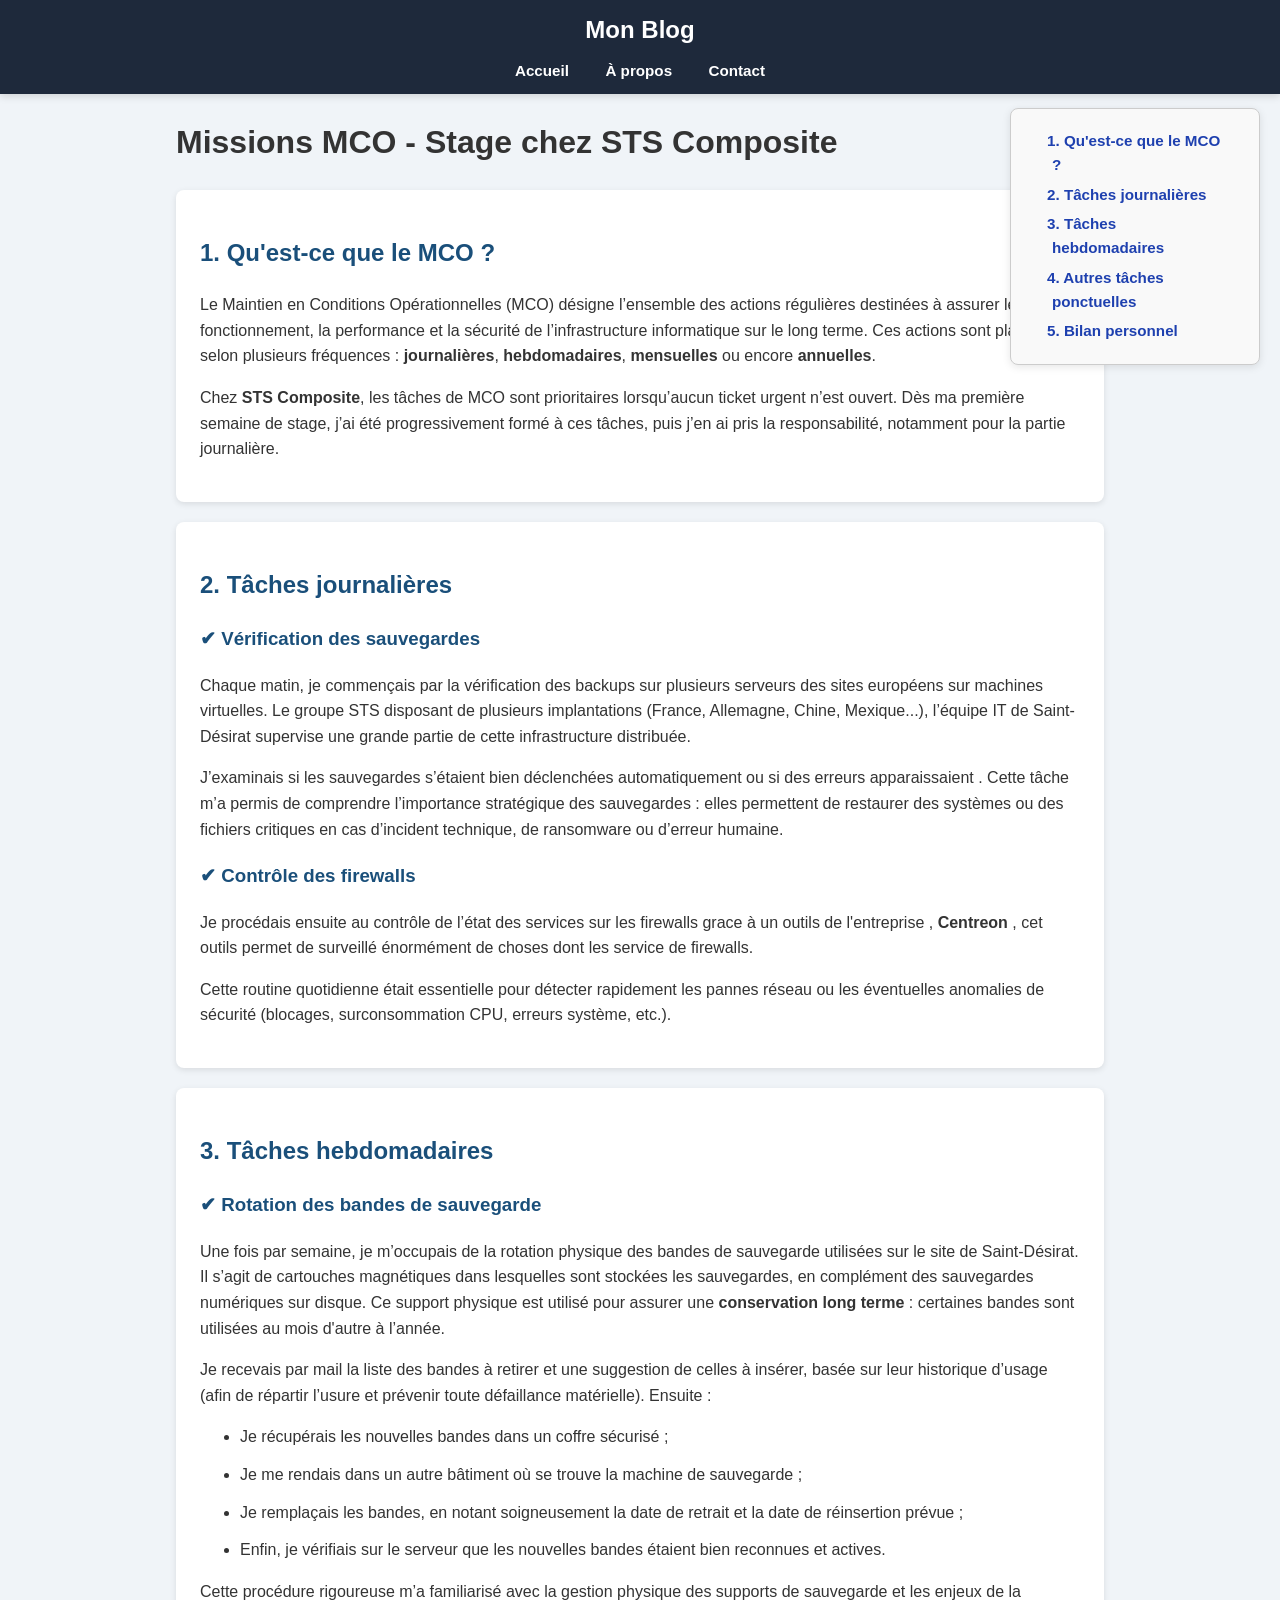
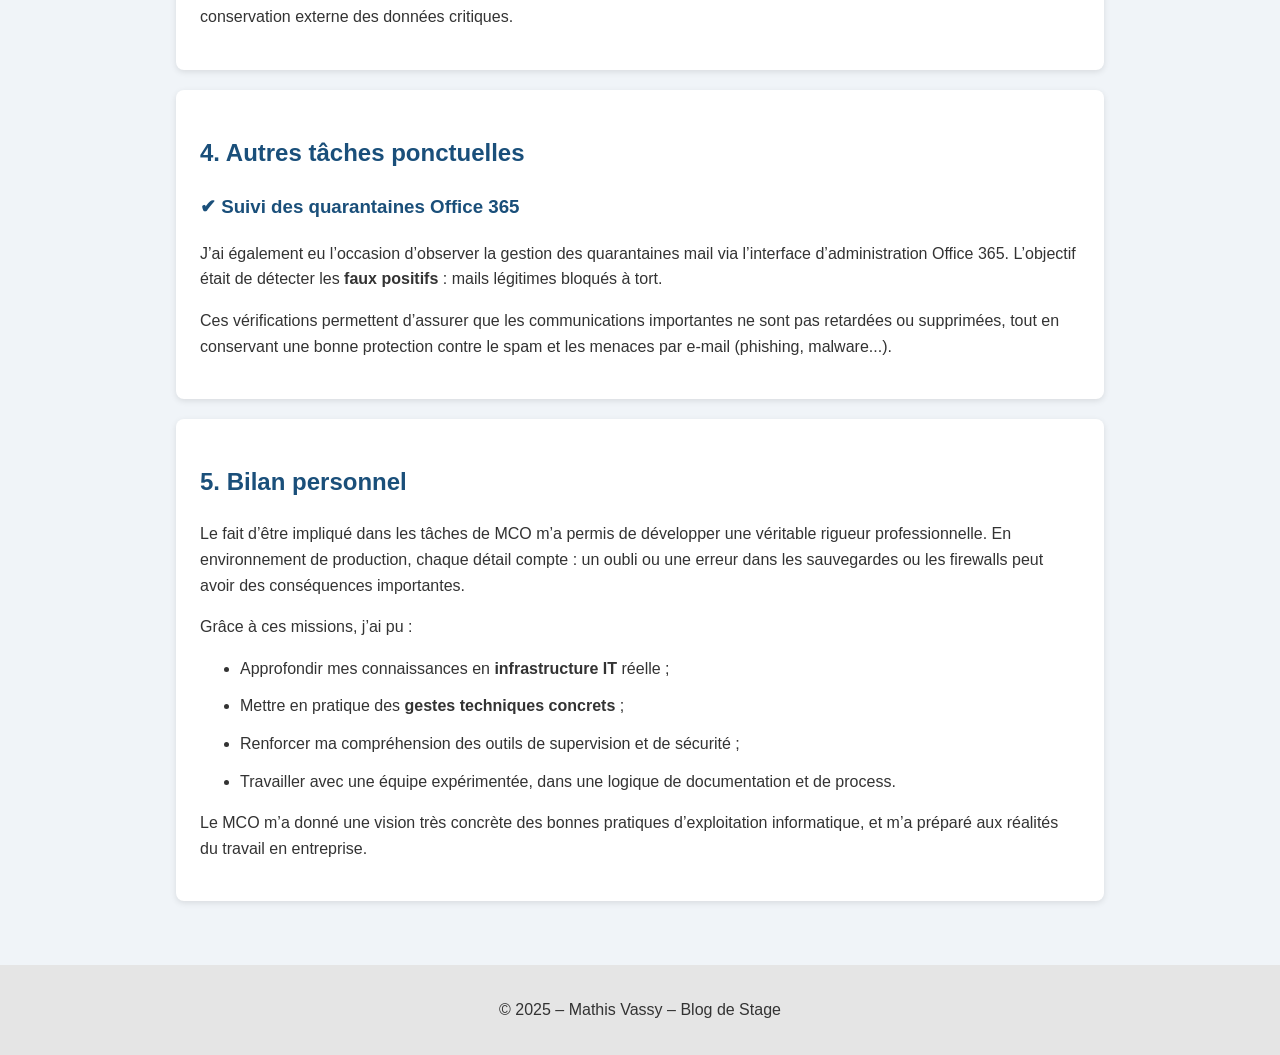
<file: assets/articles/articleMCO.html>
<!DOCTYPE html>
<html lang="fr">

<head>
    <meta charset="UTF-8">
    <title>Missions MCO - Stage chez STS Composite</title>
    <link rel="stylesheet" href="../css/style.css">
</head>

<body>

    <header>
        <h1>Mon Blog</h1>
        <nav>
            <a href="../../index.html">Accueil</a>
            <a href="../../about.html">À propos</a>
            <a href="../../contact.html">Contact</a>
        </nav>
    </header>

    <nav class="table-of-contents">
        <ul>
            <li><a href="#introduction">1. Qu'est-ce que le MCO ?</a></li>
            <li><a href="#taches-journalières">2. Tâches journalières</a></li>
            <li><a href="#taches-hebdomadaires">3. Tâches hebdomadaires</a></li>
            <li><a href="#taches-ponctuelles">4. Autres tâches ponctuelles</a></li>
            <li><a href="#bilan-personnel">5. Bilan personnel</a></li>
        </ul>
    </nav>

    <main>
        <div class="container">
            <h1>Missions MCO - Stage chez STS Composite</h1>

            <section class="section" id="introduction">
                <h2>1. Qu'est-ce que le MCO ?</h2>
                <p>Le Maintien en Conditions Opérationnelles (MCO) désigne l’ensemble des actions régulières
                    destinées à
                    assurer le bon fonctionnement, la performance et la sécurité de l’infrastructure informatique
                    sur le
                    long terme. Ces actions sont planifiées selon plusieurs fréquences :
                    <strong>journalières</strong>,
                    <strong>hebdomadaires</strong>, <strong>mensuelles</strong> ou encore
                    <strong>annuelles</strong>.
                </p>

                <p>Chez <strong>STS Composite</strong>, les tâches de MCO sont prioritaires lorsqu’aucun ticket
                    urgent
                    n’est
                    ouvert. Dès ma première semaine de stage, j’ai été progressivement formé à ces tâches, puis j’en
                    ai
                    pris
                    la responsabilité, notamment pour la partie journalière.</p>
            </section>

            <section class="section" id="taches-journalières">
                <h2>2. Tâches journalières</h2>

                <h3>✔ Vérification des sauvegardes</h3>
                <p>Chaque matin, je commençais par la vérification des backups sur plusieurs serveurs des sites
                    européens
                    sur machines virtuelles.
                    Le groupe STS disposant de plusieurs implantations (France, Allemagne, Chine, Mexique...),
                    l’équipe
                    IT
                    de Saint-Désirat supervise une grande partie de cette infrastructure distribuée.</p>

                <p>J’examinais si les sauvegardes s’étaient bien déclenchées automatiquement ou si des erreurs
                    apparaissaient . Cette tâche m’a permis de comprendre
                    l’importance stratégique des sauvegardes : elles permettent de restaurer des systèmes ou des
                    fichiers
                    critiques en cas d’incident technique, de ransomware ou d’erreur humaine.</p>

                <h3>✔ Contrôle des firewalls</h3>
                <p>Je procédais ensuite au contrôle de l’état des services sur les firewalls grace à un outils de
                    l'entreprise , <strong>Centreon</strong> , cet outils permet de surveillé énormément de choses dont
                    les service de firewalls.</p>
                <p>Cette routine quotidienne était essentielle pour détecter rapidement les pannes réseau ou les
                    éventuelles
                    anomalies de sécurité (blocages, surconsommation CPU, erreurs système, etc.).</p>
            </section>

            <section class="section" id="taches-hebdomadaires">
                <h2>3. Tâches hebdomadaires</h2>

                <h3>✔ Rotation des bandes de sauvegarde</h3>
                <p>Une fois par semaine, je m’occupais de la rotation physique des bandes de sauvegarde utilisées
                    sur le
                    site de Saint-Désirat. Il s’agit de cartouches magnétiques dans lesquelles sont stockées les
                    sauvegardes, en complément des sauvegardes numériques sur disque. Ce support physique est
                    utilisé
                    pour
                    assurer une <strong>conservation long terme</strong> : certaines bandes sont utilisées au mois
                    d'autre à
                    l’année.</p>

                <p>Je recevais par mail la liste des bandes à retirer et une suggestion de celles à insérer, basée
                    sur
                    leur
                    historique d’usage (afin de répartir l’usure et prévenir toute défaillance matérielle). Ensuite
                    :
                </p>
                <ul>
                    <li>Je récupérais les nouvelles bandes dans un coffre sécurisé ;</li>
                    <li>Je me rendais dans un autre bâtiment où se trouve la machine de sauvegarde ;</li>
                    <li>Je remplaçais les bandes, en notant soigneusement la date de retrait et la date de
                        réinsertion
                        prévue ;</li>
                    <li>Enfin, je vérifiais sur le serveur que les nouvelles bandes étaient bien reconnues et
                        actives.
                    </li>
                </ul>

                <p>Cette procédure rigoureuse m’a familiarisé avec la gestion physique des supports de sauvegarde et
                    les
                    enjeux de la conservation externe des données critiques.</p>
            </section>

            <section class="section" id="taches-ponctuelles">
                <h2>4. Autres tâches ponctuelles</h2>

                <h3>✔ Suivi des quarantaines Office 365</h3>
                <p>J’ai également eu l’occasion d’observer la gestion des quarantaines mail via l’interface
                    d’administration
                    Office 365. L’objectif était de détecter les <strong>faux positifs</strong> : mails légitimes
                    bloqués à
                    tort.</p>

                <p>Ces vérifications permettent d’assurer que les communications importantes ne sont pas retardées
                    ou
                    supprimées, tout en conservant une bonne protection contre le spam et les menaces par e-mail
                    (phishing,
                    malware...).</p>
            </section>

            <section class="section" id="bilan-personnel">
                <h2>5. Bilan personnel</h2>
                <p>Le fait d’être impliqué dans les tâches de MCO m’a permis de développer une véritable rigueur
                    professionnelle. En environnement de production, chaque détail compte : un oubli ou une erreur
                    dans
                    les
                    sauvegardes ou les firewalls peut avoir des conséquences importantes.</p>

                <p>Grâce à ces missions, j’ai pu :</p>
                <ul>
                    <li>Approfondir mes connaissances en <strong>infrastructure IT</strong> réelle ;</li>
                    <li>Mettre en pratique des <strong>gestes techniques concrets</strong> ;</li>
                    <li>Renforcer ma compréhension des outils de supervision et de sécurité ;</li>
                    <li>Travailler avec une équipe expérimentée, dans une logique de documentation et de process.
                    </li>
                </ul>

                <p>Le MCO m’a donné une vision très concrète des bonnes pratiques d’exploitation informatique, et
                    m’a
                    préparé aux réalités du travail en entreprise.</p>
            </section>

    </main>

    <footer>
        <p>&copy; 2025 – Mathis Vassy – Blog de Stage</p>
    </footer>

</body>

</html>
</file>
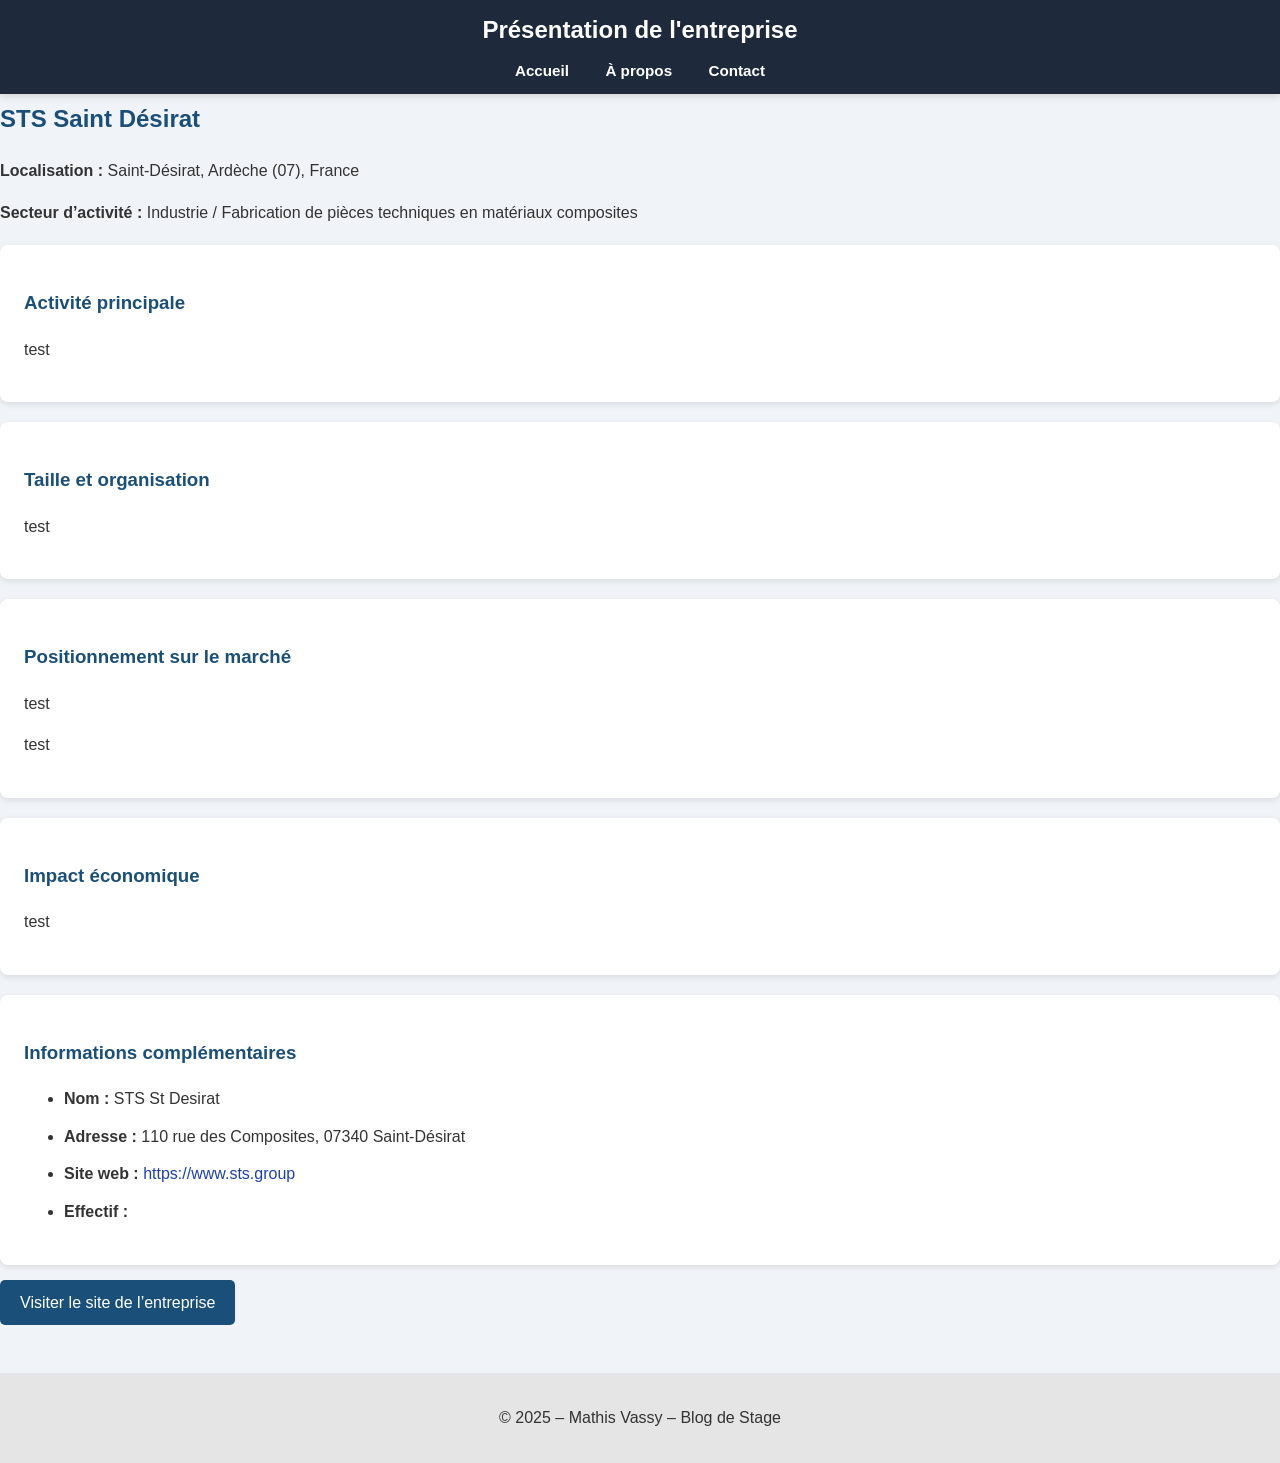
<file: assets/company/STS_Composite.html>
<!DOCTYPE html>
<html lang="fr">

<head>
    <meta charset="UTF-8">
    <title>Présentation de l'entreprise – STS Composite France</title>
    <meta name="viewport" content="width=device-width, initial-scale=1.0">
    <link rel="stylesheet" href="../css/style.css">
</head>

<body>
    <header>
        <h1>Présentation de l'entreprise</h1>
        <nav>
            <a href="../../index.html">Accueil</a>
            <a href="../../about.html">À propos</a>
            <a href="../../contact.html">Contact</a>
        </nav>
    </header>

    <main class="entreprise-section">
        <h2>STS Saint Désirat</h2>
        <p><strong>Localisation :</strong> Saint-Désirat, Ardèche (07), France</p>
        <p><strong>Secteur d’activité :</strong> Industrie / Fabrication de pièces techniques en matériaux composites
        </p>

        <section>
            <h3>Activité principale</h3>
            <p>
                test
            </p>
        </section>

        <section>
            <h3>Taille et organisation</h3>
            <p>
                test
            </p>
        </section>

        <section>
            <h3>Positionnement sur le marché</h3>
            <p>
                test
            </p>
            <p>
                test
            </p>
        </section>

        <section>
            <h3>Impact économique</h3>
            <p>
                test
            </p>
        </section>

        <section>
            <h3>Informations complémentaires</h3>
            <ul>
                <li><strong>Nom :</strong> STS St Desirat</li>
                <li><strong>Adresse :</strong> 110 rue des Composites, 07340 Saint-Désirat</li>
                <li><strong>Site web :</strong> <a href="https://www.sts.group"
                        target="_blank">https://www.sts.group</a></li>
                <li><strong>Effectif :</strong> </li>
            </ul>
        </section>

        <a href="https://www.sts.group" class="btn-more" target="_blank">Visiter le site de l’entreprise</a>
    </main>

    <footer>
        <p>&copy; 2025 – Mathis Vassy – Blog de Stage</p>
    </footer>
</body>

</html>
</file>
<file: assets/css/style.css>
* {
    box-sizing: border-box;
}

body {
    margin: 0;
    font-family: 'Segoe UI', sans-serif;
    background: #f5f5f5;
    color: #333;
    line-height: 1.6;
}

body {
    font-family: Arial, sans-serif;
    background-color: #f0f4f8;
    margin: 0;
    padding: 0;
}

.main-section {
    background-color: #e0f0ff;
    /* bleu clair */
    padding: 40px 20px;
    margin-left: 50px;
    margin-right: 50px;
    border-radius: 10px;

}

.inner-section {
    background-color: white;
    border-radius: 10px;
    padding: 20px;
    margin: 20px auto;
    max-width: 900px;
    box-shadow: 0 2px 8px rgba(0, 0, 0, 0.1);
}

.section {
    scroll-margin-top: 90px;
    /* adapte à la hauteur de ton header */
}

.tool-icons {
    display: flex;
    justify-content: center;
    gap: 30px;
    margin-top: 15px;
    margin-bottom: 20px;
}

.tool-icons img {
    width: 100px;
    height: 100px;
    object-fit: contain;
    transition: transform 0.2s ease;
}

.tool-icons img:hover {
    transform: scale(1.1);
    cursor: pointer;
}


h2,
h3 {
    color: #1a4f7a;
}

a.btn-more {
    display: inline-block;
    margin-top: 15px;
    padding: 10px 20px;
    background-color: #1a4f7a;
    color: white;
    text-decoration: none;
    border-radius: 5px;
}

a.btn-more:hover {
    background-color: #163f61;
}

.row {
    display: flex;
    flex-wrap: wrap;
    align-items: center;
    justify-content: space-between;
    gap: 20px;
}

.column-text {
    flex: 1 1 60%;
}

.column-image {
    flex: 1 1 35%;
    display: flex;
    justify-content: center;
}

.column-image img {
    max-width: 100%;
    height: auto;
    border-radius: 8px;
    box-shadow: 0 0 10px rgba(0, 0, 0, 0.1);
}

.container {
    max-width: 960px;
    margin: auto;
    padding: 1rem;
}

header {
    background-color: #1e293b;
    color: white;
    padding: 0.7rem 1rem;
    /* moins de padding */
    text-align: center;
    position: fixed;
    width: 100%;
    top: 0;
    z-index: 1000;
    box-shadow: 0 2px 8px rgba(0, 0, 0, 0.15);
}


nav {
    margin-top: 0.5rem;
}

nav a {
    color: white;
    text-decoration: none;
    margin: 0 1rem;
    font-weight: bold;
    font-size: 0.95rem;
}

nav a:hover {
    text-decoration: underline;
}

header h1 {
    margin: 0;
    font-size: 1.5rem;
    /* un peu plus petit */
}

main {
    padding-top: 80px;
    /* pour compenser la hauteur de l'en-tête fixe */
}

main section {
    background: white;
    margin-top: 20px;
    padding: 1.5rem;
    border-radius: 8px;
    box-shadow: 0 2px 6px rgba(0, 0, 0, 0.1);
}

main section#articles-list.articles {
    margin-top: 90px;
}

main section.contact-section {
    margin-top: 50px;
}

ul li {
    margin: 0.75rem 0;
}

ul li a {
    color: #1e40af;
    text-decoration: none;
}

ul li a:hover {
    text-decoration: underline;
}

footer {
    text-align: center;
    padding: 1rem;
    background: #e5e5e5;
    margin-top: 3rem;
}

.article-card {
    display: block;
    padding: 16px;
    margin-bottom: 20px;
    border: 2px solid #616161a0;
    border-radius: 8px;
    text-decoration: none;
    color: inherit;
    transition: background 0.2s;
    background: rgb(243, 243, 243);
}

.article-card a {
    color: #2563eb;
    font-weight: bold;
}

.article-card:hover {
    background: #c9c8c8;
    cursor: pointer;
}

.btn-cv {
    display: inline-block;
    background-color: #2563eb;
    color: white;
    padding: 0.75rem 1.25rem;
    text-decoration: none;
    border-radius: 8px;
    margin-top: 1rem;
    font-weight: bold;
}

.btn-cv:hover {
    background-color: #1e40af;
}

.email-link {
    color: #2563eb;
    text-decoration: none;
    font-weight: bold;
}

.email-link:hover {
    text-decoration: underline;
}

.contact-section {
    margin-top: 120px;
    padding: 2rem;
    background-color: #1e293b;
    border-radius: 16px;
    box-shadow: 0 10px 30px rgba(0, 0, 0, 0.1);
    color: #f1f5f9;
    max-width: 1200px;
    margin-left: auto;
    margin-right: auto;
}


.two-columns {
    display: flex;
    flex-direction: row;
    gap: 2rem;
    flex-wrap: wrap;
    max-width: 1200px;
    margin: 2rem auto;
    padding: 0 1rem;
}

.contact-text {
    flex: 1;
    display: flex;
    flex-direction: column;
    justify-content: center;
    gap: 1rem;
    font-size: 1.1rem;
}

.contact-text h2 {
    font-size: 2rem;
    color: #ffffff;
    margin-bottom: 0.5rem;
}

.contact-form {
    flex: 1;
    display: flex;
    flex-direction: column;
    gap: 1.5rem;
}

.form-group {
    display: flex;
    flex-direction: column;
}

.form-group label {
    font-weight: bold;
    margin-bottom: 0.5rem;
    color: #ffffff;
}

.form-group input,
.form-group textarea {
    padding: 0.75rem 1rem;
    border: 2px solid #475569;
    border-radius: 8px;
    background-color: #f8fafc;
    color: #1e293b;
    font-size: 1rem;
    transition: 0.2s ease;
}

.form-group input:focus,
.form-group textarea:focus {
    border-color: #3b82f6;
    box-shadow: 0 0 0 3px rgba(59, 130, 246, 0.3);
    outline: none;
}

.btn-submit {
    align-self: flex-start;
    background-color: #3b82f6;
    color: white;
    font-weight: bold;
    font-size: 1rem;
    padding: 0.75rem 1.5rem;
    border: none;
    border-radius: 8px;
    cursor: pointer;
    transition: background-color 0.2s ease;
}

.btn-submit:hover {
    background-color: #2563eb;
}

@media (max-width: 768px) {
    .two-columns {
        flex-direction: column;
    }
}

.fallback-contact {
    margin-top: 1.5rem;
    font-size: 0.95rem;
    color: #cbd5e1;
    line-height: 1.6;
}

.fallback-contact a {
    color: #3b82f6;
    text-decoration: underline;
}

.fallback-contact a:hover {
    color: #2563eb;
}



.article-main {
    flex: 3;
}

.article-sidebar {
    flex: 1;
    background-color: #1e293b;
    padding: 1.5rem;
    border-radius: 0.75rem;
    color: #f1f5f9;
    box-shadow: 0 0 10px rgba(0, 0, 0, 0.2);
    align-self: flex-start;
    position: sticky;
    top: 130px;
    height: fit-content;
    margin-top: 40px;
}

.company-card p {
    margin: 0.5rem 0;
}

.btn-sidebar {
    display: inline-block;
    margin-top: 0.5rem;
    padding: 0.5rem 1rem;
    background-color: #2563eb;
    color: white;
    text-decoration: none;
    border-radius: 6px;
    font-weight: bold;
    transition: background-color 0.3s;
}

.btn-sidebar:hover {
    background-color: #1e40af;
}

.contact-infos {
    margin-top: 2rem;
    padding: 1.5rem;
    background-color: #334155;
    border-left: 5px solid #3b82f6;
    border-radius: 12px;
    color: #f8fafc;
    box-shadow: 0 4px 12px rgba(0, 0, 0, 0.15);
}

.contact-infos h3 {
    margin-bottom: 1rem;
    font-size: 1.3rem;
    color: #ffffff;
}

.contact-infos ul {
    list-style: none;
    padding-left: 0;
}

.contact-infos li {
    margin-bottom: 0.75rem;
    font-size: 1rem;
}

.contact-infos a {
    color: #93c5fd;
    text-decoration: none;
    font-weight: bold;
}

.contact-infos a:hover {
    text-decoration: underline;
}

.cv-highlight {
    margin-top: 2rem;
    padding: 1.5rem;
    background-color: #f1f5f9;
    border-left: 5px solid #3b82f6;
    border-radius: 10px;
    box-shadow: 0 4px 12px rgba(0, 0, 0, 0.08);
}

.articles {
    flex: 3;
}

.sidebar {
    flex: 1;
    background-color: #f8fafc;
    border-left: 4px solid #2563eb;
    padding: 1.5rem;
    border-radius: 12px;
    box-shadow: 0 0 12px rgba(0, 0, 0, 0.05);
    align-self: flex-start;
    position: sticky;
    top: 150px;
    height: fit-content;
}

.sidebar h3 {
    margin-top: 0;
}

.sidebar-block {
    margin-bottom: 2rem;
}

@media (max-width: 768px) {
    .two-columns {
        flex-direction: column;
    }

    .sidebar {
        position: static;
        border-left: none;
        border-top: 4px solid #2563eb;
    }
}

.sidebar-divider {
    border: none;
    border-top: 1px solid #cbd5e1;
    margin: 1.5rem 0;
}

.table-of-contents {
    position: fixed;
    top: 100px;
    right: 20px;
    background-color: #f9f9f9;
    padding: 15px 20px;
    border: 1px solid #ccc;
    border-radius: 8px;
    max-width: 250px;
    font-size: 14px;
    z-index: 1000;
    box-shadow: 0 2px 8px rgba(0, 0, 0, 0.1);
}

.table-of-contents ul {
    list-style-type: none;
    padding-left: 0;
    margin: 0;
}

.table-of-contents li {
    margin: 5px 0;
    padding-left: 1.5em;
    /* espace pour "simuler" la puce/numérotation */
    text-indent: -1.5em;
    /* aligne bien les retours de ligne */
}

.card-of-contents a {
    text-decoration: none;
    color: #0056b3;
}

.table-of-contents a:hover {
    text-decoration: underline;
}
</file>
